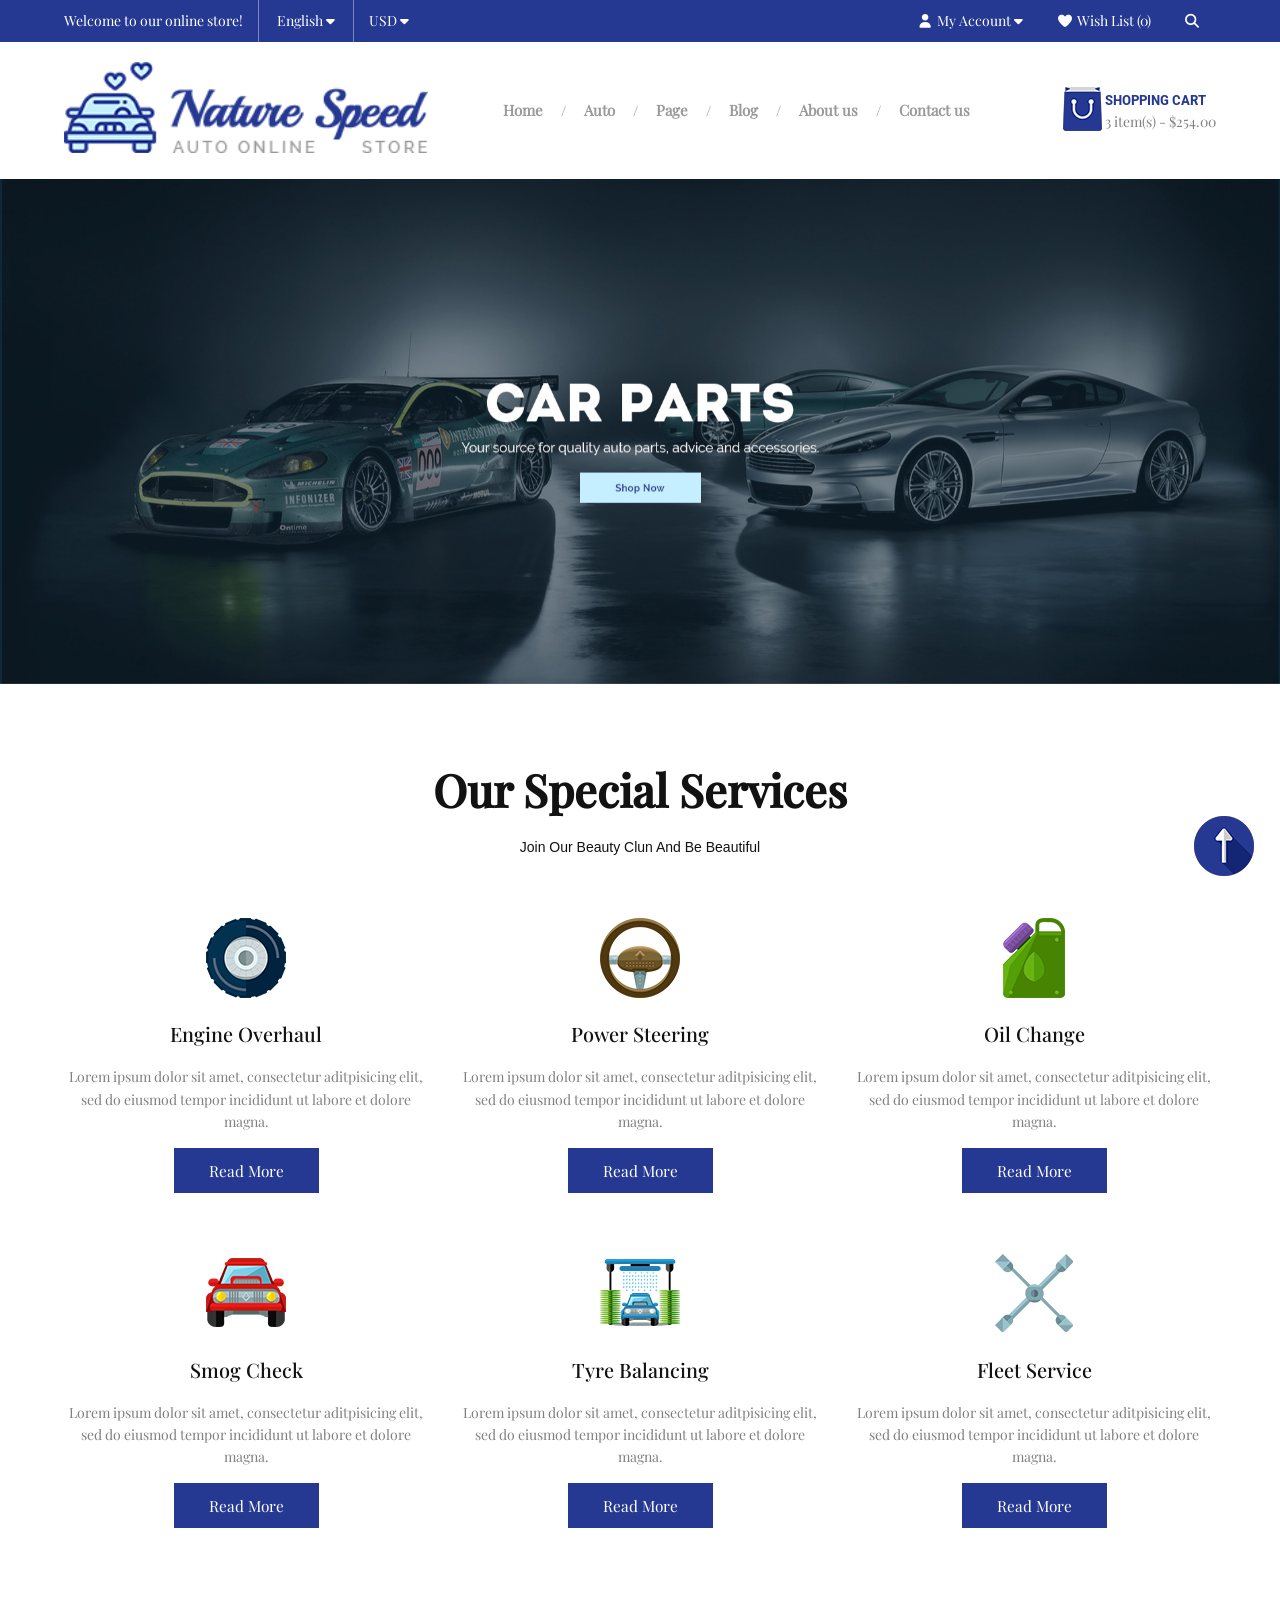
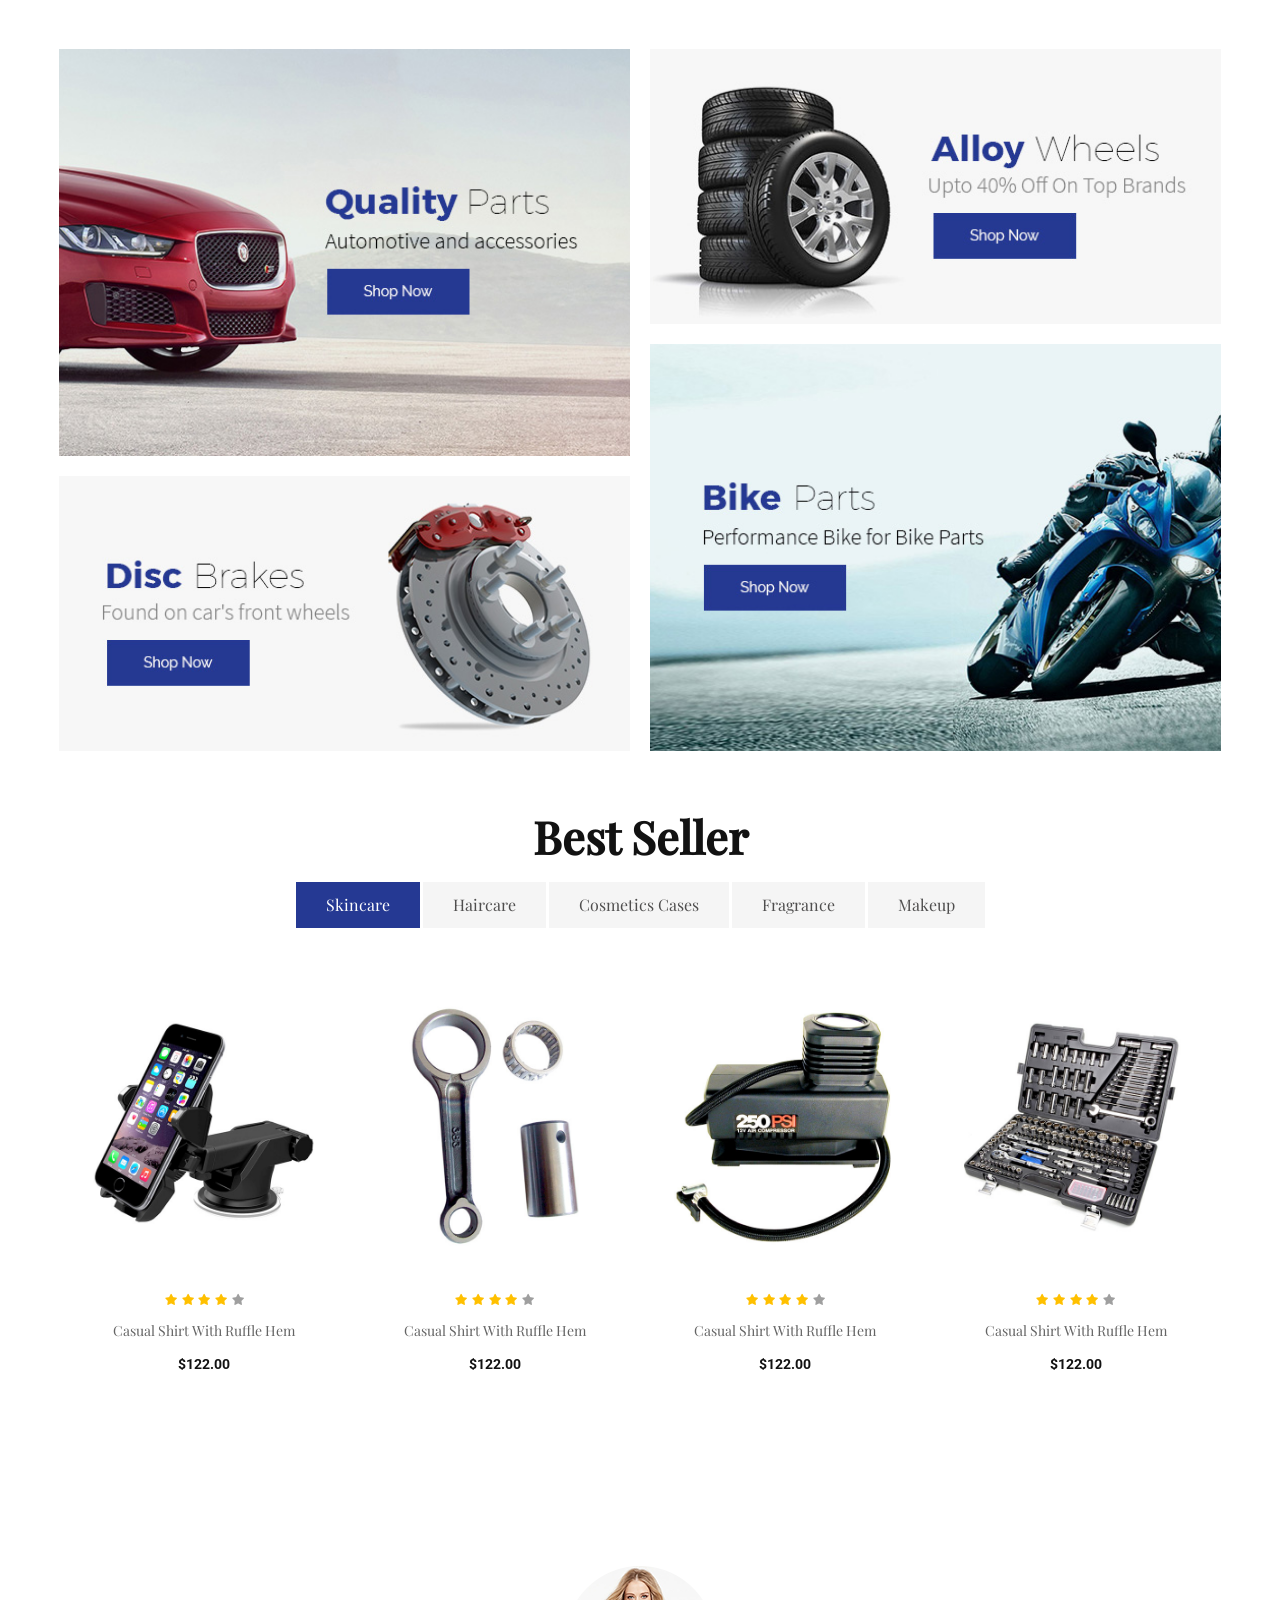
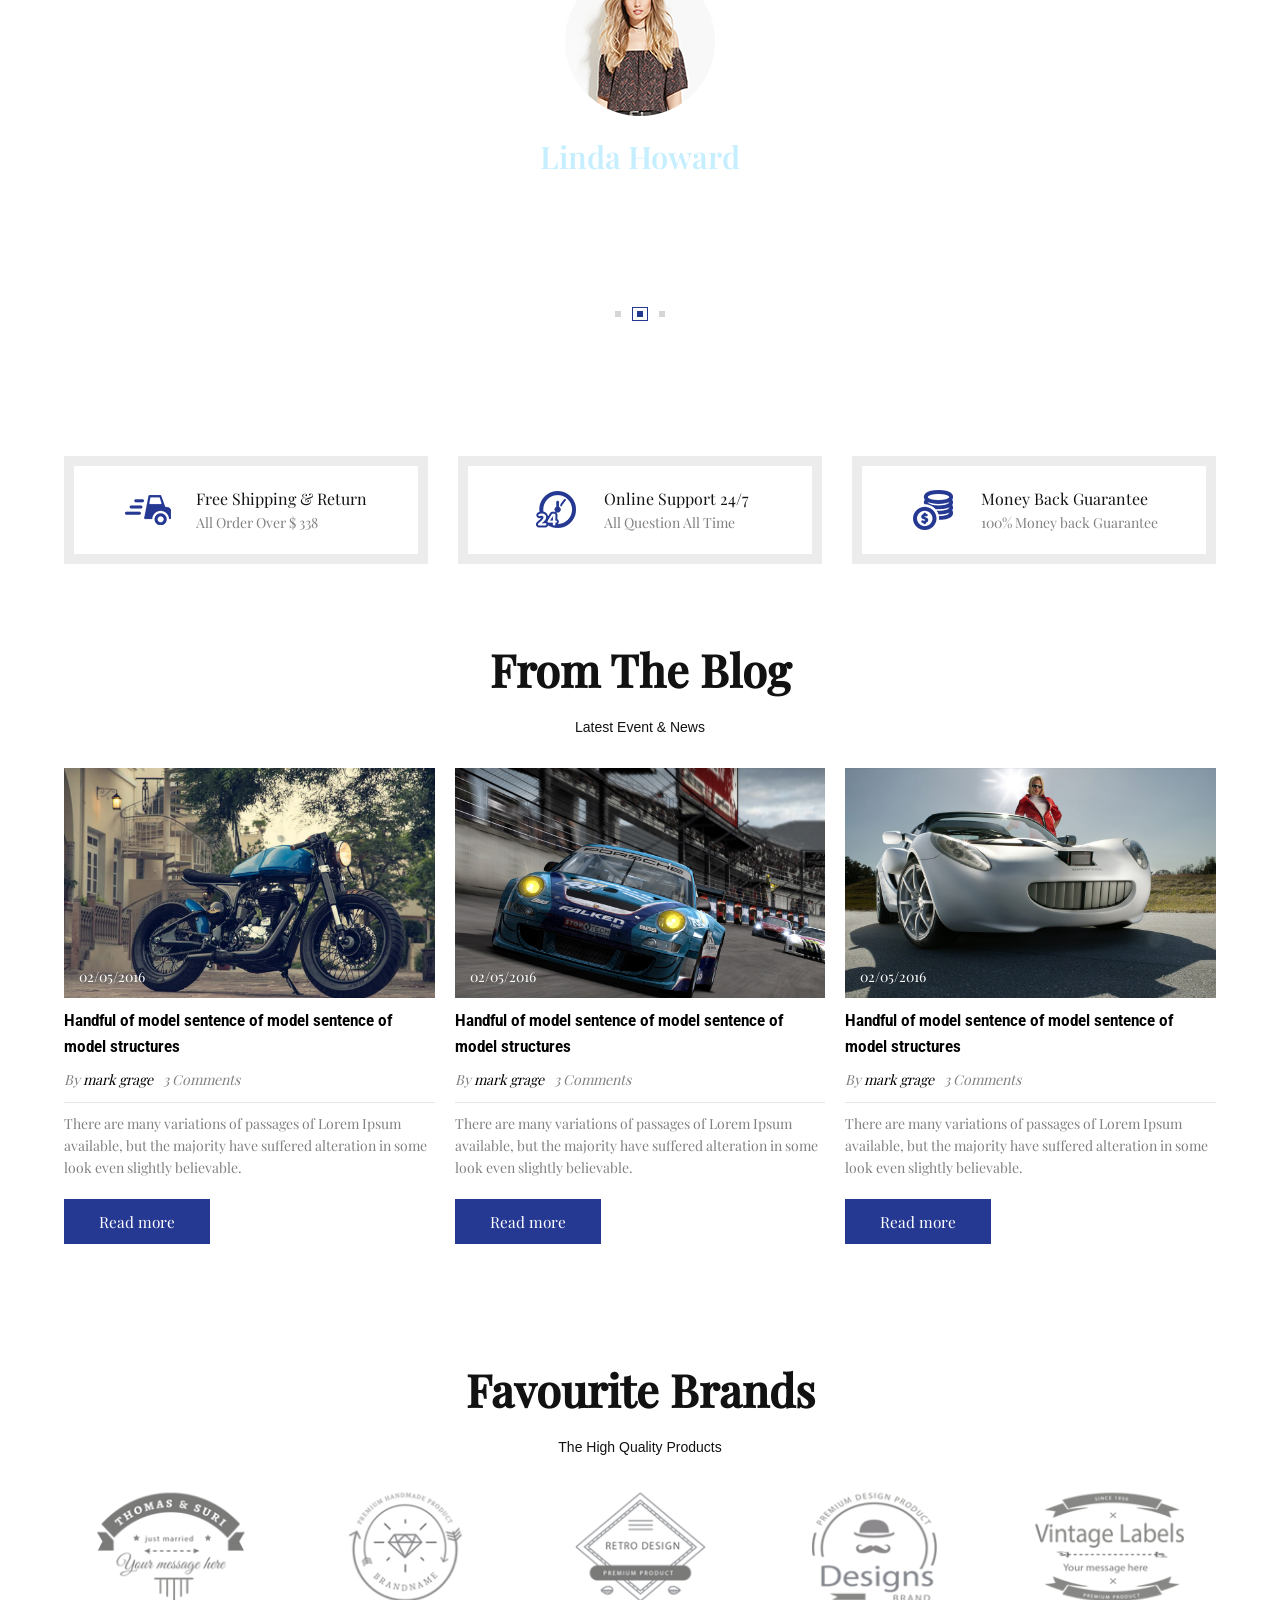
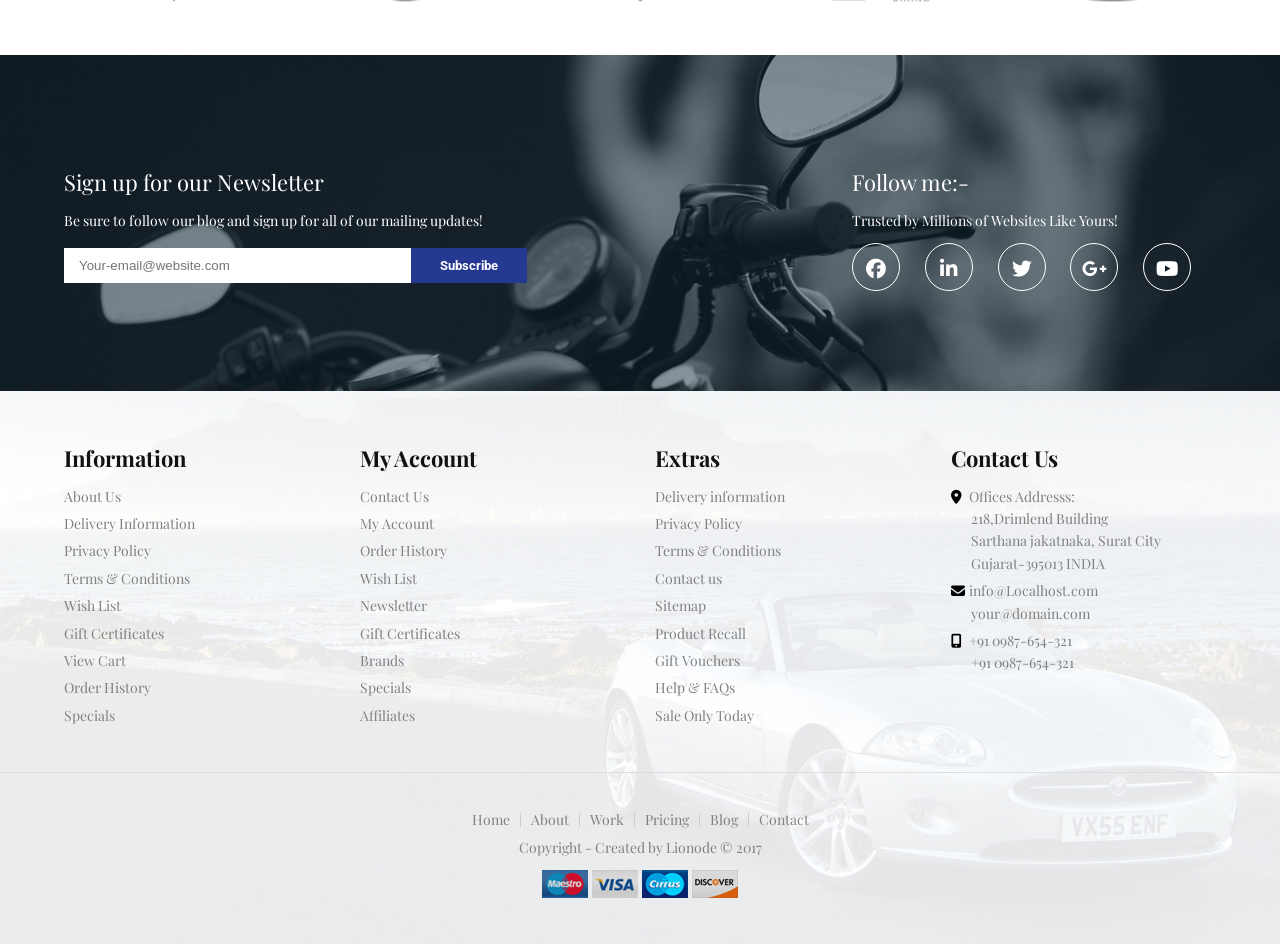
<file: index.html>
<!doctype html>
<html lang="en">
  <head>
    <meta charset="UTF-8" />
    <meta name="viewport" content="width=device-width, initial-scale=1.0" />
    <title>Nature Speed</title>

    <!-- Styles -->
    <link rel="stylesheet" href="css/reset.css" />
    <link rel="stylesheet" href="css/all.min.css" />
    <link rel="stylesheet" href="css/animate.min.css" />
    <link rel="stylesheet" href="css/owl.carousel.min.css" />
    <link rel="stylesheet" href="css/owl.theme.default.min.css" />
    <link rel="stylesheet" href="css/grid.css" />
    <link rel="stylesheet" href="css/base.css" />
    <link rel="stylesheet" href="css/style.css" />
    <link rel="stylesheet" href="css/responsive.css" />
  </head>
  <body>
    <include src="modules/header.html">Loading...</include>

    <section class="main-slide owl-carousel owl-theme">
      <div class="main-slide__item">
        <a href="#">
          <img src="images/Main-Banner1.jpg" alt="" />
        </a>
      </div>
      <div class="main-slide__item">
        <a href="#">
          <img src="images/Main-Banner2.jpg" alt="" />
        </a>
      </div>
      <div class="main-slide__item">
        <a href="#">
          <img src="images/Main-Banner3.jpg" alt="" />
        </a>
      </div>
    </section>
    <!-- End .main-slide -->

    <section class="section-box service-box">
      <div class="container">
        <h2 class="section-title">Our Special Services</h2>
        <p class="section-subtitle">Join Our Beauty Clun And Be Beautiful</p>

        <div class="service-box__lists">
          <div class="row">
            <div class="col-lg-4 col-md-6 col-sm-6">
              <div class="service-box--item">
                <p>
                  <img src="images/ico01.png" alt="" />
                </p>
                <h3>Engine Overhaul</h3>
                <p>
                  Lorem ipsum dolor sit amet, consectetur aditpisicing elit, sed
                  do eiusmod tempor incididunt ut labore et dolore magna.
                </p>
                <p>
                  <a href="#" class="btn btn--large">Read More</a>
                </p>
              </div>
            </div>
            <div class="col-lg-4 col-md-6 col-sm-6">
              <div class="service-box--item">
                <p>
                  <img src="images/ico02.png" alt="" />
                </p>
                <h3>Power Steering</h3>
                <p>
                  Lorem ipsum dolor sit amet, consectetur aditpisicing elit, sed
                  do eiusmod tempor incididunt ut labore et dolore magna.
                </p>
                <p>
                  <a href="#" class="btn btn--large">Read More</a>
                </p>
              </div>
            </div>
            <div class="col-lg-4 col-md-6 col-sm-6">
              <div class="service-box--item">
                <p>
                  <img src="images/ico03.png" alt="" />
                </p>
                <h3>Oil Change</h3>
                <p>
                  Lorem ipsum dolor sit amet, consectetur aditpisicing elit, sed
                  do eiusmod tempor incididunt ut labore et dolore magna.
                </p>
                <p>
                  <a href="#" class="btn btn--large">Read More</a>
                </p>
              </div>
            </div>
            <div class="col-lg-4 col-md-6 col-sm-6">
              <div class="service-box--item">
                <p>
                  <img src="images/ico04.png" alt="" />
                </p>
                <h3>Smog Check</h3>
                <p>
                  Lorem ipsum dolor sit amet, consectetur aditpisicing elit, sed
                  do eiusmod tempor incididunt ut labore et dolore magna.
                </p>
                <p>
                  <a href="#" class="btn btn--large">Read More</a>
                </p>
              </div>
            </div>
            <div class="col-lg-4 col-md-6 col-sm-6">
              <div class="service-box--item">
                <p>
                  <img src="images/ico05.png" alt="" />
                </p>
                <h3>Tyre Balancing</h3>
                <p>
                  Lorem ipsum dolor sit amet, consectetur aditpisicing elit, sed
                  do eiusmod tempor incididunt ut labore et dolore magna.
                </p>
                <p>
                  <a href="#" class="btn btn--large">Read More</a>
                </p>
              </div>
            </div>
            <div class="col-lg-4 col-md-6 col-sm-6">
              <div class="service-box--item">
                <p>
                  <img src="images/ico06.png" alt="" />
                </p>
                <h3>Fleet Service</h3>
                <p>
                  Lorem ipsum dolor sit amet, consectetur aditpisicing elit, sed
                  do eiusmod tempor incididunt ut labore et dolore magna.
                </p>
                <p>
                  <a href="#" class="btn btn--large">Read More</a>
                </p>
              </div>
            </div>
          </div>
        </div>
        <!-- End .service-box__lists -->
      </div>
    </section>
    <!-- End .section-box service-box -->

    <section class="gallery-box">
      <div class="container">
        <div class="row">
          <div class="col-lg-6 col-md-6">
            <div class="gallery-box__item gallery-box--large">
              <a href="#"><img src="images/subbanner1.jpg" alt="" /></a>
            </div>
            <div class="gallery-box__item">
              <a href="#"><img src="images/subbanner1-1.jpg" alt="" /></a>
            </div>
          </div>
          <div class="col-lg-6 col-md-6">
            <div class="gallery-box__item">
              <a href="#"><img src="images/subbanner2.jpg" alt="" /></a>
            </div>
            <div class="gallery-box__item gallery-box--large">
              <a href="#"><img src="images/subbanner3.jpg" alt="" /></a>
            </div>
          </div>
        </div>
      </div>
    </section>
    <!-- End .gallery-box" -->

    <section class="product-home product-box">
      <div class="container">
        <h2 class="section-title">Best Seller</h2>
        <div class="product-box__inner">
          <div class="tabs">
            <input type="radio" name="toggle_tab" id="skincare_tab" checked />
            <input type="radio" name="toggle_tab" id="haircare_tab" />
            <input type="radio" name="toggle_tab" id="cosmetics_tab" />
            <input type="radio" name="toggle_tab" id="fragrance_tab" />
            <input type="radio" name="toggle_tab" id="makeup_tab" />
            <nav class="tab-nav">
              <ul>
                <li>
                  <label for="skincare_tab">Skincare</label>
                </li>
                <li>
                  <label for="haircare_tab">Haircare</label>
                </li>
                <li>
                  <label for="cosmetics_tab">Cosmetics Cases</label>
                </li>
                <li>
                  <label for="fragrance_tab">Fragrance</label>
                </li>
                <li>
                  <label for="makeup_tab">Makeup</label>
                </li>
              </ul>
            </nav>
            <!-- End .tab-nav -->

            <div class="tab-content">
              <div id="" class="tab-panel">
                <div class="product-box--lists owl-carousel owl-theme">
                  <div class="item">
                    <div class="product-box--item">
                      <div class="item__thumbnail">
                        <a href="product.html">
                          <img src="images/product2.jpg" alt="" />
                          <img src="images/product2-2.jpg" alt="" />
                        </a>
                      </div>
                      <div class="item__rating">
                        <i class="fas fa-star"></i>
                        <i class="fas fa-star"></i>
                        <i class="fas fa-star"></i>
                        <i class="fas fa-star"></i>
                        <i class="fas fa-star no-rate"></i>
                      </div>
                      <!-- End .item__rating -->

                      <h3 class="item__title">
                        <a href="product.html">Casual Shirt With Ruffle Hem</a>
                      </h3>
                      <p class="item__price">$122.00</p>
                      <div class="item__action">
                        <span class="item__action--first">
                          <a href="#" class="btn"
                            ><i class="far fa-heart"></i
                          ></a>
                          <a href="#" class="btn"
                            ><i class="fas fa-exchange-alt"></i
                          ></a>
                          <a href="#" class="btn"><i class="fas fa-eye"></i></a>
                        </span>
                        <!-- End .item__action--first -->
                        <span class="item__action--end"
                          ><a href="#" class="btn">Add To Cart</a></span
                        >
                      </div>
                    </div>
                    <!-- End .product-box--item -->
                  </div>
                  <!-- End .item -->
                  <div class="item">
                    <div class="product-box--item">
                      <div class="item__thumbnail">
                        <a href="#"
                          ><img src="images/product3.jpg" alt="" />
                          <img src="images/product3-3.jpg" alt="" />
                        </a>
                      </div>
                      <div class="item__rating">
                        <i class="fas fa-star"></i>
                        <i class="fas fa-star"></i>
                        <i class="fas fa-star"></i>
                        <i class="fas fa-star"></i>
                        <i class="fas fa-star no-rate"></i>
                      </div>
                      <!-- End .item__rating -->

                      <h3 class="item__title">
                        <a href="#">Casual Shirt With Ruffle Hem</a>
                      </h3>
                      <p class="item__price">$122.00</p>
                      <div class="item__action">
                        <span class="item__action--first">
                          <a href="#" class="btn"
                            ><i class="far fa-heart"></i
                          ></a>
                          <a href="#" class="btn"
                            ><i class="fas fa-exchange-alt"></i
                          ></a>
                          <a href="#" class="btn"><i class="fas fa-eye"></i></a>
                        </span>
                        <!-- End .item__action--first -->
                        <span class="item__action--end"
                          ><a href="#" class="btn">Add To Cart</a></span
                        >
                      </div>
                    </div>
                    <!-- End .product-box--item -->
                  </div>
                  <!-- End .item -->
                  <div class="item">
                    <div class="product-box--item">
                      <div class="item__thumbnail">
                        <a href="#">
                          <img src="images/product4.jpg" alt="" />
                          <img src="images/product4-4.jpg" alt="" />
                        </a>
                      </div>
                      <div class="item__rating">
                        <i class="fas fa-star"></i>
                        <i class="fas fa-star"></i>
                        <i class="fas fa-star"></i>
                        <i class="fas fa-star"></i>
                        <i class="fas fa-star no-rate"></i>
                      </div>
                      <!-- End .item__rating -->

                      <h3 class="item__title">
                        <a href="#">Casual Shirt With Ruffle Hem</a>
                      </h3>
                      <p class="item__price">$122.00</p>
                      <div class="item__action">
                        <span class="item__action--first">
                          <a href="#" class="btn"
                            ><i class="far fa-heart"></i
                          ></a>
                          <a href="#" class="btn"
                            ><i class="fas fa-exchange-alt"></i
                          ></a>
                          <a href="#" class="btn"><i class="fas fa-eye"></i></a>
                        </span>
                        <!-- End .item__action--first -->
                        <span class="item__action--end"
                          ><a href="#" class="btn">Add To Cart</a></span
                        >
                      </div>
                    </div>
                    <!-- End .product-box--item -->
                  </div>
                  <!-- End .item -->
                  <div class="item">
                    <div class="product-box--item">
                      <div class="item__thumbnail">
                        <a href="#">
                          <img src="images/product5.jpg" alt="" />
                          <img src="images/product5-5.jpg" alt="" />
                        </a>
                      </div>
                      <div class="item__rating">
                        <i class="fas fa-star"></i>
                        <i class="fas fa-star"></i>
                        <i class="fas fa-star"></i>
                        <i class="fas fa-star"></i>
                        <i class="fas fa-star no-rate"></i>
                      </div>
                      <!-- End .item__rating -->

                      <h3 class="item__title">
                        <a href="#">Casual Shirt With Ruffle Hem</a>
                      </h3>
                      <p class="item__price">$122.00</p>
                      <div class="item__action">
                        <span class="item__action--first">
                          <a href="#" class="btn"
                            ><i class="far fa-heart"></i
                          ></a>
                          <a href="#" class="btn"
                            ><i class="fas fa-exchange-alt"></i
                          ></a>
                          <a href="#" class="btn"><i class="fas fa-eye"></i></a>
                        </span>
                        <!-- End .item__action--first -->
                        <span class="item__action--end"
                          ><a href="#" class="btn">Add To Cart</a></span
                        >
                      </div>
                    </div>
                    <!-- End .product-box--item -->
                  </div>
                  <!-- End .item -->
                  <div class="item">
                    <div class="product-box--item">
                      <div class="item__thumbnail">
                        <a href="#"
                          ><img src="images/product6.jpg" alt="" />
                          <img src="images/product6-6.jpg" alt="" />
                        </a>
                      </div>
                      <div class="item__rating">
                        <i class="fas fa-star"></i>
                        <i class="fas fa-star"></i>
                        <i class="fas fa-star"></i>
                        <i class="fas fa-star"></i>
                        <i class="fas fa-star no-rate"></i>
                      </div>
                      <!-- End .item__rating -->

                      <h3 class="item__title">
                        <a href="#">Casual Shirt With Ruffle Hem</a>
                      </h3>
                      <p class="item__price">$122.00</p>
                      <div class="item__action">
                        <span class="item__action--first">
                          <a href="#" class="btn"
                            ><i class="far fa-heart"></i
                          ></a>
                          <a href="#" class="btn"
                            ><i class="fas fa-exchange-alt"></i
                          ></a>
                          <a href="#" class="btn"><i class="fas fa-eye"></i></a>
                        </span>
                        <!-- End .item__action--first -->
                        <span class="item__action--end"
                          ><a href="#" class="btn">Add To Cart</a></span
                        >
                      </div>
                    </div>
                    <!-- End .product-box--item -->
                  </div>
                  <!-- End .item -->
                  <div class="item">
                    <div class="product-box--item">
                      <div class="item__thumbnail">
                        <a href="#"
                          ><img src="images/product7.jpg" alt="" />
                          <img src="images/product7-7.jpg" alt="" />
                        </a>
                      </div>
                      <div class="item__rating">
                        <i class="fas fa-star"></i>
                        <i class="fas fa-star"></i>
                        <i class="fas fa-star"></i>
                        <i class="fas fa-star"></i>
                        <i class="fas fa-star no-rate"></i>
                      </div>
                      <!-- End .item__rating -->

                      <h3 class="item__title">
                        <a href="#">Casual Shirt With Ruffle Hem</a>
                      </h3>
                      <p class="item__price">$122.00</p>
                      <div class="item__action">
                        <span class="item__action--first">
                          <a href="#" class="btn"
                            ><i class="far fa-heart"></i
                          ></a>
                          <a href="#" class="btn"
                            ><i class="fas fa-exchange-alt"></i
                          ></a>
                          <a href="#" class="btn"><i class="fas fa-eye"></i></a>
                        </span>
                        <!-- End .item__action--first -->
                        <span class="item__action--end"
                          ><a href="#" class="btn">Add To Cart</a></span
                        >
                      </div>
                    </div>
                    <!-- End .product-box--item -->
                  </div>
                  <!-- End .item -->
                </div>
                <!-- End .product-box--list -->
              </div>

              <div id="" class="tab-panel">
                <div class="product-box--lists owl-carousel owl-theme">
                  <div class="item">
                    <div class="product-box--item">
                      <div class="item__thumbnail">
                        <a href="#">
                          <img src="images/product2.jpg" alt="" />
                          <img src="images/product2-2.jpg" alt="" />
                        </a>
                      </div>
                      <div class="item__rating">
                        <i class="fas fa-star"></i>
                        <i class="fas fa-star"></i>
                        <i class="fas fa-star"></i>
                        <i class="fas fa-star"></i>
                        <i class="fas fa-star no-rate"></i>
                      </div>
                      <!-- End .item__rating -->

                      <h3 class="item__title">
                        <a href="#">Casual Shirt With Ruffle Hem</a>
                      </h3>
                      <p class="item__price">$122.00</p>
                      <div class="item__action">
                        <span class="item__action--first">
                          <a href="#" class="btn"
                            ><i class="far fa-heart"></i
                          ></a>
                          <a href="#" class="btn"
                            ><i class="fas fa-exchange-alt"></i
                          ></a>
                          <a href="#" class="btn"><i class="fas fa-eye"></i></a>
                        </span>
                        <!-- End .item__action--first -->
                        <span class="item__action--end"
                          ><a href="#" class="btn">Add To Cart</a></span
                        >
                      </div>
                    </div>
                    <!-- End .product-box--item -->
                  </div>
                  <!-- End .item -->
                  <div class="item">
                    <div class="product-box--item">
                      <div class="item__thumbnail">
                        <a href="#"
                          ><img src="images/product3.jpg" alt="" />
                          <img src="images/product3-3.jpg" alt="" />
                        </a>
                      </div>
                      <div class="item__rating">
                        <i class="fas fa-star"></i>
                        <i class="fas fa-star"></i>
                        <i class="fas fa-star"></i>
                        <i class="fas fa-star"></i>
                        <i class="fas fa-star no-rate"></i>
                      </div>
                      <!-- End .item__rating -->

                      <h3 class="item__title">
                        <a href="#">Casual Shirt With Ruffle Hem</a>
                      </h3>
                      <p class="item__price">$122.00</p>
                      <div class="item__action">
                        <span class="item__action--first">
                          <a href="#" class="btn"
                            ><i class="far fa-heart"></i
                          ></a>
                          <a href="#" class="btn"
                            ><i class="fas fa-exchange-alt"></i
                          ></a>
                          <a href="#" class="btn"><i class="fas fa-eye"></i></a>
                        </span>
                        <!-- End .item__action--first -->
                        <span class="item__action--end"
                          ><a href="#" class="btn">Add To Cart</a></span
                        >
                      </div>
                    </div>
                    <!-- End .product-box--item -->
                  </div>
                  <!-- End .item -->
                  <div class="item">
                    <div class="product-box--item">
                      <div class="item__thumbnail">
                        <a href="#">
                          <img src="images/product4.jpg" alt="" />
                          <img src="images/product4-4.jpg" alt="" />
                        </a>
                      </div>
                      <div class="item__rating">
                        <i class="fas fa-star"></i>
                        <i class="fas fa-star"></i>
                        <i class="fas fa-star"></i>
                        <i class="fas fa-star"></i>
                        <i class="fas fa-star no-rate"></i>
                      </div>
                      <!-- End .item__rating -->

                      <h3 class="item__title">
                        <a href="#">Casual Shirt With Ruffle Hem</a>
                      </h3>
                      <p class="item__price">$122.00</p>
                      <div class="item__action">
                        <span class="item__action--first">
                          <a href="#" class="btn"
                            ><i class="far fa-heart"></i
                          ></a>
                          <a href="#" class="btn"
                            ><i class="fas fa-exchange-alt"></i
                          ></a>
                          <a href="#" class="btn"><i class="fas fa-eye"></i></a>
                        </span>
                        <!-- End .item__action--first -->
                        <span class="item__action--end"
                          ><a href="#" class="btn">Add To Cart</a></span
                        >
                      </div>
                    </div>
                    <!-- End .product-box--item -->
                  </div>
                  <!-- End .item -->
                  <div class="item">
                    <div class="product-box--item">
                      <div class="item__thumbnail">
                        <a href="#">
                          <img src="images/product5.jpg" alt="" />
                          <img src="images/product5-5.jpg" alt="" />
                        </a>
                      </div>
                      <div class="item__rating">
                        <i class="fas fa-star"></i>
                        <i class="fas fa-star"></i>
                        <i class="fas fa-star"></i>
                        <i class="fas fa-star"></i>
                        <i class="fas fa-star no-rate"></i>
                      </div>
                      <!-- End .item__rating -->

                      <h3 class="item__title">
                        <a href="#">Casual Shirt With Ruffle Hem</a>
                      </h3>
                      <p class="item__price">$122.00</p>
                      <div class="item__action">
                        <span class="item__action--first">
                          <a href="#" class="btn"
                            ><i class="far fa-heart"></i
                          ></a>
                          <a href="#" class="btn"
                            ><i class="fas fa-exchange-alt"></i
                          ></a>
                          <a href="#" class="btn"><i class="fas fa-eye"></i></a>
                        </span>
                        <!-- End .item__action--first -->
                        <span class="item__action--end"
                          ><a href="#" class="btn">Add To Cart</a></span
                        >
                      </div>
                    </div>
                    <!-- End .product-box--item -->
                  </div>
                  <!-- End .item -->
                  <div class="item">
                    <div class="product-box--item">
                      <div class="item__thumbnail">
                        <a href="#"
                          ><img src="images/product6.jpg" alt="" />
                          <img src="images/product6-6.jpg" alt="" />
                        </a>
                      </div>
                      <div class="item__rating">
                        <i class="fas fa-star"></i>
                        <i class="fas fa-star"></i>
                        <i class="fas fa-star"></i>
                        <i class="fas fa-star"></i>
                        <i class="fas fa-star no-rate"></i>
                      </div>
                      <!-- End .item__rating -->

                      <h3 class="item__title">
                        <a href="#">Casual Shirt With Ruffle Hem</a>
                      </h3>
                      <p class="item__price">$122.00</p>
                      <div class="item__action">
                        <span class="item__action--first">
                          <a href="#" class="btn"
                            ><i class="far fa-heart"></i
                          ></a>
                          <a href="#" class="btn"
                            ><i class="fas fa-exchange-alt"></i
                          ></a>
                          <a href="#" class="btn"><i class="fas fa-eye"></i></a>
                        </span>
                        <!-- End .item__action--first -->
                        <span class="item__action--end"
                          ><a href="#" class="btn">Add To Cart</a></span
                        >
                      </div>
                    </div>
                    <!-- End .product-box--item -->
                  </div>
                  <!-- End .item -->
                  <div class="item">
                    <div class="product-box--item">
                      <div class="item__thumbnail">
                        <a href="#"
                          ><img src="images/product7.jpg" alt="" />
                          <img src="images/product7-7.jpg" alt="" />
                        </a>
                      </div>
                      <div class="item__rating">
                        <i class="fas fa-star"></i>
                        <i class="fas fa-star"></i>
                        <i class="fas fa-star"></i>
                        <i class="fas fa-star"></i>
                        <i class="fas fa-star no-rate"></i>
                      </div>
                      <!-- End .item__rating -->

                      <h3 class="item__title">
                        <a href="#">Casual Shirt With Ruffle Hem</a>
                      </h3>
                      <p class="item__price">$122.00</p>
                      <div class="item__action">
                        <span class="item__action--first">
                          <a href="#" class="btn"
                            ><i class="far fa-heart"></i
                          ></a>
                          <a href="#" class="btn"
                            ><i class="fas fa-exchange-alt"></i
                          ></a>
                          <a href="#" class="btn"><i class="fas fa-eye"></i></a>
                        </span>
                        <!-- End .item__action--first -->
                        <span class="item__action--end"
                          ><a href="#" class="btn">Add To Cart</a></span
                        >
                      </div>
                    </div>
                    <!-- End .product-box--item -->
                  </div>
                  <!-- End .item -->
                </div>
              </div>

              <div id="" class="tab-panel">
                <div class="product-box--lists owl-carousel owl-theme">
                  <div class="item">
                    <div class="product-box--item">
                      <div class="item__thumbnail">
                        <a href="#">
                          <img src="images/product2.jpg" alt="" />
                          <img src="images/product2-2.jpg" alt="" />
                        </a>
                      </div>
                      <div class="item__rating">
                        <i class="fas fa-star"></i>
                        <i class="fas fa-star"></i>
                        <i class="fas fa-star"></i>
                        <i class="fas fa-star"></i>
                        <i class="fas fa-star no-rate"></i>
                      </div>
                      <!-- End .item__rating -->

                      <h3 class="item__title">
                        <a href="#">Casual Shirt With Ruffle Hem</a>
                      </h3>
                      <p class="item__price">$122.00</p>
                      <div class="item__action">
                        <span class="item__action--first">
                          <a href="#" class="btn"
                            ><i class="far fa-heart"></i
                          ></a>
                          <a href="#" class="btn"
                            ><i class="fas fa-exchange-alt"></i
                          ></a>
                          <a href="#" class="btn"><i class="fas fa-eye"></i></a>
                        </span>
                        <!-- End .item__action--first -->
                        <span class="item__action--end"
                          ><a href="#" class="btn">Add To Cart</a></span
                        >
                      </div>
                    </div>
                    <!-- End .product-box--item -->
                  </div>
                  <!-- End .item -->
                  <div class="item">
                    <div class="product-box--item">
                      <div class="item__thumbnail">
                        <a href="#"
                          ><img src="images/product3.jpg" alt="" />
                          <img src="images/product3-3.jpg" alt="" />
                        </a>
                      </div>
                      <div class="item__rating">
                        <i class="fas fa-star"></i>
                        <i class="fas fa-star"></i>
                        <i class="fas fa-star"></i>
                        <i class="fas fa-star"></i>
                        <i class="fas fa-star no-rate"></i>
                      </div>
                      <!-- End .item__rating -->

                      <h3 class="item__title">
                        <a href="#">Casual Shirt With Ruffle Hem</a>
                      </h3>
                      <p class="item__price">$122.00</p>
                      <div class="item__action">
                        <span class="item__action--first">
                          <a href="#" class="btn"
                            ><i class="far fa-heart"></i
                          ></a>
                          <a href="#" class="btn"
                            ><i class="fas fa-exchange-alt"></i
                          ></a>
                          <a href="#" class="btn"><i class="fas fa-eye"></i></a>
                        </span>
                        <!-- End .item__action--first -->
                        <span class="item__action--end"
                          ><a href="#" class="btn">Add To Cart</a></span
                        >
                      </div>
                    </div>
                    <!-- End .product-box--item -->
                  </div>
                  <!-- End .item -->
                  <div class="item">
                    <div class="product-box--item">
                      <div class="item__thumbnail">
                        <a href="#">
                          <img src="images/product4.jpg" alt="" />
                          <img src="images/product4-4.jpg" alt="" />
                        </a>
                      </div>
                      <div class="item__rating">
                        <i class="fas fa-star"></i>
                        <i class="fas fa-star"></i>
                        <i class="fas fa-star"></i>
                        <i class="fas fa-star"></i>
                        <i class="fas fa-star no-rate"></i>
                      </div>
                      <!-- End .item__rating -->

                      <h3 class="item__title">
                        <a href="#">Casual Shirt With Ruffle Hem</a>
                      </h3>
                      <p class="item__price">$122.00</p>
                      <div class="item__action">
                        <span class="item__action--first">
                          <a href="#" class="btn"
                            ><i class="far fa-heart"></i
                          ></a>
                          <a href="#" class="btn"
                            ><i class="fas fa-exchange-alt"></i
                          ></a>
                          <a href="#" class="btn"><i class="fas fa-eye"></i></a>
                        </span>
                        <!-- End .item__action--first -->
                        <span class="item__action--end"
                          ><a href="#" class="btn">Add To Cart</a></span
                        >
                      </div>
                    </div>
                    <!-- End .product-box--item -->
                  </div>
                  <!-- End .item -->
                  <div class="item">
                    <div class="product-box--item">
                      <div class="item__thumbnail">
                        <a href="#">
                          <img src="images/product5.jpg" alt="" />
                          <img src="images/product5-5.jpg" alt="" />
                        </a>
                      </div>
                      <div class="item__rating">
                        <i class="fas fa-star"></i>
                        <i class="fas fa-star"></i>
                        <i class="fas fa-star"></i>
                        <i class="fas fa-star"></i>
                        <i class="fas fa-star no-rate"></i>
                      </div>
                      <!-- End .item__rating -->

                      <h3 class="item__title">
                        <a href="#">Casual Shirt With Ruffle Hem</a>
                      </h3>
                      <p class="item__price">$122.00</p>
                      <div class="item__action">
                        <span class="item__action--first">
                          <a href="#" class="btn"
                            ><i class="far fa-heart"></i
                          ></a>
                          <a href="#" class="btn"
                            ><i class="fas fa-exchange-alt"></i
                          ></a>
                          <a href="#" class="btn"><i class="fas fa-eye"></i></a>
                        </span>
                        <!-- End .item__action--first -->
                        <span class="item__action--end"
                          ><a href="#" class="btn">Add To Cart</a></span
                        >
                      </div>
                    </div>
                    <!-- End .product-box--item -->
                  </div>
                  <!-- End .item -->
                  <div class="item">
                    <div class="product-box--item">
                      <div class="item__thumbnail">
                        <a href="#"
                          ><img src="images/product6.jpg" alt="" />
                          <img src="images/product6-6.jpg" alt="" />
                        </a>
                      </div>
                      <div class="item__rating">
                        <i class="fas fa-star"></i>
                        <i class="fas fa-star"></i>
                        <i class="fas fa-star"></i>
                        <i class="fas fa-star"></i>
                        <i class="fas fa-star no-rate"></i>
                      </div>
                      <!-- End .item__rating -->

                      <h3 class="item__title">
                        <a href="#">Casual Shirt With Ruffle Hem</a>
                      </h3>
                      <p class="item__price">$122.00</p>
                      <div class="item__action">
                        <span class="item__action--first">
                          <a href="#" class="btn"
                            ><i class="far fa-heart"></i
                          ></a>
                          <a href="#" class="btn"
                            ><i class="fas fa-exchange-alt"></i
                          ></a>
                          <a href="#" class="btn"><i class="fas fa-eye"></i></a>
                        </span>
                        <!-- End .item__action--first -->
                        <span class="item__action--end"
                          ><a href="#" class="btn">Add To Cart</a></span
                        >
                      </div>
                    </div>
                    <!-- End .product-box--item -->
                  </div>
                  <!-- End .item -->
                  <div class="item">
                    <div class="product-box--item">
                      <div class="item__thumbnail">
                        <a href="#"
                          ><img src="images/product7.jpg" alt="" />
                          <img src="images/product7-7.jpg" alt="" />
                        </a>
                      </div>
                      <div class="item__rating">
                        <i class="fas fa-star"></i>
                        <i class="fas fa-star"></i>
                        <i class="fas fa-star"></i>
                        <i class="fas fa-star"></i>
                        <i class="fas fa-star no-rate"></i>
                      </div>
                      <!-- End .item__rating -->

                      <h3 class="item__title">
                        <a href="#">Casual Shirt With Ruffle Hem</a>
                      </h3>
                      <p class="item__price">$122.00</p>
                      <div class="item__action">
                        <span class="item__action--first">
                          <a href="#" class="btn"
                            ><i class="far fa-heart"></i
                          ></a>
                          <a href="#" class="btn"
                            ><i class="fas fa-exchange-alt"></i
                          ></a>
                          <a href="#" class="btn"><i class="fas fa-eye"></i></a>
                        </span>
                        <!-- End .item__action--first -->
                        <span class="item__action--end"
                          ><a href="#" class="btn">Add To Cart</a></span
                        >
                      </div>
                    </div>
                    <!-- End .product-box--item -->
                  </div>
                  <!-- End .item -->
                </div>
              </div>

              <div id="" class="tab-panel">
                <div class="product-box--lists owl-carousel owl-theme">
                  <div class="item">
                    <div class="product-box--item">
                      <div class="item__thumbnail">
                        <a href="#">
                          <img src="images/product2.jpg" alt="" />
                          <img src="images/product2-2.jpg" alt="" />
                        </a>
                      </div>
                      <div class="item__rating">
                        <i class="fas fa-star"></i>
                        <i class="fas fa-star"></i>
                        <i class="fas fa-star"></i>
                        <i class="fas fa-star"></i>
                        <i class="fas fa-star no-rate"></i>
                      </div>
                      <!-- End .item__rating -->

                      <h3 class="item__title">
                        <a href="#">Casual Shirt With Ruffle Hem</a>
                      </h3>
                      <p class="item__price">$122.00</p>
                      <div class="item__action">
                        <span class="item__action--first">
                          <a href="#" class="btn"
                            ><i class="far fa-heart"></i
                          ></a>
                          <a href="#" class="btn"
                            ><i class="fas fa-exchange-alt"></i
                          ></a>
                          <a href="#" class="btn"><i class="fas fa-eye"></i></a>
                        </span>
                        <!-- End .item__action--first -->
                        <span class="item__action--end"
                          ><a href="#" class="btn">Add To Cart</a></span
                        >
                      </div>
                    </div>
                    <!-- End .product-box--item -->
                  </div>
                  <!-- End .item -->
                  <div class="item">
                    <div class="product-box--item">
                      <div class="item__thumbnail">
                        <a href="#"
                          ><img src="images/product3.jpg" alt="" />
                          <img src="images/product3-3.jpg" alt="" />
                        </a>
                      </div>
                      <div class="item__rating">
                        <i class="fas fa-star"></i>
                        <i class="fas fa-star"></i>
                        <i class="fas fa-star"></i>
                        <i class="fas fa-star"></i>
                        <i class="fas fa-star no-rate"></i>
                      </div>
                      <!-- End .item__rating -->

                      <h3 class="item__title">
                        <a href="#">Casual Shirt With Ruffle Hem</a>
                      </h3>
                      <p class="item__price">$122.00</p>
                      <div class="item__action">
                        <span class="item__action--first">
                          <a href="#" class="btn"
                            ><i class="far fa-heart"></i
                          ></a>
                          <a href="#" class="btn"
                            ><i class="fas fa-exchange-alt"></i
                          ></a>
                          <a href="#" class="btn"><i class="fas fa-eye"></i></a>
                        </span>
                        <!-- End .item__action--first -->
                        <span class="item__action--end"
                          ><a href="#" class="btn">Add To Cart</a></span
                        >
                      </div>
                    </div>
                    <!-- End .product-box--item -->
                  </div>
                  <!-- End .item -->
                  <div class="item">
                    <div class="product-box--item">
                      <div class="item__thumbnail">
                        <a href="#">
                          <img src="images/product4.jpg" alt="" />
                          <img src="images/product4-4.jpg" alt="" />
                        </a>
                      </div>
                      <div class="item__rating">
                        <i class="fas fa-star"></i>
                        <i class="fas fa-star"></i>
                        <i class="fas fa-star"></i>
                        <i class="fas fa-star"></i>
                        <i class="fas fa-star no-rate"></i>
                      </div>
                      <!-- End .item__rating -->

                      <h3 class="item__title">
                        <a href="#">Casual Shirt With Ruffle Hem</a>
                      </h3>
                      <p class="item__price">$122.00</p>
                      <div class="item__action">
                        <span class="item__action--first">
                          <a href="#" class="btn"
                            ><i class="far fa-heart"></i
                          ></a>
                          <a href="#" class="btn"
                            ><i class="fas fa-exchange-alt"></i
                          ></a>
                          <a href="#" class="btn"><i class="fas fa-eye"></i></a>
                        </span>
                        <!-- End .item__action--first -->
                        <span class="item__action--end"
                          ><a href="#" class="btn">Add To Cart</a></span
                        >
                      </div>
                    </div>
                    <!-- End .product-box--item -->
                  </div>
                  <!-- End .item -->
                  <div class="item">
                    <div class="product-box--item">
                      <div class="item__thumbnail">
                        <a href="#">
                          <img src="images/product5.jpg" alt="" />
                          <img src="images/product5-5.jpg" alt="" />
                        </a>
                      </div>
                      <div class="item__rating">
                        <i class="fas fa-star"></i>
                        <i class="fas fa-star"></i>
                        <i class="fas fa-star"></i>
                        <i class="fas fa-star"></i>
                        <i class="fas fa-star no-rate"></i>
                      </div>
                      <!-- End .item__rating -->

                      <h3 class="item__title">
                        <a href="#">Casual Shirt With Ruffle Hem</a>
                      </h3>
                      <p class="item__price">$122.00</p>
                      <div class="item__action">
                        <span class="item__action--first">
                          <a href="#" class="btn"
                            ><i class="far fa-heart"></i
                          ></a>
                          <a href="#" class="btn"
                            ><i class="fas fa-exchange-alt"></i
                          ></a>
                          <a href="#" class="btn"><i class="fas fa-eye"></i></a>
                        </span>
                        <!-- End .item__action--first -->
                        <span class="item__action--end"
                          ><a href="#" class="btn">Add To Cart</a></span
                        >
                      </div>
                    </div>
                    <!-- End .product-box--item -->
                  </div>
                  <!-- End .item -->
                  <div class="item">
                    <div class="product-box--item">
                      <div class="item__thumbnail">
                        <a href="#"
                          ><img src="images/product6.jpg" alt="" />
                          <img src="images/product6-6.jpg" alt="" />
                        </a>
                      </div>
                      <div class="item__rating">
                        <i class="fas fa-star"></i>
                        <i class="fas fa-star"></i>
                        <i class="fas fa-star"></i>
                        <i class="fas fa-star"></i>
                        <i class="fas fa-star no-rate"></i>
                      </div>
                      <!-- End .item__rating -->

                      <h3 class="item__title">
                        <a href="#">Casual Shirt With Ruffle Hem</a>
                      </h3>
                      <p class="item__price">$122.00</p>
                      <div class="item__action">
                        <span class="item__action--first">
                          <a href="#" class="btn"
                            ><i class="far fa-heart"></i
                          ></a>
                          <a href="#" class="btn"
                            ><i class="fas fa-exchange-alt"></i
                          ></a>
                          <a href="#" class="btn"><i class="fas fa-eye"></i></a>
                        </span>
                        <!-- End .item__action--first -->
                        <span class="item__action--end"
                          ><a href="#" class="btn">Add To Cart</a></span
                        >
                      </div>
                    </div>
                    <!-- End .product-box--item -->
                  </div>
                  <!-- End .item -->
                  <div class="item">
                    <div class="product-box--item">
                      <div class="item__thumbnail">
                        <a href="#"
                          ><img src="images/product7.jpg" alt="" />
                          <img src="images/product7-7.jpg" alt="" />
                        </a>
                      </div>
                      <div class="item__rating">
                        <i class="fas fa-star"></i>
                        <i class="fas fa-star"></i>
                        <i class="fas fa-star"></i>
                        <i class="fas fa-star"></i>
                        <i class="fas fa-star no-rate"></i>
                      </div>
                      <!-- End .item__rating -->

                      <h3 class="item__title">
                        <a href="#">Casual Shirt With Ruffle Hem</a>
                      </h3>
                      <p class="item__price">$122.00</p>
                      <div class="item__action">
                        <span class="item__action--first">
                          <a href="#" class="btn"
                            ><i class="far fa-heart"></i
                          ></a>
                          <a href="#" class="btn"
                            ><i class="fas fa-exchange-alt"></i
                          ></a>
                          <a href="#" class="btn"><i class="fas fa-eye"></i></a>
                        </span>
                        <!-- End .item__action--first -->
                        <span class="item__action--end"
                          ><a href="#" class="btn">Add To Cart</a></span
                        >
                      </div>
                    </div>
                    <!-- End .product-box--item -->
                  </div>
                  <!-- End .item -->
                </div>
              </div>

              <div id="" class="tab-panel">
                <div class="product-box--lists owl-carousel owl-theme">
                  <div class="item">
                    <div class="product-box--item">
                      <div class="item__thumbnail">
                        <a href="#">
                          <img src="images/product2.jpg" alt="" />
                          <img src="images/product2-2.jpg" alt="" />
                        </a>
                      </div>
                      <div class="item__rating">
                        <i class="fas fa-star"></i>
                        <i class="fas fa-star"></i>
                        <i class="fas fa-star"></i>
                        <i class="fas fa-star"></i>
                        <i class="fas fa-star no-rate"></i>
                      </div>
                      <!-- End .item__rating -->

                      <h3 class="item__title">
                        <a href="#">Casual Shirt With Ruffle Hem</a>
                      </h3>
                      <p class="item__price">$122.00</p>
                      <div class="item__action">
                        <span class="item__action--first">
                          <a href="#" class="btn"
                            ><i class="far fa-heart"></i
                          ></a>
                          <a href="#" class="btn"
                            ><i class="fas fa-exchange-alt"></i
                          ></a>
                          <a href="#" class="btn"><i class="fas fa-eye"></i></a>
                        </span>
                        <!-- End .item__action--first -->
                        <span class="item__action--end"
                          ><a href="#" class="btn">Add To Cart</a></span
                        >
                      </div>
                    </div>
                    <!-- End .product-box--item -->
                  </div>
                  <!-- End .item -->
                  <div class="item">
                    <div class="product-box--item">
                      <div class="item__thumbnail">
                        <a href="#"
                          ><img src="images/product3.jpg" alt="" />
                          <img src="images/product3-3.jpg" alt="" />
                        </a>
                      </div>
                      <div class="item__rating">
                        <i class="fas fa-star"></i>
                        <i class="fas fa-star"></i>
                        <i class="fas fa-star"></i>
                        <i class="fas fa-star"></i>
                        <i class="fas fa-star no-rate"></i>
                      </div>
                      <!-- End .item__rating -->

                      <h3 class="item__title">
                        <a href="#">Casual Shirt With Ruffle Hem</a>
                      </h3>
                      <p class="item__price">$122.00</p>
                      <div class="item__action">
                        <span class="item__action--first">
                          <a href="#" class="btn"
                            ><i class="far fa-heart"></i
                          ></a>
                          <a href="#" class="btn"
                            ><i class="fas fa-exchange-alt"></i
                          ></a>
                          <a href="#" class="btn"><i class="fas fa-eye"></i></a>
                        </span>
                        <!-- End .item__action--first -->
                        <span class="item__action--end"
                          ><a href="#" class="btn">Add To Cart</a></span
                        >
                      </div>
                    </div>
                    <!-- End .product-box--item -->
                  </div>
                  <!-- End .item -->
                  <div class="item">
                    <div class="product-box--item">
                      <div class="item__thumbnail">
                        <a href="#">
                          <img src="images/product4.jpg" alt="" />
                          <img src="images/product4-4.jpg" alt="" />
                        </a>
                      </div>
                      <div class="item__rating">
                        <i class="fas fa-star"></i>
                        <i class="fas fa-star"></i>
                        <i class="fas fa-star"></i>
                        <i class="fas fa-star"></i>
                        <i class="fas fa-star no-rate"></i>
                      </div>
                      <!-- End .item__rating -->

                      <h3 class="item__title">
                        <a href="#">Casual Shirt With Ruffle Hem</a>
                      </h3>
                      <p class="item__price">$122.00</p>
                      <div class="item__action">
                        <span class="item__action--first">
                          <a href="#" class="btn"
                            ><i class="far fa-heart"></i
                          ></a>
                          <a href="#" class="btn"
                            ><i class="fas fa-exchange-alt"></i
                          ></a>
                          <a href="#" class="btn"><i class="fas fa-eye"></i></a>
                        </span>
                        <!-- End .item__action--first -->
                        <span class="item__action--end"
                          ><a href="#" class="btn">Add To Cart</a></span
                        >
                      </div>
                    </div>
                    <!-- End .product-box--item -->
                  </div>
                  <!-- End .item -->
                  <div class="item">
                    <div class="product-box--item">
                      <div class="item__thumbnail">
                        <a href="#">
                          <img src="images/product5.jpg" alt="" />
                          <img src="images/product5-5.jpg" alt="" />
                        </a>
                      </div>
                      <div class="item__rating">
                        <i class="fas fa-star"></i>
                        <i class="fas fa-star"></i>
                        <i class="fas fa-star"></i>
                        <i class="fas fa-star"></i>
                        <i class="fas fa-star no-rate"></i>
                      </div>
                      <!-- End .item__rating -->

                      <h3 class="item__title">
                        <a href="#">Casual Shirt With Ruffle Hem</a>
                      </h3>
                      <p class="item__price">$122.00</p>
                      <div class="item__action">
                        <span class="item__action--first">
                          <a href="#" class="btn"
                            ><i class="far fa-heart"></i
                          ></a>
                          <a href="#" class="btn"
                            ><i class="fas fa-exchange-alt"></i
                          ></a>
                          <a href="#" class="btn"><i class="fas fa-eye"></i></a>
                        </span>
                        <!-- End .item__action--first -->
                        <span class="item__action--end"
                          ><a href="#" class="btn">Add To Cart</a></span
                        >
                      </div>
                    </div>
                    <!-- End .product-box--item -->
                  </div>
                  <!-- End .item -->
                  <div class="item">
                    <div class="product-box--item">
                      <div class="item__thumbnail">
                        <a href="#"
                          ><img src="images/product6.jpg" alt="" />
                          <img src="images/product6-6.jpg" alt="" />
                        </a>
                      </div>
                      <div class="item__rating">
                        <i class="fas fa-star"></i>
                        <i class="fas fa-star"></i>
                        <i class="fas fa-star"></i>
                        <i class="fas fa-star"></i>
                        <i class="fas fa-star no-rate"></i>
                      </div>
                      <!-- End .item__rating -->

                      <h3 class="item__title">
                        <a href="#">Casual Shirt With Ruffle Hem</a>
                      </h3>
                      <p class="item__price">$122.00</p>
                      <div class="item__action">
                        <span class="item__action--first">
                          <a href="#" class="btn"
                            ><i class="far fa-heart"></i
                          ></a>
                          <a href="#" class="btn"
                            ><i class="fas fa-exchange-alt"></i
                          ></a>
                          <a href="#" class="btn"><i class="fas fa-eye"></i></a>
                        </span>
                        <!-- End .item__action--first -->
                        <span class="item__action--end"
                          ><a href="#" class="btn">Add To Cart</a></span
                        >
                      </div>
                    </div>
                    <!-- End .product-box--item -->
                  </div>
                  <!-- End .item -->
                  <div class="item">
                    <div class="product-box--item">
                      <div class="item__thumbnail">
                        <a href="#"
                          ><img src="images/product7.jpg" alt="" />
                          <img src="images/product7-7.jpg" alt="" />
                        </a>
                      </div>
                      <div class="item__rating">
                        <i class="fas fa-star"></i>
                        <i class="fas fa-star"></i>
                        <i class="fas fa-star"></i>
                        <i class="fas fa-star"></i>
                        <i class="fas fa-star no-rate"></i>
                      </div>
                      <!-- End .item__rating -->

                      <h3 class="item__title">
                        <a href="#">Casual Shirt With Ruffle Hem</a>
                      </h3>
                      <p class="item__price">$122.00</p>
                      <div class="item__action">
                        <span class="item__action--first">
                          <a href="#" class="btn"
                            ><i class="far fa-heart"></i
                          ></a>
                          <a href="#" class="btn"
                            ><i class="fas fa-exchange-alt"></i
                          ></a>
                          <a href="#" class="btn"><i class="fas fa-eye"></i></a>
                        </span>
                        <!-- End .item__action--first -->
                        <span class="item__action--end"
                          ><a href="#" class="btn">Add To Cart</a></span
                        >
                      </div>
                    </div>
                    <!-- End .product-box--item -->
                  </div>
                  <!-- End .item -->
                </div>
              </div>
            </div>
            <!-- End .tab-content -->
          </div>
        </div>
        <!-- End .product__inner -->
      </div>
    </section>
    <!-- End .product-box -->

    <section class="testimonials-box section-box">
      <div class="container">
        <div class="testtimonials-box__slider owl-carousel owl-theme">
          <div class="item">
            <div class="testimonials-box--item">
              <p><img src="images/t1.png" alt="" /></p>
              <h3>Linda Howard</h3>
              <p class="item__position">Web Developer</p>
              <div class="item__content">
                Rem ipsum doLoremRem ipsum doLorem ipsum ipsum doLorem ipsum ut
                labore et dolore ma ipsum ut labore et <br />
                dolore Rem ipsum doLorem ipsum ut labore et dolore mamagna.
                Lorem ipsumut labore et dolore mamagna. Lorem ipsum doLorem
                ipsum dolor<br />
                sit amet, consectetur adipisicing.
              </div>
            </div>
          </div>
          <div class="item">
            <div class="testimonials-box--item">
              <p><img src="images/t2.png" alt="" /></p>
              <h3>Linda Howard</h3>
              <p class="item__position">Web Developer</p>
              <div class="item__content">
                Rem ipsum doLoremRem ipsum doLorem ipsum ipsum doLorem ipsum ut
                labore et dolore ma ipsum ut labore et <br />
                dolore Rem ipsum doLorem ipsum ut labore et dolore mamagna.
                Lorem ipsumut labore et dolore mamagna. Lorem ipsum doLorem
                ipsum dolor<br />
                sit amet, consectetur adipisicing.
              </div>
            </div>
          </div>
          <div class="item">
            <div class="testimonials-box--item">
              <p><img src="images/t3.png" alt="" /></p>
              <h3>Linda Howard</h3>
              <p class="item__position">Web Developer</p>
              <div class="item__content">
                Rem ipsum doLoremRem ipsum doLorem ipsum ipsum doLorem ipsum ut
                labore et dolore ma ipsum ut labore et <br />
                dolore Rem ipsum doLorem ipsum ut labore et dolore mamagna.
                Lorem ipsumut labore et dolore mamagna. Lorem ipsum doLorem
                ipsum dolor<br />
                sit amet, consectetur adipisicing.
              </div>
            </div>
          </div>
        </div>
        <!-- End .testtimonials-box__slider -->
      </div>
    </section>
    <!-- End .testimonials-box -->

    <section class="support-box section-box">
      <div class="container">
        <div class="row">
          <div class="col-lg-4 col-md-4 col-sm-12">
            <div class="support-box__item ship-icon">
              <div class="support-box__item--inner">
                <div>
                  <h3>Free Shipping & Return</h3>
                  <p>All Order Over $ 338</p>
                </div>
              </div>
              <!-- End .support-box__item--inner -->
            </div>
            <!-- End .support-box__item -->
          </div>
          <div class="col-lg-4 col-md-4 col-sm-12">
            <div class="support-box__item time-icon">
              <div class="support-box__item--inner">
                <div>
                  <h3>Online Support 24/7</h3>
                  <p>All Question All Time</p>
                </div>
              </div>
              <!-- End .support-box__item--inner -->
            </div>
            <!-- End .support-box__item -->
          </div>
          <div class="col-lg-4 col-md-4 col-sm-12">
            <div class="support-box__item money-back-icon">
              <div class="support-box__item--inner">
                <div>
                  <h3>Money Back Guarantee</h3>
                  <p>100% Money back Guarantee</p>
                </div>
              </div>
              <!-- End .support-box__item--inner -->
            </div>
            <!-- End .support-box__item -->
          </div>
        </div>
      </div>
    </section>
    <!-- End .support-box -->

    <section class="news-box">
      <div class="container">
        <h2 class="section-title">From The Blog</h2>
        <p class="section-subtitle">Latest Event & News</p>
        <div class="news-box__lists owl-carousel owl-theme">
          <div class="item">
            <div class="news-box--item">
              <div class="item__thumbnails">
                <a href="#"><img src="images/blog_2.jpg" alt="" /></a>
                <span>02/05/2016</span>
                <div class="overlay"></div>
              </div>
              <h3 class="item__title">
                <a href="#"
                  >Handful of model sentence of model sentence of model
                  structures</a
                >
              </h3>
              <ul class="item__meta">
                <li>By <a href="#">mark grage</a></li>
                <li>3 Comments</li>
              </ul>
              <p>
                There are many variations of passages of Lorem Ipsum available,
                but the majority have suffered alteration in some look even
                slightly believable.
              </p>
              <p>
                <a href="#" class="btn btn--large">Read more</a>
              </p>
              <!-- End .item__thumbnails -->
            </div>
            <!-- End .news-box--item -->
          </div>
          <!-- End .item -->
          <div class="item">
            <div class="news-box--item">
              <div class="item__thumbnails">
                <a href="#"><img src="images/blog_3.jpg" alt="" /></a>
                <span>02/05/2016</span>
                <div class="overlay"></div>
              </div>
              <h3 class="item__title">
                <a href="#"
                  >Handful of model sentence of model sentence of model
                  structures</a
                >
              </h3>
              <ul class="item__meta">
                <li>By <a href="#">mark grage</a></li>
                <li>3 Comments</li>
              </ul>
              <p>
                There are many variations of passages of Lorem Ipsum available,
                but the majority have suffered alteration in some look even
                slightly believable.
              </p>
              <p>
                <a href="#" class="btn btn--large">Read more</a>
              </p>
              <!-- End .item__thumbnails -->
            </div>
            <!-- End .news-box--item -->
          </div>
          <!-- End .item -->
          <div class="item">
            <div class="news-box--item">
              <div class="item__thumbnails">
                <a href="#"><img src="images/blog_4.jpg" alt="" /></a>
                <span>02/05/2016</span>
                <div class="overlay"></div>
              </div>
              <h3 class="item__title">
                <a href="#"
                  >Handful of model sentence of model sentence of model
                  structures</a
                >
              </h3>
              <ul class="item__meta">
                <li>By <a href="#">mark grage</a></li>
                <li>3 Comments</li>
              </ul>
              <p>
                There are many variations of passages of Lorem Ipsum available,
                but the majority have suffered alteration in some look even
                slightly believable.
              </p>
              <p>
                <a href="#" class="btn btn--large">Read more</a>
              </p>
              <!-- End .item__thumbnails -->
            </div>
            <!-- End .news-box--item -->
          </div>
          <!-- End .item -->
          <div class="item">
            <div class="news-box--item">
              <div class="item__thumbnails">
                <a href="#"><img src="images/blog_5.jpg" alt="" /></a>
                <span>02/05/2016</span>
                <div class="overlay"></div>
              </div>
              <h3 class="item__title">
                <a href="#"
                  >Handful of model sentence of model sentence of model
                  structures</a
                >
              </h3>
              <ul class="item__meta">
                <li>By <a href="#">mark grage</a></li>
                <li>3 Comments</li>
              </ul>
              <p>
                There are many variations of passages of Lorem Ipsum available,
                but the majority have suffered alteration in some look even
                slightly believable.
              </p>
              <p>
                <a href="#" class="btn btn--large">Read more</a>
              </p>
              <!-- End .item__thumbnails -->
            </div>
            <!-- End .news-box--item -->
          </div>
          <!-- End .item -->
        </div>
        <!-- End .news-box__lists -->
      </div>
    </section>
    <!-- End .news-box -->

    <section class="brand-box section-box">
      <div class="container">
        <h2 class="section-title">Favourite Brands</h2>
        <p class="section-subtitle">The High Quality Products</p>
        <div class="brand-box__list owl-carousel owl-theme">
          <div class="item">
            <a href="#"><img src="images/brand1.png" alt="" /></a>
          </div>
          <div class="item">
            <a href="#"><img src="images/brand2.png" alt="" /></a>
          </div>
          <div class="item">
            <a href="#"><img src="images/brand3.png" alt="" /></a>
          </div>
          <div class="item">
            <a href="#"><img src="images/brand4.png" alt="" /></a>
          </div>
          <div class="item">
            <a href="#"><img src="images/brand5.png" alt="" /></a>
          </div>
          <div class="item">
            <a href="#"><img src="images/brand6.png" alt="" /></a>
          </div>
          <div class="item">
            <a href="#"><img src="images/brand7.png" alt="" /></a>
          </div>
          <div class="item">
            <a href="#"><img src="images/brand8.png" alt="" /></a>
          </div>
        </div>
      </div>
    </section>
    <!-- End .brand-box" -->

    <include src="modules/footer.html">Loading...</include>

    <!-- Javascript -->
    <script type="text/javascript" src="./js/import.js"></script>
    <script type="text/javascript" src="js/jquery-3.7.1.min.js"></script>
    <script type="text/javascript" src="js/owl.carousel.min.js"></script>
    <script type="text/javascript" src="js/custom.js"></script>
  </body>
</html>
</file>
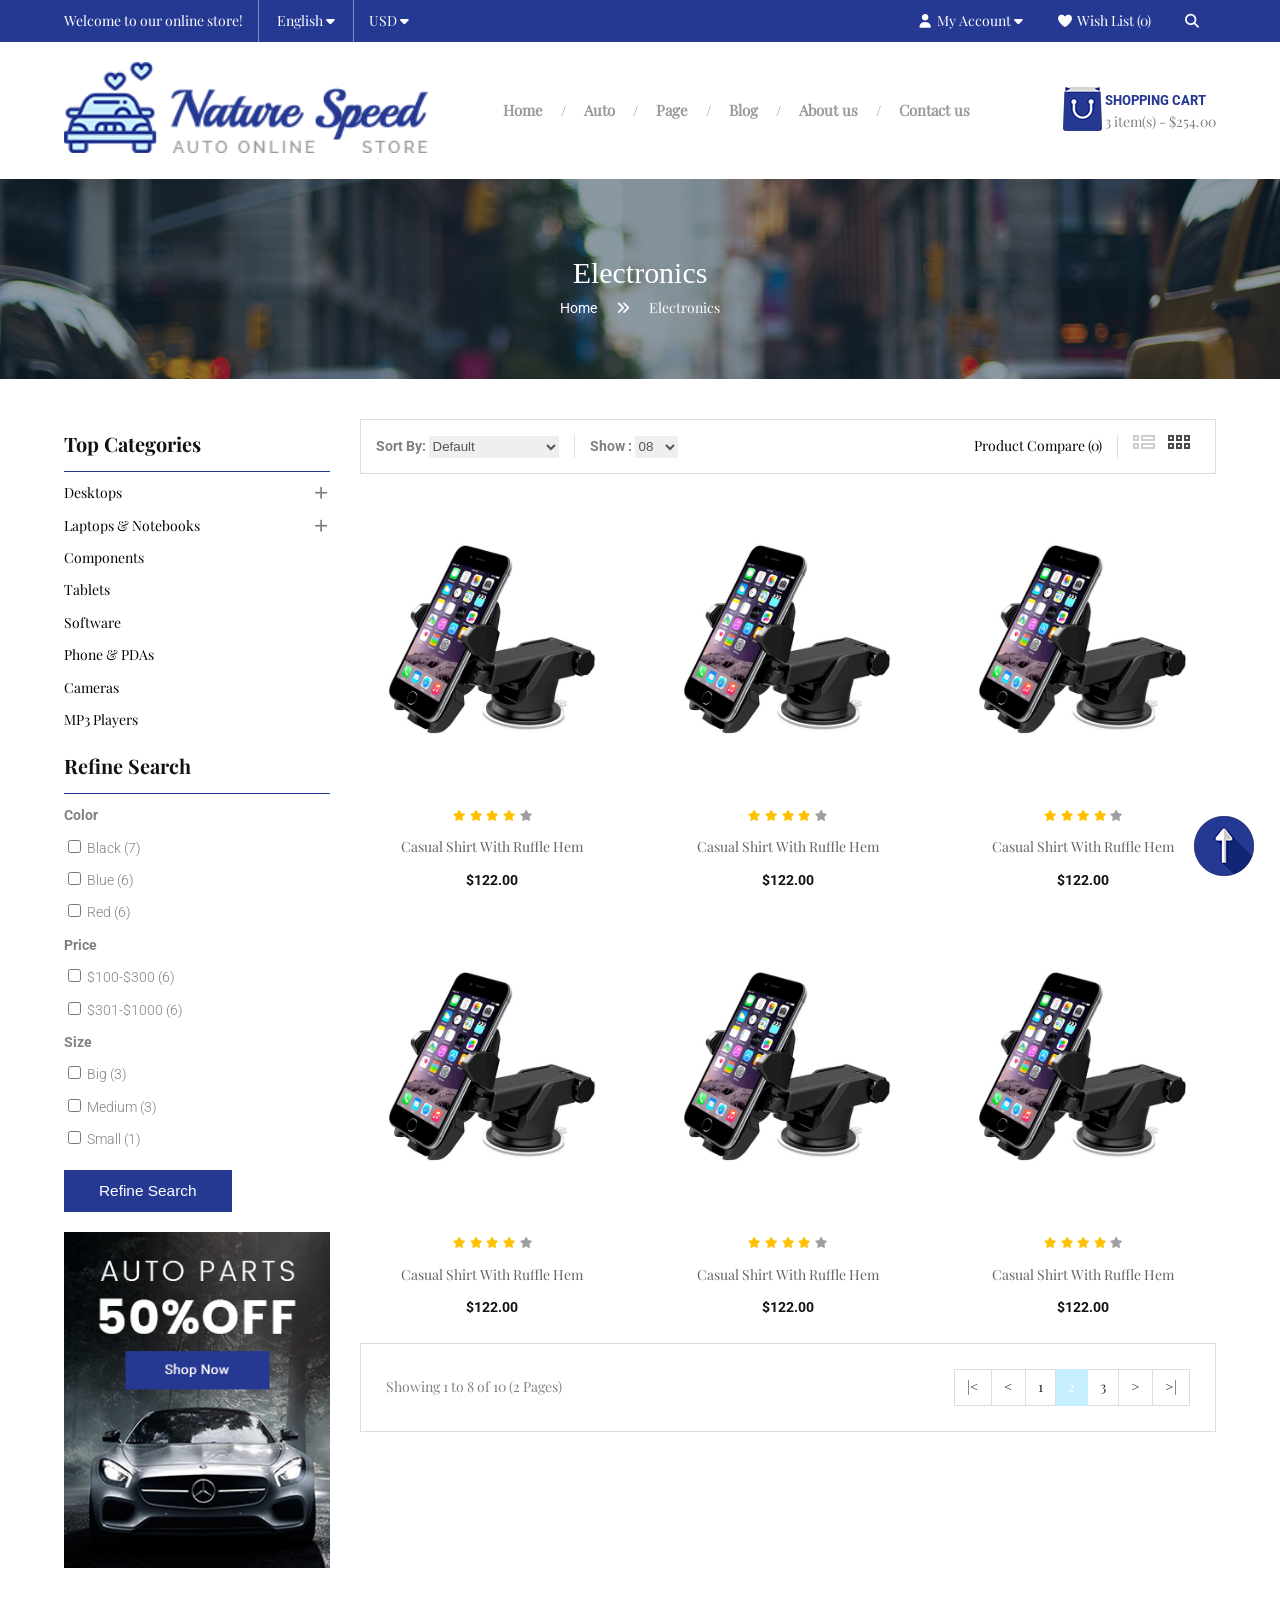
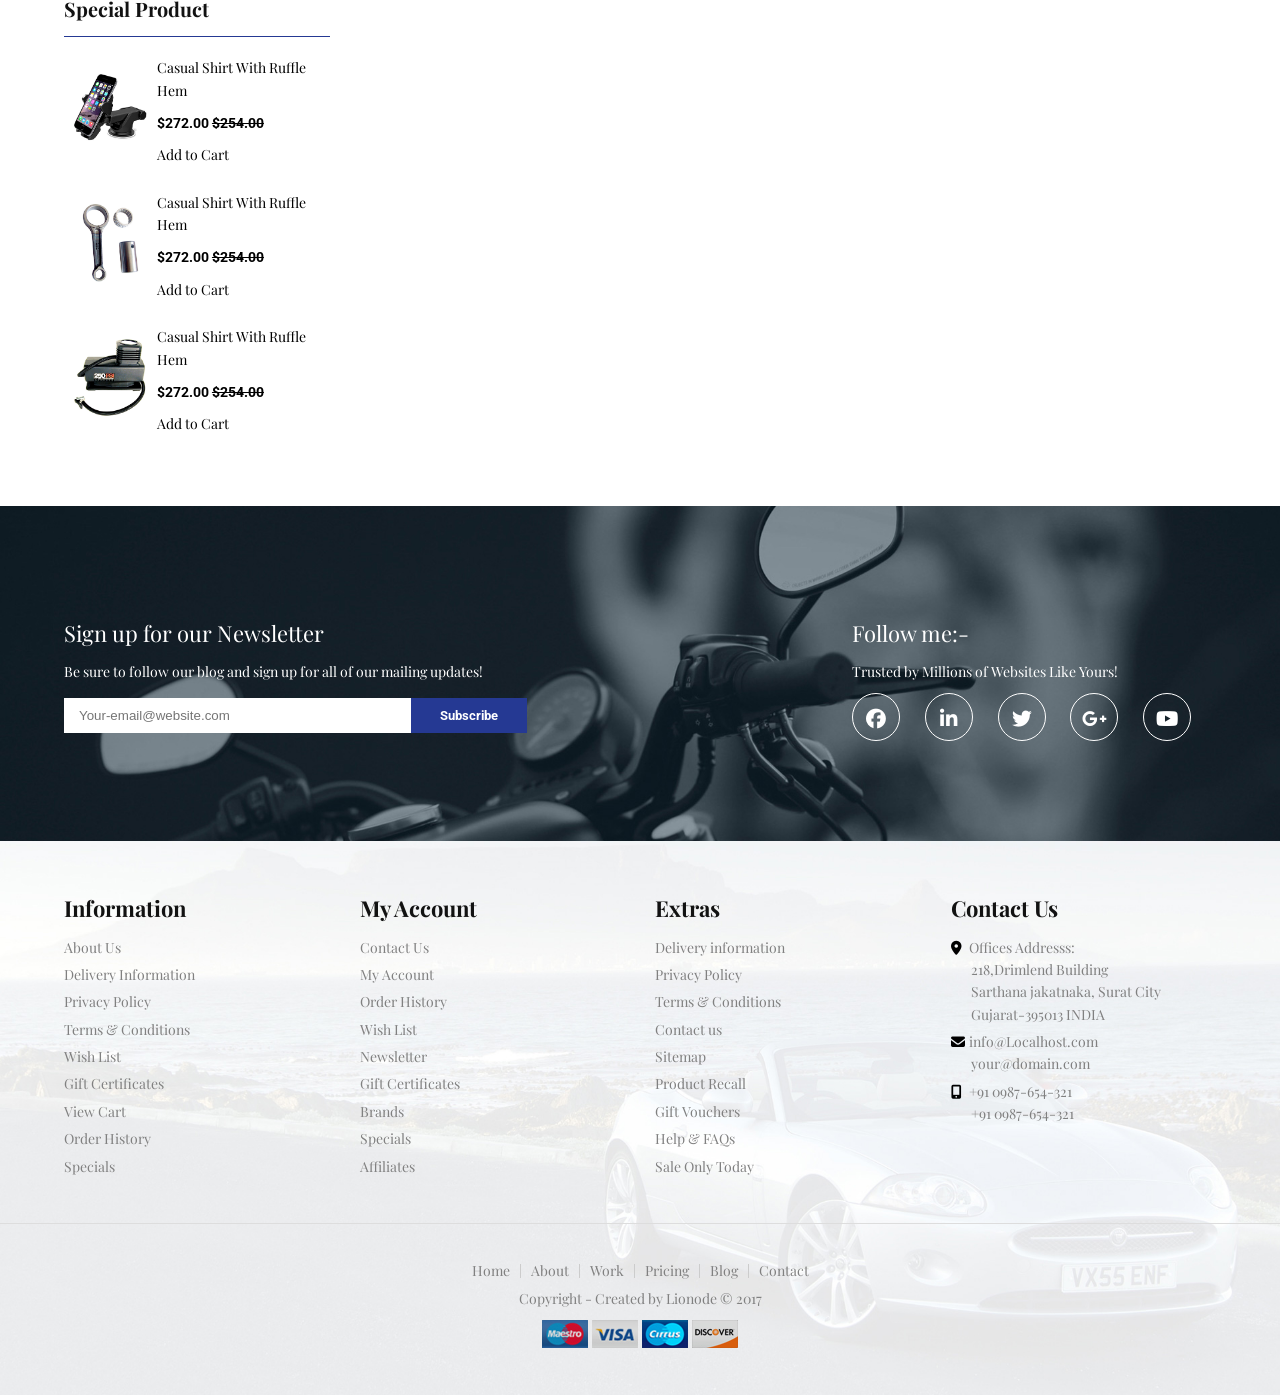
<file: category.html>
<!doctype html>
<html lang="en">
  <head>
    <meta charset="UTF-8" />
    <meta name="viewport" content="width=device-width, initial-scale=1.0" />
    <title>Nature Speed</title>

    <!-- Styles -->
    <link rel="stylesheet" href="css/reset.css" />
    <link rel="stylesheet" href="css/all.min.css" />
    <link rel="stylesheet" href="css/animate.min.css" />
    <link rel="stylesheet" href="css/owl.carousel.min.css" />
    <link rel="stylesheet" href="css/owl.theme.default.min.css" />
    <link rel="stylesheet" href="css/grid.css" />
    <link rel="stylesheet" href="css/base.css" />
    <link rel="stylesheet" href="css/style.css" />
    <link rel="stylesheet" href="css/responsive.css" />
  </head>
  <body>
    <include src="modules/header.html">Loading...</include>

    <section class="banner-breadcrumbs section-box">
      <div class="container">
        <h1>Electronics</h1>
        <ul>
          <li>
            <a href="#">Home</a>
          </li>
          <li><span>Electronics</span></li>
        </ul>
      </div>
    </section>
    <!-- End .banner-breadcrumbs -->

    <div class="category-page section-box">
      <div class="container">
        <div class="row">
          <div class="col-lg-3 col-md-3 col-sm-3 sidebar-order">
            <include src="modules/sidebar.html">Loading...</include>
          </div>
          <div class="col-lg-9 col-md-9 col-sm-9 content-order">
            <div class="product-filters">
              <div class="row">
                <div class="col-lg-6 col-md-6 col-sm-7">
                  <div class="product-filters--flex">
                    <div class="product-filters__item">
                      <label for="">Sort By: </label>
                      <select>
                        <option value="ASC" selected="selected">Default</option>
                        <option value="ASC">Name (A - Z)</option>
                        <option value="DESC">Name (Z - A)</option>
                        <option value="ASC">Price (Low > High)</option>
                        <option value="DESC">Price (High > Low)</option>
                        <option value="DESC">Rating (Highest)</option>
                        <option value="ASC">Rating (Lowest)</option>
                        <option value="ASC">Model (A - Z)</option>
                        <option value="DESC">Model (Z - A)</option>
                      </select>
                    </div>
                    <!-- End .roduct-filters__item -->

                    <div class="product-filters__item">
                      <label for="">Show : </label>
                      <select>
                        <option value="8" selected="selected">08</option>
                        <option value="25">25</option>
                        <option value="50">50</option>
                        <option value="75">75</option>
                        <option value="100">100</option>
                      </select>
                    </div>
                  </div>
                  <!-- End .product-filters -->
                </div>

                <div class="col-lg-6 col-md-6 col-sm-5">
                  <div class="product-filters--flex last">
                    <div class="product-filters__item">
                      <a href="#">Product Compare (0)</a>
                    </div>
                    <!-- End .product-filters__item -->
                    <div class="product-filters__item">
                      <input type="radio" name="switch-type" id="toggle-list" />
                      <input
                        type="radio"
                        name="switch-type"
                        id="toggle-grid"
                        checked
                      />
                      <label
                        for="toggle-list"
                        class="product-filters--list"
                      ></label>
                      <label
                        for="toggle-grid"
                        class="product-filters--grid active"
                      ></label>
                    </div>
                    <!-- End .product-filters__item -->
                  </div>
                </div>
              </div>
            </div>
            <!-- End .product-filters -->
            <div class="product-box">
              <div class="product-box__inner">
                <div class="product-box--lists">
                  <div class="row">
                    <div class="col-lg-4 col-md-4 col-sm-4">
                      <div class="product-box--item">
                        <div class="item__thumbnail">
                          <a href="#">
                            <img src="images/product2.jpg" alt="" />
                            <img src="images/product2-2.jpg" alt="" />
                          </a>
                        </div>
                        <div class="item__rating">
                          <i class="fas fa-star"></i>
                          <i class="fas fa-star"></i>
                          <i class="fas fa-star"></i>
                          <i class="fas fa-star"></i>
                          <i class="fas fa-star no-rate"></i>
                        </div>
                        <!-- End .item__rating -->

                        <h3 class="item__title">
                          <a href="#">Casual Shirt With Ruffle Hem</a>
                        </h3>
                        <p class="item__price">$122.00</p>
                        <div class="item__action">
                          <span class="item__action--first">
                            <a href="#" class="btn"
                              ><i class="far fa-heart"></i
                            ></a>
                            <a href="#" class="btn"
                              ><i class="fas fa-exchange-alt"></i
                            ></a>
                            <a href="#" class="btn"
                              ><i class="fas fa-eye"></i
                            ></a>
                          </span>
                          <!-- End .item__action--first -->
                          <span class="item__action--end"
                            ><a href="#" class="btn">Add To Cart</a></span
                          >
                        </div>
                      </div>
                      <!-- End .product-box--item -->
                    </div>
                    <!-- End .col-lg-4 -->
                    <div class="col-lg-4 col-md-4 col-sm-4">
                      <div class="product-box--item">
                        <div class="item__thumbnail">
                          <a href="#">
                            <img src="images/product2.jpg" alt="" />
                            <img src="images/product2-2.jpg" alt="" />
                          </a>
                        </div>
                        <div class="item__rating">
                          <i class="fas fa-star"></i>
                          <i class="fas fa-star"></i>
                          <i class="fas fa-star"></i>
                          <i class="fas fa-star"></i>
                          <i class="fas fa-star no-rate"></i>
                        </div>
                        <!-- End .item__rating -->

                        <h3 class="item__title">
                          <a href="#">Casual Shirt With Ruffle Hem</a>
                        </h3>
                        <p class="item__price">$122.00</p>
                        <div class="item__action">
                          <span class="item__action--first">
                            <a href="#" class="btn"
                              ><i class="far fa-heart"></i
                            ></a>
                            <a href="#" class="btn"
                              ><i class="fas fa-exchange-alt"></i
                            ></a>
                            <a href="#" class="btn"
                              ><i class="fas fa-eye"></i
                            ></a>
                          </span>
                          <!-- End .item__action--first -->
                          <span class="item__action--end"
                            ><a href="#" class="btn">Add To Cart</a></span
                          >
                        </div>
                      </div>
                      <!-- End .product-box--item -->
                    </div>
                    <!-- End .col-lg-4 -->
                    <div class="col-lg-4 col-md-4 col-sm-4">
                      <div class="product-box--item">
                        <div class="item__thumbnail">
                          <a href="#">
                            <img src="images/product2.jpg" alt="" />
                            <img src="images/product2-2.jpg" alt="" />
                          </a>
                        </div>
                        <div class="item__rating">
                          <i class="fas fa-star"></i>
                          <i class="fas fa-star"></i>
                          <i class="fas fa-star"></i>
                          <i class="fas fa-star"></i>
                          <i class="fas fa-star no-rate"></i>
                        </div>
                        <!-- End .item__rating -->

                        <h3 class="item__title">
                          <a href="#">Casual Shirt With Ruffle Hem</a>
                        </h3>
                        <p class="item__price">$122.00</p>
                        <div class="item__action">
                          <span class="item__action--first">
                            <a href="#" class="btn"
                              ><i class="far fa-heart"></i
                            ></a>
                            <a href="#" class="btn"
                              ><i class="fas fa-exchange-alt"></i
                            ></a>
                            <a href="#" class="btn"
                              ><i class="fas fa-eye"></i
                            ></a>
                          </span>
                          <!-- End .item__action--first -->
                          <span class="item__action--end"
                            ><a href="#" class="btn">Add To Cart</a></span
                          >
                        </div>
                      </div>
                      <!-- End .product-box--item -->
                    </div>
                    <!-- End .col-lg-4 -->
                    <div class="col-lg-4 col-md-4 col-sm-4">
                      <div class="product-box--item">
                        <div class="item__thumbnail">
                          <a href="#">
                            <img src="images/product2.jpg" alt="" />
                            <img src="images/product2-2.jpg" alt="" />
                          </a>
                        </div>
                        <div class="item__rating">
                          <i class="fas fa-star"></i>
                          <i class="fas fa-star"></i>
                          <i class="fas fa-star"></i>
                          <i class="fas fa-star"></i>
                          <i class="fas fa-star no-rate"></i>
                        </div>
                        <!-- End .item__rating -->

                        <h3 class="item__title">
                          <a href="#">Casual Shirt With Ruffle Hem</a>
                        </h3>
                        <p class="item__price">$122.00</p>
                        <div class="item__action">
                          <span class="item__action--first">
                            <a href="#" class="btn"
                              ><i class="far fa-heart"></i
                            ></a>
                            <a href="#" class="btn"
                              ><i class="fas fa-exchange-alt"></i
                            ></a>
                            <a href="#" class="btn"
                              ><i class="fas fa-eye"></i
                            ></a>
                          </span>
                          <!-- End .item__action--first -->
                          <span class="item__action--end"
                            ><a href="#" class="btn">Add To Cart</a></span
                          >
                        </div>
                      </div>
                      <!-- End .product-box--item -->
                    </div>
                    <!-- End .col-lg-4 -->
                    <div class="col-lg-4 col-md-4 col-sm-4">
                      <div class="product-box--item">
                        <div class="item__thumbnail">
                          <a href="#">
                            <img src="images/product2.jpg" alt="" />
                            <img src="images/product2-2.jpg" alt="" />
                          </a>
                        </div>
                        <div class="item__rating">
                          <i class="fas fa-star"></i>
                          <i class="fas fa-star"></i>
                          <i class="fas fa-star"></i>
                          <i class="fas fa-star"></i>
                          <i class="fas fa-star no-rate"></i>
                        </div>
                        <!-- End .item__rating -->

                        <h3 class="item__title">
                          <a href="#">Casual Shirt With Ruffle Hem</a>
                        </h3>
                        <p class="item__price">$122.00</p>
                        <div class="item__action">
                          <span class="item__action--first">
                            <a href="#" class="btn"
                              ><i class="far fa-heart"></i
                            ></a>
                            <a href="#" class="btn"
                              ><i class="fas fa-exchange-alt"></i
                            ></a>
                            <a href="#" class="btn"
                              ><i class="fas fa-eye"></i
                            ></a>
                          </span>
                          <!-- End .item__action--first -->
                          <span class="item__action--end"
                            ><a href="#" class="btn">Add To Cart</a></span
                          >
                        </div>
                      </div>
                      <!-- End .product-box--item -->
                    </div>
                    <!-- End .col-lg-4 -->
                    <div class="col-lg-4 col-md-4 col-sm-4">
                      <div class="product-box--item">
                        <div class="item__thumbnail">
                          <a href="#">
                            <img src="images/product2.jpg" alt="" />
                            <img src="images/product2-2.jpg" alt="" />
                          </a>
                        </div>
                        <div class="item__rating">
                          <i class="fas fa-star"></i>
                          <i class="fas fa-star"></i>
                          <i class="fas fa-star"></i>
                          <i class="fas fa-star"></i>
                          <i class="fas fa-star no-rate"></i>
                        </div>
                        <!-- End .item__rating -->

                        <h3 class="item__title">
                          <a href="#">Casual Shirt With Ruffle Hem</a>
                        </h3>
                        <p class="item__price">$122.00</p>
                        <div class="item__action">
                          <span class="item__action--first">
                            <a href="#" class="btn"
                              ><i class="far fa-heart"></i
                            ></a>
                            <a href="#" class="btn"
                              ><i class="fas fa-exchange-alt"></i
                            ></a>
                            <a href="#" class="btn"
                              ><i class="fas fa-eye"></i
                            ></a>
                          </span>
                          <!-- End .item__action--first -->
                          <span class="item__action--end"
                            ><a href="#" class="btn">Add To Cart</a></span
                          >
                        </div>
                      </div>
                      <!-- End .product-box--item -->
                    </div>
                    <!-- End .col-lg-4 -->
                  </div>
                </div>
                <!-- End .product-box--list -->
              </div>
            </div>
            <!-- End. product-box -->
            <div class="product-pagination">
              <div class="row">
                <div class="col-lg-6 col-md-6 col-sm-6 pagination--text">
                  Showing 1 to 8 of 10 (2 Pages)
                </div>
                <div class="col-lg-6 col-md-6 col-sm-6">
                  <ul class="product-pagination__lists">
                    <li>
                      <a href="#">|<</a>
                    </li>
                    <li>
                      <a href="#"><</a>
                    </li>
                    <li>
                      <a href="#">1</a>
                    </li>
                    <li class="active">
                      <span>2</span>
                    </li>
                    <li>
                      <a href="#">3</a>
                    </li>
                    <li>
                      <a href="#">></a>
                    </li>
                    <li>
                      <a href="#">>|</a>
                    </li>
                  </ul>
                </div>
              </div>
            </div>
            <!-- End .product-pagination -->
          </div>
        </div>
      </div>
    </div>
    <!-- End .category-page -->

    <include src="modules/footer.html">Loading...</include>

    <!-- Javascript -->
    <script type="text/javascript" src="./js/import.js"></script>
    <script type="text/javascript" src="js/jquery-3.7.1.min.js"></script>
    <script type="text/javascript" src="js/owl.carousel.min.js"></script>
    <script type="text/javascript" src="js/custom.js"></script>
  </body>
</html>
</file>
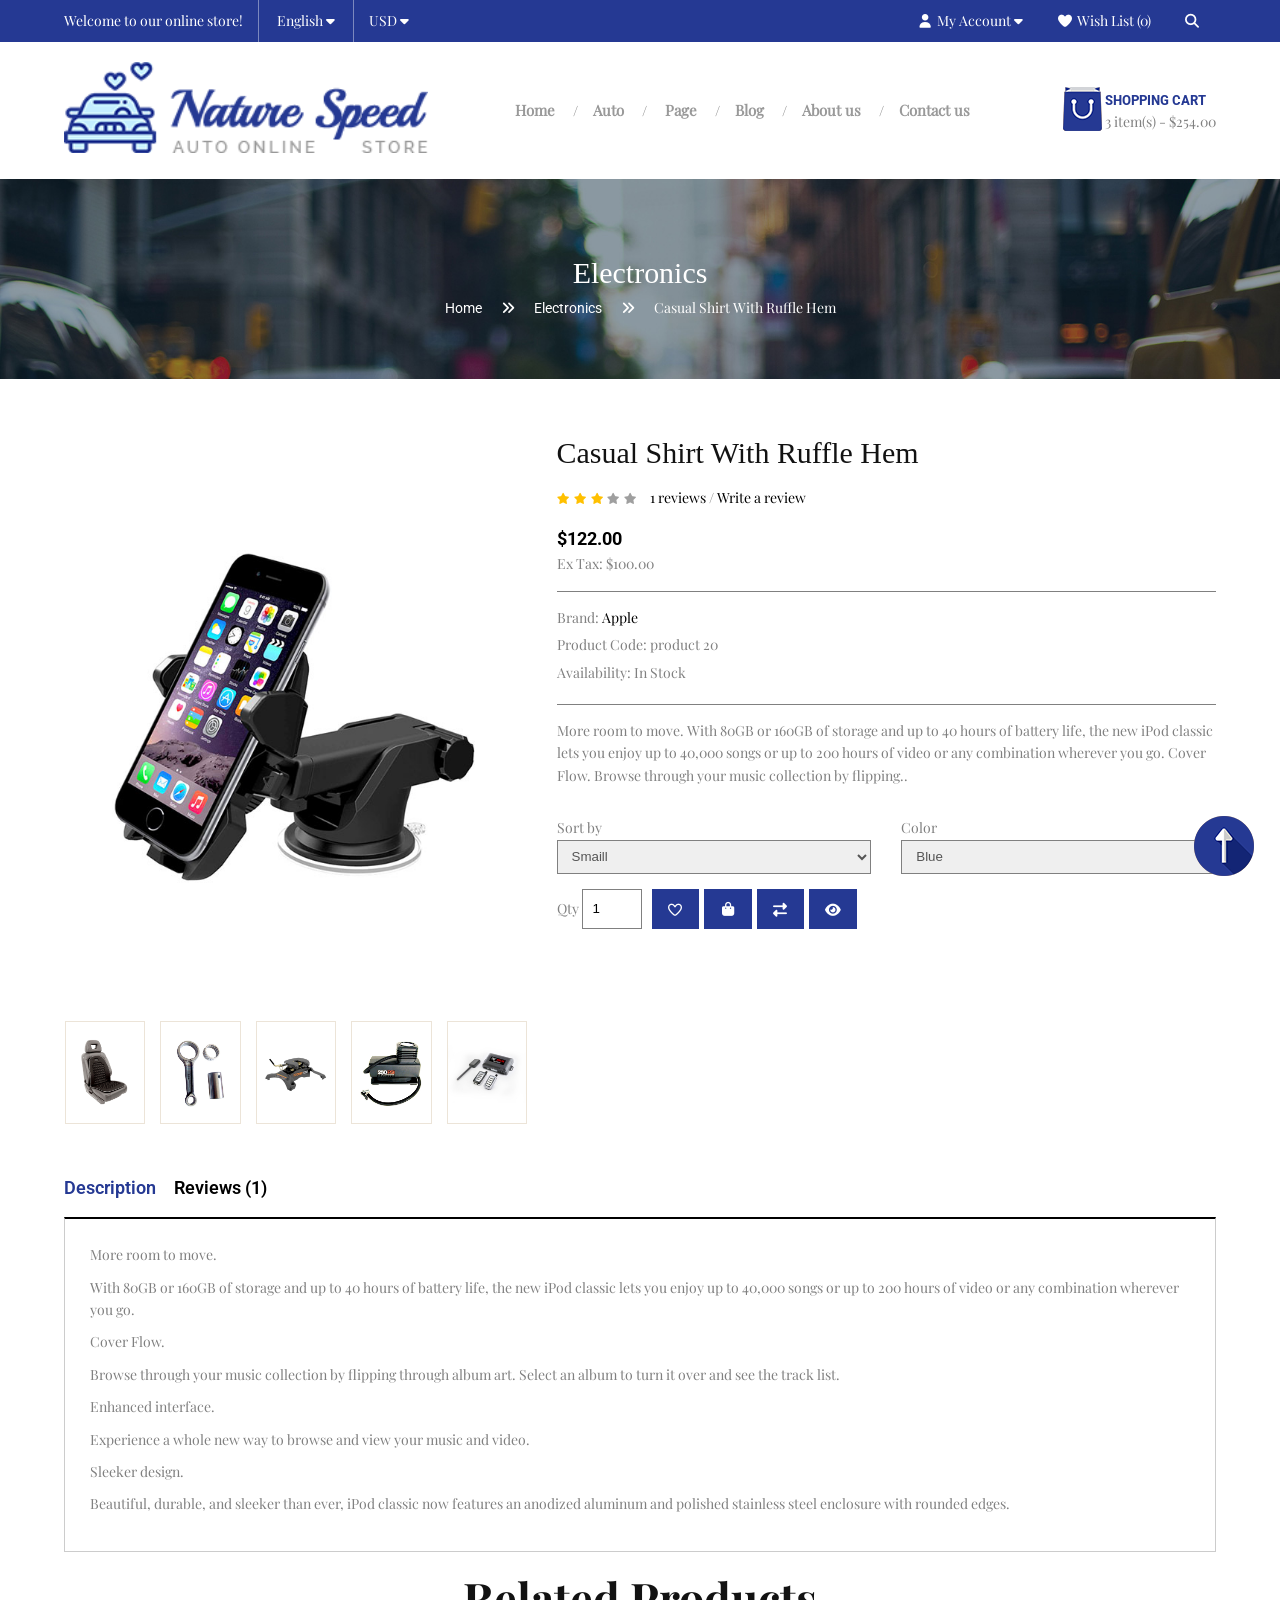
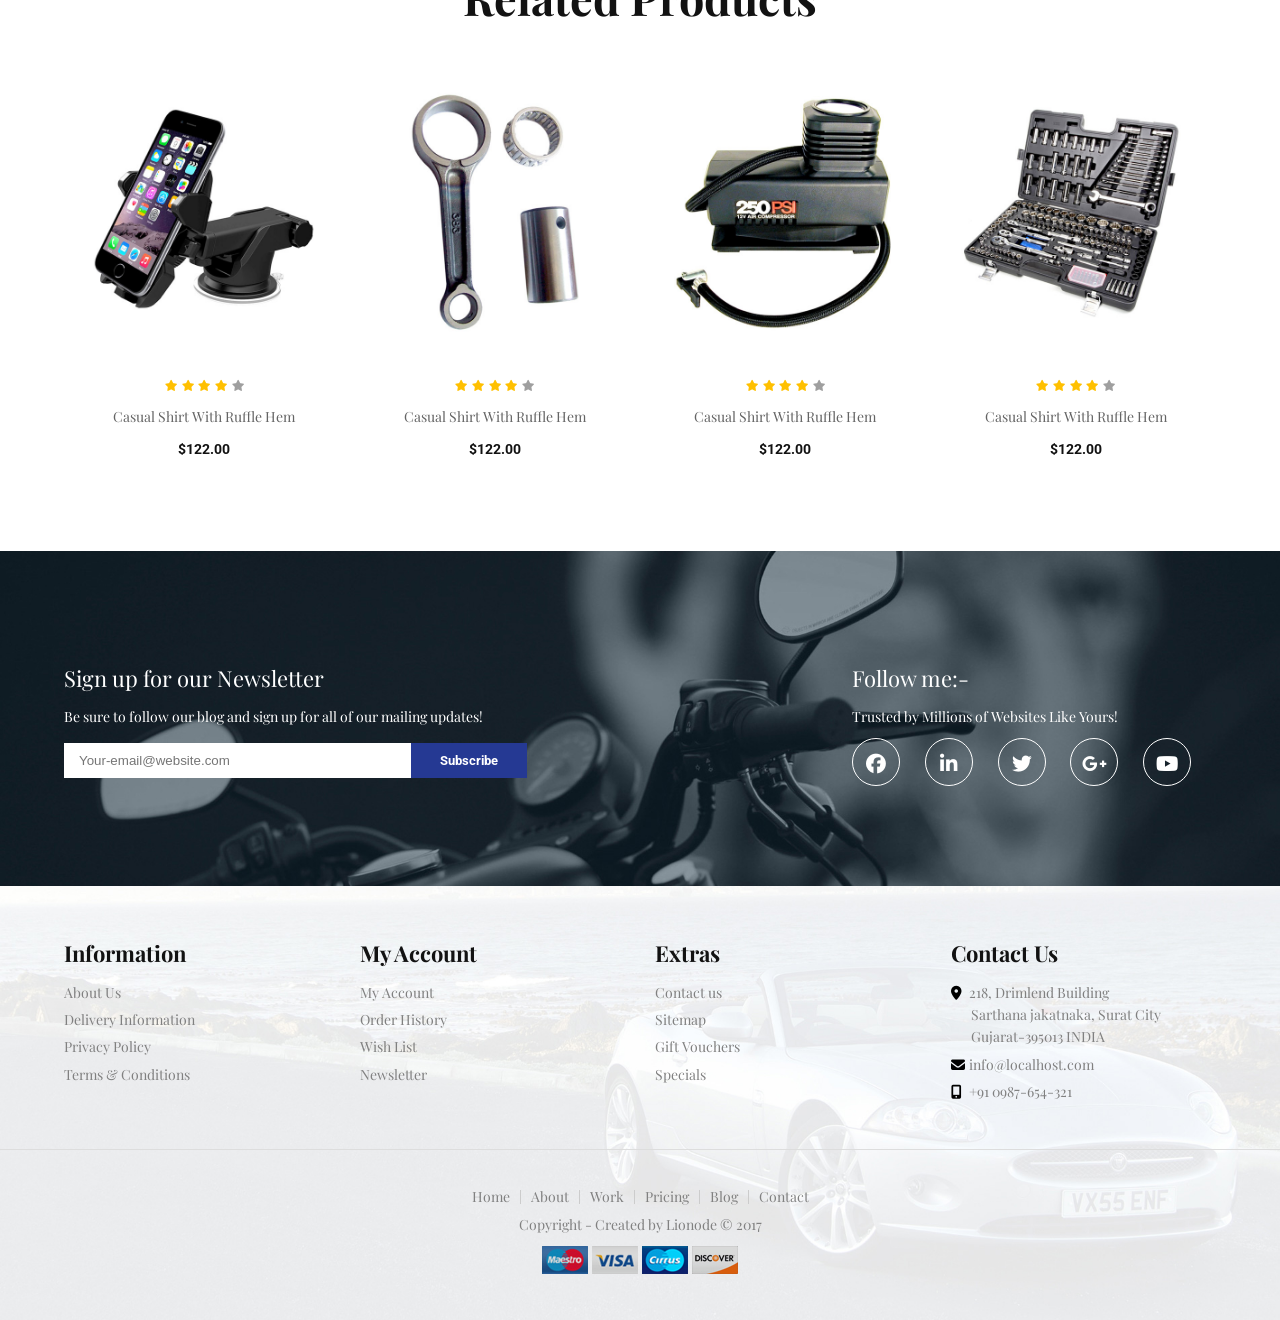
<file: product.html>
<!doctype html>
<html lang="en">
  <head>
    <meta charset="UTF-8" />
    <meta name="viewport" content="width=device-width, initial-scale=1.0" />
    <title>Nature Speed</title>

    <!-- Styles -->
    <link rel="stylesheet" href="css/reset.css" />
    <link rel="stylesheet" href="css/all.min.css" />
    <link rel="stylesheet" href="css/animate.min.css" />
    <link rel="stylesheet" href="css/owl.carousel.min.css" />
    <link rel="stylesheet" href="css/owl.theme.default.min.css" />
    <link rel="stylesheet" href="css/grid.css" />
    <link rel="stylesheet" href="css/base.css" />
    <link rel="stylesheet" href="css/style.css" />
    <link rel="stylesheet" href="css/responsive.css" />
  </head>
  <body>
    <header class="header">
      <div class="header__top-bar">
        <div class="container">
          <div class="row">
            <div class="col-lg-6 col-md-6">
              <ul class="header__top-bar--left">
                <li>Welcome to our online store!</li>
                <li class="has-children">
                  <a href="#">English</a>
                  <ul>
                    <li><a href="">Arabic</a></li>
                    <li><a href="">English</a></li>
                  </ul>
                </li>
                <li class="has-children">
                  <a href="#">USD</a>
                  <ul>
                    <li><a href="#">Euro</a></li>
                    <li><a href="#">Pound</a></li>
                    <li><a href="#">USD</a></li>
                  </ul>
                </li>
              </ul>
            </div>
            <div class="col-lg-6 col-md-6">
              <ul class="header__top-bar--right">
                <li class="has-children">
                  <a href="#"><i class="fas fa-user"></i> My Account</a>
                  <ul>
                    <li><a href="#">Register</a></li>
                    <li><a href="#">Login</a></li>
                  </ul>
                </li>
                <li>
                  <a href="#"><i class="fas fa-heart"></i> Wish List (0)</a>
                </li>
                <li>
                  <a href="#"><i class="fas fa-search"></i></a>
                </li>
              </ul>
            </div>
          </div>
        </div>
      </div>
      <div class="header__inner">
        <div class="container">
          <div class="row">
            <div class="col-sm-1 col-md-1 col-xs-1 menu-toggle">
              <label for="toggle-menu"><i class="fas fa-bars"></i></label>
            </div>
            <div class="col-lg-4 col-md-6 col-xs-11 col-sm-6">
              <a href="index.html"><img src="images/logo.png" alt="Logo" /></a>
            </div>
            <div class="col-lg-6">
              <input type="checkbox" id="toggle-menu" />
              <nav class="primary-menu">
                <ul>
                  <li><a href="index.html">Home</a></li>
                  <li><a href="category.html">Auto</a></li>
                  <li class="has-children">
                    <a href="#">Page</a>
                    <ul>
                      <li><a href="category.html">Category Page</a></li>
                      <li><a href="product.html">Product Page</a></li>
                      <li><a href="#">Checkout Page</a></li>
                      <li><a href="blog.html">Blog Page</a></li>
                    </ul>
                  </li>
                  <li><a href="blog.html">Blog</a></li>
                  <li><a href="#">About us</a></li>
                  <li><a href="#">Contact us</a></li>
                </ul>
              </nav>
            </div>
            <div class="col-lg-2 col-md-5 col-xs-12 col-sm-5">
              <div class="header__inner--cart">
                <label class="cart__inner" for="toggle-cart">
                  <span>SHOPPING CART</span>
                  <span>3 item(s) - $254.00</span>
                </label>
                <input type="checkbox" id="toggle-cart" />
                <div class="cart__content">
                  <div class="cart__content--item-wrap">
                    <div class="cart__content--item">
                      <div class="row">
                        <div class="col-lg-3 item__image">
                          <a href="#"><img src="images/product-item.jpg" alt="" /></a>
                        </div>
                        <div class="col-lg-5">
                          <a href="#">Lorem ipsum dolor sit.</a>
                        </div>
                        <div class="col-lg-3">x 1 $254.00</div>
                        <div class="col-lg-1">
                          <a href="#" class="remove"><i class="fas fa-times"></i></a>
                        </div>
                      </div>
                    </div>
                    <div class="cart__content--item">
                      <div class="row">
                        <div class="col-lg-3 item__image">
                          <a href="#"><img src="images/product-item.jpg" alt="" /></a>
                        </div>
                        <div class="col-lg-5">
                          <a href="#">Lorem ipsum dolor sit.</a>
                        </div>
                        <div class="col-lg-3">x 1 $254.00</div>
                        <div class="col-lg-1">
                          <a href="#" class="remove"><i class="fas fa-times"></i></a>
                        </div>
                      </div>
                    </div>
                    <div class="cart__content--item">
                      <div class="row">
                        <div class="col-lg-3 item__image">
                          <a href="#"><img src="images/product-item.jpg" alt="" /></a>
                        </div>
                        <div class="col-lg-5">
                          <a href="#">Lorem ipsum dolor sit.</a>
                        </div>
                        <div class="col-lg-3">x 1 $254.00</div>
                        <div class="col-lg-1">
                          <a href="#" class="remove"><i class="fas fa-times"></i></a>
                        </div>
                      </div>
                    </div>
                    <div class="cart__content--item">
                      <div class="row">
                        <div class="col-lg-3 item__image">
                          <a href="#"><img src="images/product-item.jpg" alt="" /></a>
                        </div>
                        <div class="col-lg-5">
                          <a href="#">Lorem ipsum dolor sit.</a>
                        </div>
                        <div class="col-lg-3">x 1 $254.00</div>
                        <div class="col-lg-1">
                          <a href="#" class="remove"><i class="fas fa-times"></i></a>
                        </div>
                      </div>
                    </div>
                    <div class="cart__content--item">
                      <div class="row">
                        <div class="col-lg-3 item__image">
                          <a href="#"><img src="images/product-item.jpg" alt="" /></a>
                        </div>
                        <div class="col-lg-5">
                          <a href="#">Lorem ipsum dolor sit.</a>
                        </div>
                        <div class="col-lg-3">x 1 $254.00</div>
                        <div class="col-lg-1">
                          <a href="#" class="remove"><i class="fas fa-times"></i></a>
                        </div>
                      </div>
                    </div>
                  </div>
                  <div class="cart__content--actions">
                    <a href="#" class="btn btn--view-cart"><i class="fas fa-shopping-cart"></i>View Cart</a>
                    <a href="#" class="btn btn--checkout"><i class="fas fa-share"></i>Checkout</a>
                  </div>
                </div>
              </div>
            </div>
          </div>
        </div>
      </div>
    </header>

    <section class="banner-breadcrumbs section-box">
      <div class="container">
        <h1>Electronics</h1>
        <ul>
          <li>
            <a href="#">Home</a>
          </li>
          <li><a href="#">Electronics</a></li>
          <li><span>Casual Shirt With Ruffle Hem</span></li>
        </ul>
      </div>
    </section>
    <!-- End .banner-breadcrumbs -->

    <section class="product-detail section-box">
      <div class="container">
        <div class="row">
          <div class="col-lg-5 col-md-5 col-sm-5">
            <div class="product-detail__images">
              <div class="product-detail__images--thumbnail">
                <a href="images/product2.jpg">
                  <img src="images/product2.jpg" alt=""
                /></a>
              </div>
              <!-- End .product-detail__images--thumbnail -->

              <div
                class="product-detail__images--gallery owl-carousel owl-theme"
              >
                <div class="item">
                  <a href="#"><img src="images/product2-2.jpg" alt="" /></a>
                </div>
                <div class="item">
                  <a href="#"><img src="images/product3.jpg" alt="" /></a>
                </div>
                <div class="item">
                  <a href="#"><img src="images/product3-3.jpg" alt="" /></a>
                </div>
                <div class="item">
                  <a href="#"><img src="images/product4.jpg" alt="" /></a>
                </div>
                <div class="item">
                  <a href="#"><img src="images/product4-4.jpg" alt="" /></a>
                </div>
                <div class="item">
                  <a href="#"><img src="images/product5.jpg" alt="" /></a>
                </div>
              </div>
              <!-- End .product-detail__images--gallery -->
            </div>
            <!-- End .product-detail__images -->
          </div>
          <div class="col-lg-7 col-md-7 col-sm-7">
            <div class="product-detail__info">
              <h2 class="product-detail__info--title">
                Casual Shirt With Ruffle Hem
              </h2>
              <!-- End .product-detail__info--title -->
              <span class="product-detail__info--rating">
                <span class="rating__star">
                  <i class="fas fa-star"></i>
                  <i class="fas fa-star"></i>
                  <i class="fas fa-star"></i>
                  <i class="fas fa-star no-rate"></i>
                  <i class="fas fa-star no-rate"></i>
                </span>
                <!-- End .rating__star -->
                <span class="rating__link">
                  <a href="#">1 reviews</a> / <a href="#">Write a review</a>
                </span>
                <!-- End .rating__link -->
              </span>
              <!-- End .product-detail__info--rating -->

              <div class="product-detail__info--price">
                <span>$122.00</span>
                <span>Ex Tax: $100.00</span>
              </div>
              <!-- End .product-detail__info--categories -->

              <ul class="product-detail__info--categories">
                <li>Brand: <a href="#">Apple</a></li>
                <li>Product Code: product 20</li>
                <li>Availability: In Stock</li>
              </ul>
              <!-- End .product-detail__info-categories -->

              <div class="product-detail__info--desc">
                More room to move. With 80GB or 160GB of storage and up to 40
                hours of battery life, the new iPod classic lets you enjoy up to
                40,000 songs or up to 200 hours of video or any combination
                wherever you go. Cover Flow. Browse through your music
                collection by flipping..
              </div>
              <!-- End .product-detail__info--desc -->

              <div class="product-detail__info--attribute">
                <div class="row">
                  <div class="col-lg-6 col-md-6 col-sm-6 col-xs-6">
                    <label for="">Sort by</label>
                    <select name="" id="">
                      <option value="">Smaill</option>
                      <option value="">Medium</option>
                      <option value="">Large</option>
                    </select>
                  </div>
                  <div class="col-lg-6 col-md-6 col-sm-6 col-xs-6">
                    <label for="">Color</label>
                    <select name="" id="">
                      <option value="">Blue</option>
                      <option value="">Red</option>
                      <option value="">White</option>
                    </select>
                  </div>
                </div>
              </div>
              <!-- End .product-detail__info--attribute -->

              <div class="product-detail__info--cart">
                <div class="cart__quantity">
                  <label for="">Qty</label>
                  <input type="number" value="1" min="1" />
                </div>
                <!-- End .cart__quantity -->
                <div class="cart__action">
                  <a href="#" class="btn"><i class="far fa-heart"></i></a>
                  <a href="#" class="btn"
                    ><i class="fas fa-shopping-bag"></i
                  ></a>
                  <a href="#" class="btn"
                    ><i class="fas fa-exchange-alt"></i
                  ></a>
                  <a href="#" class="btn"><i class="fas fa-eye"></i></a>
                </div>
                <!-- End .cart__action -->
              </div>
              <!-- End .product-detail__info--cart -->
            </div>
            <!-- End .product-detail__info -->
          </div>
        </div>
        <div class="product-detail__tabs section-box">
          <input
            type="radio"
            id="product_tab_radio_1"
            name="product_tab_radio"
            checked
          />
          <input
            type="radio"
            id="product_tab_radio_2"
            name="product_tab_radio"
          />
          <ul class="product-detail__tabs--nav">
            <li class="active">
              <label for="product_tab_radio_1">Description</label>
            </li>
            <li><label for="product_tab_radio_2">Reviews (1)</label></li>
          </ul>
          <div class="product-detail__tabs--content">
            <div class="tabs__panel">
              <div>
                <p><strong>More room to move.</strong></p>
                <p>
                  With 80GB or 160GB of storage and up to 40 hours of battery
                  life, the new iPod classic lets you enjoy up to 40,000 songs
                  or up to 200 hours of video or any combination wherever you
                  go.
                </p>
                <p><strong>Cover Flow.</strong></p>
                <p>
                  Browse through your music collection by flipping through album
                  art. Select an album to turn it over and see the track list.
                </p>
                <p><strong>Enhanced interface.</strong></p>
                <p>
                  Experience a whole new way to browse and view your music and
                  video.
                </p>
                <p><strong>Sleeker design.</strong></p>
                <p>
                  Beautiful, durable, and sleeker than ever, iPod classic now
                  features an anodized aluminum and polished stainless steel
                  enclosure with rounded edges.
                </p>
              </div>
            </div>
            <!-- End .tabs__panel -->
            <div class="tabs__panel reviews-tab">
              <h4 class="">Write a review</h4>
              <form action="">
                <div class="form-group">
                  <label for="">Your Name</label>
                  <input
                    type="text"
                    class="form-control"
                    placeholder="Your Name"
                  />
                </div>
                <div class="form-group">
                  <label for="">Your Review</label>
                  <textarea
                    class="form-control"
                    placeholder="Your Review"
                  ></textarea>
                  <p class="note"><span>Note:</span>HTML is not translated!</p>
                </div>
                <div class="form-group rating-wrap">
                  <span>Rating</span>
                  <span>
                    <label name="rating" for="">Bad</label>
                    <input name="rating" type="radio" />
                    <input name="rating" type="radio" />
                    <input name="rating" type="radio" />
                    <input name="rating" type="radio" />
                    <input name="rating" type="radio" />
                    <label for="">Good</label>
                  </span>
                </div>
                <p class="btn-wrap">
                  <button type="submit" class="btn btn--large">Continue</button>
                </p>
              </form>
            </div>
            <!-- End .tabs__panel -->
          </div>
          <div class="product-detail_related product-home product-box">
            <h2>Related Products</h2>
            <div class="product-box--lists owl-carousel owl-theme">
              <div class="item">
                <div class="product-box--item">
                  <div class="item__thumbnail">
                    <a href="#">
                      <img src="images/product2.jpg" alt="" />
                      <img src="images/product2-2.jpg" alt="" />
                    </a>
                  </div>
                  <div class="item__rating">
                    <i class="fas fa-star"></i>
                    <i class="fas fa-star"></i>
                    <i class="fas fa-star"></i>
                    <i class="fas fa-star"></i>
                    <i class="fas fa-star no-rate"></i>
                  </div>
                  <!-- End .item__rating -->

                  <h3 class="item__title">
                    <a href="#">Casual Shirt With Ruffle Hem</a>
                  </h3>
                  <p class="item__price">$122.00</p>
                  <div class="item__action">
                    <span class="item__action--first">
                      <a href="#" class="btn"><i class="far fa-heart"></i></a>
                      <a href="#" class="btn"
                        ><i class="fas fa-exchange-alt"></i
                      ></a>
                      <a href="#" class="btn"><i class="fas fa-eye"></i></a>
                    </span>
                    <!-- End .item__action--first -->
                    <span class="item__action--end"
                      ><a href="#" class="btn">Add To Cart</a></span
                    >
                  </div>
                </div>
                <!-- End .product-box--item -->
              </div>
              <!-- End .item -->
              <div class="item">
                <div class="product-box--item">
                  <div class="item__thumbnail">
                    <a href="#"
                      ><img src="images/product3.jpg" alt="" />
                      <img src="images/product3-3.jpg" alt="" />
                    </a>
                  </div>
                  <div class="item__rating">
                    <i class="fas fa-star"></i>
                    <i class="fas fa-star"></i>
                    <i class="fas fa-star"></i>
                    <i class="fas fa-star"></i>
                    <i class="fas fa-star no-rate"></i>
                  </div>
                  <!-- End .item__rating -->

                  <h3 class="item__title">
                    <a href="#">Casual Shirt With Ruffle Hem</a>
                  </h3>
                  <p class="item__price">$122.00</p>
                  <div class="item__action">
                    <span class="item__action--first">
                      <a href="#" class="btn"><i class="far fa-heart"></i></a>
                      <a href="#" class="btn"
                        ><i class="fas fa-exchange-alt"></i
                      ></a>
                      <a href="#" class="btn"><i class="fas fa-eye"></i></a>
                    </span>
                    <!-- End .item__action--first -->
                    <span class="item__action--end"
                      ><a href="#" class="btn">Add To Cart</a></span
                    >
                  </div>
                </div>
                <!-- End .product-box--item -->
              </div>
              <!-- End .item -->
              <div class="item">
                <div class="product-box--item">
                  <div class="item__thumbnail">
                    <a href="#">
                      <img src="images/product4.jpg" alt="" />
                      <img src="images/product4-4.jpg" alt="" />
                    </a>
                  </div>
                  <div class="item__rating">
                    <i class="fas fa-star"></i>
                    <i class="fas fa-star"></i>
                    <i class="fas fa-star"></i>
                    <i class="fas fa-star"></i>
                    <i class="fas fa-star no-rate"></i>
                  </div>
                  <!-- End .item__rating -->

                  <h3 class="item__title">
                    <a href="#">Casual Shirt With Ruffle Hem</a>
                  </h3>
                  <p class="item__price">$122.00</p>
                  <div class="item__action">
                    <span class="item__action--first">
                      <a href="#" class="btn"><i class="far fa-heart"></i></a>
                      <a href="#" class="btn"
                        ><i class="fas fa-exchange-alt"></i
                      ></a>
                      <a href="#" class="btn"><i class="fas fa-eye"></i></a>
                    </span>
                    <!-- End .item__action--first -->
                    <span class="item__action--end"
                      ><a href="#" class="btn">Add To Cart</a></span
                    >
                  </div>
                </div>
                <!-- End .product-box--item -->
              </div>
              <!-- End .item -->
              <div class="item">
                <div class="product-box--item">
                  <div class="item__thumbnail">
                    <a href="#">
                      <img src="images/product5.jpg" alt="" />
                      <img src="images/product5-5.jpg" alt="" />
                    </a>
                  </div>
                  <div class="item__rating">
                    <i class="fas fa-star"></i>
                    <i class="fas fa-star"></i>
                    <i class="fas fa-star"></i>
                    <i class="fas fa-star"></i>
                    <i class="fas fa-star no-rate"></i>
                  </div>
                  <!-- End .item__rating -->

                  <h3 class="item__title">
                    <a href="#">Casual Shirt With Ruffle Hem</a>
                  </h3>
                  <p class="item__price">$122.00</p>
                  <div class="item__action">
                    <span class="item__action--first">
                      <a href="#" class="btn"><i class="far fa-heart"></i></a>
                      <a href="#" class="btn"
                        ><i class="fas fa-exchange-alt"></i
                      ></a>
                      <a href="#" class="btn"><i class="fas fa-eye"></i></a>
                    </span>
                    <!-- End .item__action--first -->
                    <span class="item__action--end"
                      ><a href="#" class="btn">Add To Cart</a></span
                    >
                  </div>
                </div>
                <!-- End .product-box--item -->
              </div>
              <!-- End .item -->
              <div class="item">
                <div class="product-box--item">
                  <div class="item__thumbnail">
                    <a href="#"
                      ><img src="images/product6.jpg" alt="" />
                      <img src="images/product6-6.jpg" alt="" />
                    </a>
                  </div>
                  <div class="item__rating">
                    <i class="fas fa-star"></i>
                    <i class="fas fa-star"></i>
                    <i class="fas fa-star"></i>
                    <i class="fas fa-star"></i>
                    <i class="fas fa-star no-rate"></i>
                  </div>
                  <!-- End .item__rating -->

                  <h3 class="item__title">
                    <a href="#">Casual Shirt With Ruffle Hem</a>
                  </h3>
                  <p class="item__price">$122.00</p>
                  <div class="item__action">
                    <span class="item__action--first">
                      <a href="#" class="btn"><i class="far fa-heart"></i></a>
                      <a href="#" class="btn"
                        ><i class="fas fa-exchange-alt"></i
                      ></a>
                      <a href="#" class="btn"><i class="fas fa-eye"></i></a>
                    </span>
                    <!-- End .item__action--first -->
                    <span class="item__action--end"
                      ><a href="#" class="btn">Add To Cart</a></span
                    >
                  </div>
                </div>
                <!-- End .product-box--item -->
              </div>
              <!-- End .item -->
              <div class="item">
                <div class="product-box--item">
                  <div class="item__thumbnail">
                    <a href="#"
                      ><img src="images/product7.jpg" alt="" />
                      <img src="images/product7-7.jpg" alt="" />
                    </a>
                  </div>
                  <div class="item__rating">
                    <i class="fas fa-star"></i>
                    <i class="fas fa-star"></i>
                    <i class="fas fa-star"></i>
                    <i class="fas fa-star"></i>
                    <i class="fas fa-star no-rate"></i>
                  </div>
                  <!-- End .item__rating -->

                  <h3 class="item__title">
                    <a href="#">Casual Shirt With Ruffle Hem</a>
                  </h3>
                  <p class="item__price">$122.00</p>
                  <div class="item__action">
                    <span class="item__action--first">
                      <a href="#" class="btn"><i class="far fa-heart"></i></a>
                      <a href="#" class="btn"
                        ><i class="fas fa-exchange-alt"></i
                      ></a>
                      <a href="#" class="btn"><i class="fas fa-eye"></i></a>
                    </span>
                    <!-- End .item__action--first -->
                    <span class="item__action--end"
                      ><a href="#" class="btn">Add To Cart</a></span
                    >
                  </div>
                </div>
                <!-- End .product-box--item -->
              </div>
              <!-- End .item -->
            </div>
            <!-- End .product-box--list -->
          </div>
          <!-- End .product-detail_related -->
        </div>
        <!-- End .product-detail__tabs -->
      </div>
      <!-- End .product-detail -->
    </section>
    <!-- End .product-detail -->

    <footer class="footer">
      <div class="footer__networks">
        <div class="container">
          <div class="row">
            <div class="col-lg-5 col-md-5 col-sm-5">
              <h3>Sign up for our Newsletter</h3>
              <p>Be sure to follow our blog and sign up for all of our mailing updates!</p>
              <form action="">
                <div class="form-group">
                  <input type="email" class="form-item" placeholder="Your-email@website.com" />
                  <button type="submit" class="btn">Subscribe</button>
                </div>
              </form>
            </div>
            <div class="col-lg-3 col-md-3 col-sm-3"></div>
            <div class="col-lg-4 col-md-4 col-sm-4">
              <h3>Follow me:-</h3>
              <p>Trusted by Millions of Websites Like Yours!</p>
              <ul class="footer__networks--socials">
                <li><a href="#"><i class="fab fa-facebook"></i></a></li>
                <li><a href="#"><i class="fab fa-linkedin-in"></i></a></li>
                <li><a href="#"><i class="fab fa-twitter"></i></a></li>
                <li><a href="#"><i class="fab fa-google-plus-g"></i></a></li>
                <li><a href="#"><i class="fab fa-youtube"></i></a></li>
              </ul>
            </div>
          </div>
        </div>
      </div>

      <div class="footer__inner section-box">
        <div class="container">
          <div class="row">
            <div class="col-lg-3 col-md-3 col-sm-3 col-xs-6">
              <div class="footer--item">
                <h3>Information</h3>
                <ul>
                  <li><a href="#">About Us</a></li>
                  <li><a href="#">Delivery Information</a></li>
                  <li><a href="#">Privacy Policy</a></li>
                  <li><a href="#">Terms & Conditions</a></li>
                </ul>
              </div>
            </div>
            <div class="col-lg-3 col-md-3 col-sm-3 col-xs-6">
              <div class="footer--item">
                <h3>My Account</h3>
                <ul>
                  <li><a href="#">My Account</a></li>
                  <li><a href="#">Order History</a></li>
                  <li><a href="#">Wish List</a></li>
                  <li><a href="#">Newsletter</a></li>
                </ul>
              </div>
            </div>
            <div class="col-lg-3 col-md-3 col-sm-3 col-xs-6">
              <div class="footer--item">
                <h3>Extras</h3>
                <ul>
                  <li><a href="#">Contact us</a></li>
                  <li><a href="#">Sitemap</a></li>
                  <li><a href="#">Gift Vouchers</a></li>
                  <li><a href="#">Specials</a></li>
                </ul>
              </div>
            </div>
            <div class="col-lg-3 col-md-3 col-sm-3 col-xs-6">
              <div class="footer--item contact-item">
                <h3>Contact Us</h3>
                <ul>
                  <li class="address">
                    218, Drimlend Building<br />
                    Sarthana jakatnaka, Surat City <br />
                    Gujarat-395013 INDIA
                  </li>
                  <li class="email">
                    <a href="mailto:info@localhost.com">info@localhost.com</a>
                  </li>
                  <li class="phone">
                    <a href="tel:+910987654321">+91 0987-654-321</a>
                  </li>
                </ul>
              </div>
            </div>
          </div>
        </div>
        <div class="footer__copyright">
          <nav class="footer--nav">
            <ul>
              <li><a href="index.html">Home</a></li>
              <li><a href="#">About</a></li>
              <li><a href="#">Work</a></li>
              <li><a href="#">Pricing</a></li>
              <li><a href="blog.html">Blog</a></li>
              <li><a href="#">Contact</a></li>
            </ul>
          </nav>
          <div class="footer--copyright">
            <p>Copyright - <a href="#">Created by Lionode © 2017</a></p>
            <div class="footer--payment">
              <a href="#"><img src="images/mastero.jpg" alt="" /></a>
              <a href="#"><img src="images/visa.jpg" alt="" /></a>
              <a href="#"><img src="images/currus.jpg" alt="" /></a>
              <a href="#"><img src="images/discover.jpg" alt="" /></a>
            </div>
          </div>
        </div>
      </div>

      <div class="back-to-top">
        <a href="#"><img src="images/scroll.png" alt="" /></a>
      </div>
    </footer>

    <!-- Javascript -->
    <script type="text/javascript" src="js/jquery-3.7.1.min.js"></script>
    <script type="text/javascript" src="js/owl.carousel.min.js"></script>
    <script type="text/javascript" src="js/custom.js"></script>
  </body>
</html>
</file>
<file: css/grid.css>
*,
*::before,
*::after {
    box-sizing: border-box;
}

/* Thiết lập container */
.container {
    max-width: var(--container-width);
    margin: 0 auto;
}

/* Thiết lập container full */
.container-full {
    padding: 0 var(--column-padding);
}

/* Thiết lập row */
.row {
    display: flex;
    margin-left: calc(0px - var(--column-padding));
    margin-right: calc(0px - var(--column-padding));
    flex-wrap: wrap;
}

.col-lg-1 {
    width: calc(1 / 12 * 100%);
    flex-basis: calc(1 / 12 * 100%);
    padding: 0 var(--column-padding);
}

.col-lg-2 {
    width: calc(2 / 12 * 100%);
    flex-basis: calc(2 / 12 * 100%);
    padding: 0 var(--column-padding);
}

.col-lg-3 {
    width: calc(3 / 12 * 100%);
    flex-basis: calc(3 / 12 * 100%);
    padding: 0 var(--column-padding);
}

.col-lg-4 {
    width: calc(4 / 12 * 100%);
    flex-basis: calc(4 / 12 * 100%);
    padding: 0 var(--column-padding);
}

.col-lg-5 {
    width: calc(5 / 12 * 100%);
    flex-basis: calc(5 / 12 * 100%);
    padding: 0 var(--column-padding);
}

.col-lg-6 {
    width: calc(6 / 12 * 100%);
    flex-basis: calc(6 / 12 * 100%);
    padding: 0 var(--column-padding);
}

.col-lg-7 {
    width: calc(7 / 12 * 100%);
    flex-basis: calc(7 / 12 * 100%);
    padding: 0 var(--column-padding);
}

.col-lg-8 {
    width: calc(8 / 12 * 100%);
    flex-basis: calc(8 / 12 * 100%);
    padding: 0 var(--column-padding);
}

.col-lg-9 {
    width: calc(9 / 12 * 100%);
    flex-basis: calc(9 / 12 * 100%);
    padding: 0 var(--column-padding);
}

.col-lg-10 {
    width: calc(10 / 12 * 100%);
    flex-basis: calc(10 / 12 * 100%);
    padding: 0 var(--column-padding);
}

.col-lg-11 {
    width: calc(11 / 12 * 100%);
    flex-basis: calc(11 / 12 * 100%);
    padding: 0 var(--column-padding);
}

.col-lg-12 {
    width: 100%;
    flex-basis: 100%;
    padding: 0 var(--column-padding);
}

/* Màn hình máy tính nhỏ  */
@media screen and (max-width: 1199px) {
    .container {
        padding: 0 var(--column-padding);
        max-width: 100%;
    }

    /* Tự động chuyển lg thành 1 cột */
    .col-lg-1,
    .col-lg-2,
    .col-lg-3,
    .col-lg-4,
    .col-lg-5,
    .col-lg-6,
    .col-lg-7,
    .col-lg-8,
    .col-lg-9,
    .col-lg-10,
    .col-lg-11,
    .col-lg-12 {
        width: 100%;
        flex-basis: 100%;
        padding: 0 var(--column-padding);
    }

    .col-md-1 {
        width: calc(1 / 12 * 100%);
        flex-basis: calc(1 / 12 * 100%);
        padding: 0 var(--column-padding);
    }

    .col-md-2 {
        width: calc(2 / 12 * 100%);
        flex-basis: calc(2 / 12 * 100%);
        padding: 0 var(--column-padding);
    }

    .col-md-3 {
        width: calc(3 / 12 * 100%);
        flex-basis: calc(3 / 12 * 100%);
        padding: 0 var(--column-padding);
    }

    .col-md-4 {
        width: calc(4 / 12 * 100%);
        flex-basis: calc(4 / 12 * 100%);
        padding: 0 var(--column-padding);
    }

    .col-md-5 {
        width: calc(5 / 12 * 100%);
        flex-basis: calc(5 / 12 * 100%);
        padding: 0 var(--column-padding);
    }

    .col-md-6 {
        width: calc(6 / 12 * 100%);
        flex-basis: calc(6 / 12 * 100%);
        padding: 0 var(--column-padding);
    }

    .col-md-7 {
        width: calc(7 / 12 * 100%);
        flex-basis: calc(7 / 12 * 100%);
        padding: 0 var(--column-padding);
    }

    .col-md-8 {
        width: calc(8 / 12 * 100%);
        flex-basis: calc(8 / 12 * 100%);
        padding: 0 var(--column-padding);
    }

    .col-md-9 {
        width: calc(9 / 12 * 100%);
        flex-basis: calc(9 / 12 * 100%);
        padding: 0 var(--column-padding);
    }

    .col-md-10 {
        width: calc(10 / 12 * 100%);
        flex-basis: calc(10 / 12 * 100%);
        padding: 0 var(--column-padding);
    }

    .col-md-11 {
        width: calc(11 / 12 * 100%);
        flex-basis: calc(11 / 12 * 100%);
        padding: 0 var(--column-padding);
    }

    .col-md-12 {
        width: 100%;
        flex-basis: 100%;
        padding: 0 var(--column-padding);
    }
}

/* Màn hình ipad, máy tính bảng */
@media screen and (max-width: 991px) {
    .col-lg-1,
    .col-lg-2,
    .col-lg-3,
    .col-lg-4,
    .col-lg-5,
    .col-lg-6,
    .col-lg-7,
    .col-lg-8,
    .col-lg-9,
    .col-lg-10,
    .col-lg-11,
    .col-lg-12,
    .col-md-1,
    .col-md-2,
    .col-md-3,
    .col-md-4,
    .col-md-5,
    .col-md-6,
    .col-md-7,
    .col-md-8,
    .col-md-9,
    .col-md-10,
    .col-md-11,
    .col-md-12 {
        width: 100%;
        flex-basis: 100%;
        padding: 0 var(--column-padding);
    }

    .col-sm-1 {
        width: calc(1 / 12 * 100%);
        flex-basis: calc(1 / 12 * 100%);
        padding: 0 var(--column-padding);
    }

    .col-sm-2 {
        width: calc(2 / 12 * 100%);
        flex-basis: calc(2 / 12 * 100%);
        padding: 0 var(--column-padding);
    }

    .col-sm-3 {
        width: calc(3 / 12 * 100%);
        flex-basis: calc(3 / 12 * 100%);
        padding: 0 var(--column-padding);
    }

    .col-sm-4 {
        width: calc(4 / 12 * 100%);
        flex-basis: calc(4 / 12 * 100%);
        padding: 0 var(--column-padding);
    }

    .col-sm-5 {
        width: calc(5 / 12 * 100%);
        flex-basis: calc(5 / 12 * 100%);
        padding: 0 var(--column-padding);
    }

    .col-sm-6 {
        width: calc(6 / 12 * 100%);
        flex-basis: calc(6 / 12 * 100%);
        padding: 0 var(--column-padding);
    }

    .col-sm-7 {
        width: calc(7 / 12 * 100%);
        flex-basis: calc(7 / 12 * 100%);
        padding: 0 var(--column-padding);
    }

    .col-sm-8 {
        width: calc(8 / 12 * 100%);
        flex-basis: calc(8 / 12 * 100%);
        padding: 0 var(--column-padding);
    }

    .col-sm-9 {
        width: calc(9 / 12 * 100%);
        flex-basis: calc(9 / 12 * 100%);
        padding: 0 var(--column-padding);
    }

    .col-sm-10 {
        width: calc(10 / 12 * 100%);
        flex-basis: calc(10 / 12 * 100%);
        padding: 0 var(--column-padding);
    }

    .col-sm-11 {
        width: calc(11 / 12 * 100%);
        flex-basis: calc(11 / 12 * 100%);
        padding: 0 var(--column-padding);
    }

    .col-sm-12 {
        width: 100%;
        flex-basis: 100%;
        padding: 0 var(--column-padding);
    }
}

/* Màn hình điện thoại */
@media screen and (max-width: 767px) {
    .col-lg-1,
    .col-lg-2,
    .col-lg-3,
    .col-lg-4,
    .col-lg-5,
    .col-lg-6,
    .col-lg-7,
    .col-lg-8,
    .col-lg-9,
    .col-lg-10,
    .col-lg-11,
    .col-lg-12,
    .col-md-1,
    .col-md-2,
    .col-md-3,
    .col-md-4,
    .col-md-5,
    .col-md-6,
    .col-md-7,
    .col-md-8,
    .col-md-9,
    .col-md-10,
    .col-md-11,
    .col-md-12,
    .col-sm-1,
    .col-sm-2,
    .col-sm-3,
    .col-sm-4,
    .col-sm-5,
    .col-sm-6,
    .col-sm-7,
    .col-sm-8,
    .col-sm-9,
    .col-sm-10,
    .col-sm-11,
    .col-sm-12 {
        width: 100%;
        flex-basis: 100%;
        padding: 0 var(--column-padding);
    }

    .col-xs-1 {
        width: calc(1 / 12 * 100%);
        flex-basis: calc(1 / 12 * 100%);
        padding: 0 var(--column-padding);
    }

    .col-xs-2 {
        width: calc(2 / 12 * 100%);
        flex-basis: calc(2 / 12 * 100%);
        padding: 0 var(--column-padding);
    }

    .col-xs-3 {
        width: calc(3 / 12 * 100%);
        flex-basis: calc(3 / 12 * 100%);
        padding: 0 var(--column-padding);
    }

    .col-xs-4 {
        width: calc(4 / 12 * 100%);
        flex-basis: calc(4 / 12 * 100%);
        padding: 0 var(--column-padding);
    }

    .col-xs-5 {
        width: calc(5 / 12 * 100%);
        flex-basis: calc(5 / 12 * 100%);
        padding: 0 var(--column-padding);
    }

    .col-xs-6 {
        width: calc(6 / 12 * 100%);
        flex-basis: calc(6 / 12 * 100%);
        padding: 0 var(--column-padding);
    }

    .col-xs-7 {
        width: calc(7 / 12 * 100%);
        flex-basis: calc(7 / 12 * 100%);
        padding: 0 var(--column-padding);
    }

    .col-xs-8 {
        width: calc(8 / 12 * 100%);
        flex-basis: calc(8 / 12 * 100%);
        padding: 0 var(--column-padding);
    }

    .col-xs-9 {
        width: calc(9 / 12 * 100%);
        flex-basis: calc(9 / 12 * 100%);
        padding: 0 var(--column-padding);
    }

    .col-xs-10 {
        width: calc(10 / 12 * 100%);
        flex-basis: calc(10 / 12 * 100%);
        padding: 0 var(--column-padding);
    }

    .col-xs-11 {
        width: calc(11 / 12 * 100%);
        flex-basis: calc(11 / 12 * 100%);
        padding: 0 var(--column-padding);
    }

    .col-xs-12 {
        width: 100%;
        flex-basis: 100%;
        padding: 0 var(--column-padding);
    }
}
</file>
<file: css/base.css>
/* ==================== ROBOTO ==================== */
@font-face {
  font-family: "Roboto Thin";
  src: url("../fonts/Roboto/Roboto-Thin.ttf");
  font-weight: 100;
  font-style: normal;
  font-display: swap;
}

@font-face {
  font-family: "Roboto ThinItalic";
  src: url("../fonts/Roboto/Roboto-ThinItalic.ttf");
  font-weight: 100;
  font-style: italic;
  font-display: swap;
}

@font-face {
  font-family: "Roboto ExtraLight";
  src: url("../fonts/Roboto/Roboto-ExtraLight.ttf");
  font-weight: 200;
  font-style: normal;
  font-display: swap;
}

@font-face {
  font-family: "Roboto ExtraLightItalic";
  src: url("../fonts/Roboto/Roboto-ExtraLightItalic.ttf");
  font-weight: 200;
  font-style: italic;
  font-display: swap;
}

@font-face {
  font-family: "Roboto Light";
  src: url("../fonts/Roboto/Roboto-Light.ttf");
  font-weight: 300;
  font-style: normal;
  font-display: swap;
}

@font-face {
  font-family: "Roboto LightItalic";
  src: url("../fonts/Roboto/Roboto-LightItalic.ttf");
  font-weight: 300;
  font-style: italic;
  font-display: swap;
}

@font-face {
  font-family: "Roboto Regular";
  src: url("../fonts/Roboto/Roboto-Regular.ttf");
  font-weight: 400;
  font-style: normal;
  font-display: swap;
}

@font-face {
  font-family: "Roboto Italic";
  src: url("../fonts/Roboto/Roboto-Italic.ttf");
  font-weight: 400;
  font-style: italic;
  font-display: swap;
}

@font-face {
  font-family: "Roboto Medium";
  src: url("../fonts/Roboto/Roboto-Medium.ttf");
  font-weight: 500;
  font-style: normal;
  font-display: swap;
}

@font-face {
  font-family: "Roboto MediumItalic";
  src: url("../fonts/Roboto/Roboto-MediumItalic.ttf");
  font-weight: 500;
  font-style: italic;
  font-display: swap;
}

@font-face {
  font-family: "Roboto SemiBold";
  src: url("../fonts/Roboto/Roboto-SemiBold.ttf");
  font-weight: 600;
  font-style: normal;
  font-display: swap;
}

@font-face {
  font-family: "Roboto SemiBoldItalic";
  src: url("../fonts/Roboto/Roboto-SemiBoldItalic.ttf");
  font-weight: 600;
  font-style: italic;
  font-display: swap;
}

@font-face {
  font-family: "Roboto Bold";
  src: url("../fonts/Roboto/Roboto-Bold.ttf");
  font-weight: 700;
  font-style: normal;
  font-display: swap;
}

@font-face {
  font-family: "Roboto BoldItalic";
  src: url("../fonts/Roboto/Roboto-BoldItalic.ttf");
  font-weight: 700;
  font-style: italic;
  font-display: swap;
}

@font-face {
  font-family: "Roboto ExtraBold";
  src: url("../fonts/Roboto/Roboto-ExtraBold.ttf");
  font-weight: 800;
  font-style: normal;
  font-display: swap;
}

@font-face {
  font-family: "Roboto ExtraBoldItalic";
  src: url("../fonts/Roboto/Roboto-ExtraBoldItalic.ttf");
  font-weight: 800;
  font-style: italic;
  font-display: swap;
}

@font-face {
  font-family: "Roboto Black";
  src: url("../fonts/Roboto/Roboto-Black.ttf");
  font-weight: 900;
  font-style: normal;
  font-display: swap;
}

@font-face {
  font-family: "Roboto BlackItalic";
  src: url("../fonts/Roboto/Roboto-BlackItalic.ttf");
  font-weight: 900;
  font-style: italic;
  font-display: swap;
}

/* ==================== ROBOTO CONDENSED ==================== */
@font-face {
  font-family: "Roboto Condensed Thin";
  src: url("../fonts/Roboto/Roboto_Condensed-Thin.ttf");
  font-weight: 100;
  font-style: normal;
  font-display: swap;
}

@font-face {
  font-family: "Roboto Condensed ThinItalic";
  src: url("../fonts/Roboto/Roboto_Condensed-ThinItalic.ttf");
  font-weight: 100;
  font-style: italic;
  font-display: swap;
}

@font-face {
  font-family: "Roboto Condensed ExtraLight";
  src: url("../fonts/Roboto/Roboto_Condensed-ExtraLight.ttf");
  font-weight: 200;
  font-style: normal;
  font-display: swap;
}

@font-face {
  font-family: "Roboto Condensed ExtraLightItalic";
  src: url("../fonts/Roboto/Roboto_Condensed-ExtraLightItalic.ttf");
  font-weight: 200;
  font-style: italic;
  font-display: swap;
}

@font-face {
  font-family: "Roboto Condensed Light";
  src: url("../fonts/Roboto/Roboto_Condensed-Light.ttf");
  font-weight: 300;
  font-style: normal;
  font-display: swap;
}

@font-face {
  font-family: "Roboto Condensed LightItalic";
  src: url("../fonts/Roboto/Roboto_Condensed-LightItalic.ttf");
  font-weight: 300;
  font-style: italic;
  font-display: swap;
}

@font-face {
  font-family: "Roboto Condensed Regular";
  src: url("../fonts/Roboto/Roboto_Condensed-Regular.ttf");
  font-weight: 400;
  font-style: normal;
  font-display: swap;
}

@font-face {
  font-family: "Roboto Condensed Italic";
  src: url("../fonts/Roboto/Roboto_Condensed-Italic.ttf");
  font-weight: 400;
  font-style: italic;
  font-display: swap;
}

@font-face {
  font-family: "Roboto Condensed Medium";
  src: url("../fonts/Roboto/Roboto_Condensed-Medium.ttf");
  font-weight: 500;
  font-style: normal;
  font-display: swap;
}

@font-face {
  font-family: "Roboto Condensed MediumItalic";
  src: url("../fonts/Roboto/Roboto_Condensed-MediumItalic.ttf");
  font-weight: 500;
  font-style: italic;
  font-display: swap;
}

@font-face {
  font-family: "Roboto Condensed SemiBold";
  src: url("../fonts/Roboto/Roboto_Condensed-SemiBold.ttf");
  font-weight: 600;
  font-style: normal;
  font-display: swap;
}

@font-face {
  font-family: "Roboto Condensed SemiBoldItalic";
  src: url("../fonts/Roboto/Roboto_Condensed-SemiBoldItalic.ttf");
  font-weight: 600;
  font-style: italic;
  font-display: swap;
}

@font-face {
  font-family: "Roboto Condensed Bold";
  src: url("../fonts/Roboto/Roboto_Condensed-Bold.ttf");
  font-weight: 700;
  font-style: normal;
  font-display: swap;
}

@font-face {
  font-family: "Roboto Condensed BoldItalic";
  src: url("../fonts/Roboto/Roboto_Condensed-BoldItalic.ttf");
  font-weight: 700;
  font-style: italic;
  font-display: swap;
}

@font-face {
  font-family: "Roboto Condensed ExtraBold";
  src: url("../fonts/Roboto/Roboto_Condensed-ExtraBold.ttf");
  font-weight: 800;
  font-style: normal;
  font-display: swap;
}

@font-face {
  font-family: "Roboto Condensed ExtraBoldItalic";
  src: url("../fonts/Roboto/Roboto_Condensed-ExtraBoldItalic.ttf");
  font-weight: 800;
  font-style: italic;
  font-display: swap;
}

@font-face {
  font-family: "Roboto Condensed Black";
  src: url("../fonts/Roboto/Roboto_Condensed-Black.ttf");
  font-weight: 900;
  font-style: normal;
  font-display: swap;
}

@font-face {
  font-family: "Roboto Condensed BlackItalic";
  src: url("../fonts/Roboto/Roboto_Condensed-BlackItalic.ttf");
  font-weight: 900;
  font-style: italic;
  font-display: swap;
}

/* ==================== ROBOTO SEMI CONDENSED ==================== */
@font-face {
  font-family: "Roboto SemiCondensed Thin";
  src: url("../fonts/Roboto/Roboto_SemiCondensed-Thin.ttf");
  font-weight: 100;
  font-style: normal;
  font-display: swap;
}

@font-face {
  font-family: "Roboto SemiCondensed ThinItalic";
  src: url("../fonts/Roboto/Roboto_SemiCondensed-ThinItalic.ttf");
  font-weight: 100;
  font-style: italic;
  font-display: swap;
}

@font-face {
  font-family: "Roboto SemiCondensed ExtraLight";
  src: url("../fonts/Roboto/Roboto_SemiCondensed-ExtraLight.ttf");
  font-weight: 200;
  font-style: normal;
  font-display: swap;
}

@font-face {
  font-family: "Roboto SemiCondensed ExtraLightItalic";
  src: url("../fonts/Roboto/Roboto_SemiCondensed-ExtraLightItalic.ttf");
  font-weight: 200;
  font-style: italic;
  font-display: swap;
}

@font-face {
  font-family: "Roboto SemiCondensed Light";
  src: url("../fonts/Roboto/Roboto_SemiCondensed-Light.ttf");
  font-weight: 300;
  font-style: normal;
  font-display: swap;
}

@font-face {
  font-family: "Roboto SemiCondensed LightItalic";
  src: url("../fonts/Roboto/Roboto_SemiCondensed-LightItalic.ttf");
  font-weight: 300;
  font-style: italic;
  font-display: swap;
}

@font-face {
  font-family: "Roboto SemiCondensed Regular";
  src: url("../fonts/Roboto/Roboto_SemiCondensed-Regular.ttf");
  font-weight: 400;
  font-style: normal;
  font-display: swap;
}

@font-face {
  font-family: "Roboto SemiCondensed Italic";
  src: url("../fonts/Roboto/Roboto_SemiCondensed-Italic.ttf");
  font-weight: 400;
  font-style: italic;
  font-display: swap;
}

@font-face {
  font-family: "Roboto SemiCondensed Medium";
  src: url("../fonts/Roboto/Roboto_SemiCondensed-Medium.ttf");
  font-weight: 500;
  font-style: normal;
  font-display: swap;
}

@font-face {
  font-family: "Roboto SemiCondensed MediumItalic";
  src: url("../fonts/Roboto/Roboto_SemiCondensed-MediumItalic.ttf");
  font-weight: 500;
  font-style: italic;
  font-display: swap;
}

@font-face {
  font-family: "Roboto SemiCondensed SemiBold";
  src: url("../fonts/Roboto/Roboto_SemiCondensed-SemiBold.ttf");
  font-weight: 600;
  font-style: normal;
  font-display: swap;
}

@font-face {
  font-family: "Roboto SemiCondensed SemiBoldItalic";
  src: url("../fonts/Roboto/Roboto_SemiCondensed-SemiBoldItalic.ttf");
  font-weight: 600;
  font-style: italic;
  font-display: swap;
}

@font-face {
  font-family: "Roboto SemiCondensed Bold";
  src: url("../fonts/Roboto/Roboto_SemiCondensed-Bold.ttf");
  font-weight: 700;
  font-style: normal;
  font-display: swap;
}

@font-face {
  font-family: "Roboto SemiCondensed BoldItalic";
  src: url("../fonts/Roboto/Roboto_SemiCondensed-BoldItalic.ttf");
  font-weight: 700;
  font-style: italic;
  font-display: swap;
}

@font-face {
  font-family: "Roboto SemiCondensed ExtraBold";
  src: url("../fonts/Roboto/Roboto_SemiCondensed-ExtraBold.ttf");
  font-weight: 800;
  font-style: normal;
  font-display: swap;
}

@font-face {
  font-family: "Roboto SemiCondensed ExtraBoldItalic";
  src: url("../fonts/Roboto/Roboto_SemiCondensed-ExtraBoldItalic.ttf");
  font-weight: 800;
  font-style: italic;
  font-display: swap;
}

@font-face {
  font-family: "Roboto SemiCondensed Black";
  src: url("../fonts/Roboto/Roboto_SemiCondensed-Black.ttf");
  font-weight: 900;
  font-style: normal;
  font-display: swap;
}

@font-face {
  font-family: "Roboto SemiCondensed BlackItalic";
  src: url("../fonts/Roboto/Roboto_SemiCondensed-BlackItalic.ttf");
  font-weight: 900;
  font-style: italic;
  font-display: swap;
}

/* ==================== PLAYFAIR DISPLAY ==================== */
@font-face {
  font-family: "PlayfairDisplay Regular";
  src: url("../fonts/PlayfairDisplay/PlayfairDisplay-Regular.ttf");
  font-weight: 400;
  font-style: normal;
  font-display: swap;
}

@font-face {
  font-family: "PlayfairDisplay Italic";
  src: url("../fonts/PlayfairDisplay/PlayfairDisplay-Italic.ttf");
  font-weight: 400;
  font-style: italic;
  font-display: swap;
}

@font-face {
  font-family: "PlayfairDisplay Medium";
  src: url("../fonts/PlayfairDisplay/PlayfairDisplay-Medium.ttf");
  font-weight: 500;
  font-style: normal;
  font-display: swap;
}

@font-face {
  font-family: "PlayfairDisplay MediumItalic";
  src: url("../fonts/PlayfairDisplay/PlayfairDisplay-MediumItalic.ttf");
  font-weight: 500;
  font-style: italic;
  font-display: swap;
}

@font-face {
  font-family: "PlayfairDisplay SemiBold";
  src: url("../fonts/PlayfairDisplay/PlayfairDisplay-SemiBold.ttf");
  font-weight: 600;
  font-style: normal;
  font-display: swap;
}

@font-face {
  font-family: "PlayfairDisplay SemiBoldItalic";
  src: url("../fonts/PlayfairDisplay/PlayfairDisplay-SemiBoldItalic.ttf");
  font-weight: 600;
  font-style: italic;
  font-display: swap;
}

@font-face {
  font-family: "PlayfairDisplay Bold";
  src: url("../fonts/PlayfairDisplay/PlayfairDisplay-Bold.ttf");
  font-weight: 700;
  font-style: normal;
  font-display: swap;
}

@font-face {
  font-family: "PlayfairDisplay BoldItalic";
  src: url("../fonts/PlayfairDisplay/PlayfairDisplay-BoldItalic.ttf");
  font-weight: 700;
  font-style: italic;
  font-display: swap;
}

@font-face {
  font-family: "PlayfairDisplay ExtraBold";
  src: url("../fonts/PlayfairDisplay/PlayfairDisplay-ExtraBold.ttf");
  font-weight: 800;
  font-style: normal;
  font-display: swap;
}

@font-face {
  font-family: "PlayfairDisplay ExtraBoldItalic";
  src: url("../fonts/PlayfairDisplay/PlayfairDisplay-ExtraBoldItalic.ttf");
  font-weight: 800;
  font-style: italic;
  font-display: swap;
}

@font-face {
  font-family: "PlayfairDisplay Black";
  src: url("../fonts/PlayfairDisplay/PlayfairDisplay-Black.ttf");
  font-weight: 900;
  font-style: normal;
  font-display: swap;
}

@font-face {
  font-family: "PlayfairDisplay BlackItalic";
  src: url("../fonts/PlayfairDisplay/PlayfairDisplay-BlackItalic.ttf");
  font-weight: 900;
  font-style: italic;
  font-display: swap;
}

/* Base style */
html {
  font-size: 14px;
  scroll-behavior: smooth;
}

body {
  font-family: "PlayfairDisplay Regular", sans-serif;
  font-size: 1rem;
  line-height: 1.6;
  color: var(--text-color);
}

h1,
h2,
h3,
h4,
h5,
h6 {
  color: var(--heading-color);
  margin: 10px 0;
}

h1 {
  font-size: 1.85rem;
}

h2 {
  font-size: 1.71rem;
}

h3 {
  font-size: 1.57rem;
}

h4 {
  font-size: 1.42rem;
}

h5 {
  font-size: 1.28rem;
}

h6 {
  font-size: 1.14rem;
}

p {
  margin-bottom: 10px;
}

a {
  text-decoration: none;
  color: var(--link-color);
}

a:hover {
  color: var(--primary-color);
}

/* Style default btn */
.btn {
  padding: 10px 15px;
  background: var(--primary-color);
  color: #fff;
}

.btn--large {
  padding: 12px 35px;
  font-size: 1.1rem;
}

/* Style default section */
.section-box {
  padding: 40px 0;
}

.section-title {
  color: #121212;
  font-family: "PlayfairDisplay Medium", sans-serif;
  font-size: 3.2rem;
  font-weight: 700;
  /* line-height: 3.53; */
  padding-top: 20px;
}

.section-subtitle {
  color: #121212;
  font-weight: 300;
  font-family: sans-serif;
}
</file>
<file: css/style.css>
/* Header -- Begin */

.header .header__top-bar {
  background: var(--primary-color);
  color: #fff;
}

.header .header__top-bar a {
  color: #fff;
}

.header .header__top-bar .header__top-bar--left > li,
.header .header__top-bar .header__top-bar--right > li {
  display: inline-block;
  padding: 10px 15px;
  position: relative;
}

.header .header__top-bar .header__top-bar--left > li ul,
.header .header__top-bar .header__top-bar--right > li ul {
  display: none;
  position: absolute;
  background: #c6eeff;
  top: 100%;
  left: 0;
  min-width: 160px;
  padding: 5px 10px;
}

.header .header__top-bar .header__top-bar--left > li ul a,
.header .header__top-bar .header__top-bar--right > li ul a {
  color: var(--link-color);
}

.header .header__top-bar .header__top-bar--right {
  text-align: right;
}

.header .header__top-bar .header__top-bar--right > li ul {
  text-align: left;
}

.header .header__top-bar .header__top-bar--left > li:first-child {
  padding-left: 0;
  border-right: 1px solid rgba(255, 255, 255, 0.4);
}
.header .header__top-bar .header__top-bar--left > li:last-child {
  padding-right: 0;
  border-left: 1px solid rgba(255, 255, 255, 0.4);
}

.header .header__top-bar .header__top-bar--left > li.has-children:after,
.header .header__top-bar .header__top-bar--right > li.has-children:after {
  content: "\f0d7";
  font-family: "Font Awesome 5 Free";
  font-weight: 900;
}

.header
  .header__top-bar
  .header__top-bar--left
  > li.has-children:focus-within
  ul,
.header
  .header__top-bar
  .header__top-bar--right
  > li.has-children:focus-within
  ul {
  display: block;
}

.header .header__inner {
  padding: 20px 0;
}

.header .header__inner img {
  width: 100%;
  object-fit: cover;
}

.header .header__inner .primary-menu {
  height: 100%;
  display: flex;
  align-items: center;
  justify-content: flex-end;
}

.header .header__inner .primary-menu > ul > li {
  display: inline-block;
  position: relative;
  padding: 10px 0;
}

.header .header__inner .primary-menu > ul > li.has-children::after {
  content: "\f0d8";
  font-family: "Font Awesome 5 Free";
  font-weight: 900;
  position: absolute;
  top: 72%;
  left: 0;
  text-align: center;
  right: 0;
  color: var(--primary-color);
  display: none;
}

.header .header__inner .primary-menu a {
  font-size: 1.07rem;
}

.header .header__inner .primary-menu > ul > li > a {
  color: #999999;
  font-weight: bold;
  padding: 0 15px;
}

.header .header__inner .primary-menu > ul > li + li::before {
  content: "/";
}

.header .header__inner .primary-menu > ul > li:first-child > a {
  padding-left: 0;
}
.header .header__inner .primary-menu > ul > li:last-child > a {
  padding-right: 0;
}

.header .header__inner .primary-menu > ul > li:hover a {
  color: var(--primary-color);
}

.header .menu-toggle,
.header #toggle-menu {
  display: none;
}

/* Primary menu dropdown */
.header .header__inner .primary-menu > ul > li ul {
  display: none;
  position: absolute;
  background: #fff;
  min-width: 220px;
  box-shadow: 0px 3px 7px 0px #00000026;
  border-top: 2px solid #253993;
  padding: 20px;
  top: 100%;
}

.header .header__inner .primary-menu > ul > li ul a {
  color: var(--link-color);
  display: block;
  padding: 5px 10px;
}

.header .header__inner .primary-menu > ul > li ul a:hover {
  background: var(--primary-color);
  color: #fff;
}

.header .header__inner .primary-menu > ul > li.has-children:hover ul,
.header .header__inner .primary-menu > ul > li.has-children:hover::after {
  display: block;
}

.header .header__inner .header__inner--cart {
  height: 100%;
  display: flex;
  justify-content: flex-end;
  align-items: center;
  flex-wrap: wrap;
  cursor: pointer;
  position: relative;
}

.header .header__inner .header__inner--cart::before {
  content: "";
  display: block;
  width: 42px;
  height: 48px;
  background: url("../images/sprite.png") no-repeat;
  background-position: -5px 0;
  /* margin-right: 10px; */
  cursor: pointer;
}

.header .header__inner .header__inner--cart span {
  display: block;
}

.header .header__inner .header__inner--cart .cart__inner {
  cursor: pointer;
}

.header .header__inner .header__inner--cart span:first-child {
  font-family: "Roboto SemiCondensed Bold", sans-serif;
  color: var(--primary-color);
  text-transform: uppercase;
}

.header .header__inner .header__inner--cart .cart__content {
  position: absolute;
  top: 100%;
  z-index: 100;
  right: 0;
  background: #fff;
  min-width: 300px;
  padding: 0 20px;
  box-shadow: 0px 3px 7px 0px #00000026;
  cursor: initial;

  max-height: 0;
  overflow: hidden;
  transition: 0.4s linear;
  transition-property: max-height, border-top, padding-top, padding-bottom;
}

.header .header__inner .header__inner--cart #toggle-cart {
  display: none;
}

.header
  .header__inner
  .header__inner--cart
  #toggle-cart:checked
  ~ .cart__content {
  max-height: 500px;
  border-top: 2px solid #253993;
  padding: 20px;
  overflow-y: auto;
  overflow-x: hidden;
}

.header
  .header__inner
  .header__inner--cart
  .cart__content
  .cart__content--item {
  margin-bottom: 15px;
}

.header
  .header__inner
  .header__inner--cart
  .cart__content
  .cart__content--item
  .row {
  margin: 0;
}

.header
  .header__inner
  .header__inner--cart
  .cart__content
  .cart__content--item
  .row
  > div {
  padding: 0 10px;
}

.header
  .header__inner
  .header__inner--cart
  .cart__content
  .cart__content--item
  img {
  border: 1px solid #efefef;
}

.header
  .header__inner
  .header__inner--cart
  .cart__content
  .cart__content--item
  .item__image {
  width: 100%;
}

.header
  .header__inner
  .header__inner--cart
  .cart__content
  .cart__content--item
  .remove {
  color: red;
}

.header
  .header__inner
  .header__inner--cart
  .cart__content
  .cart__content--item-wrap {
  border-bottom: 1px solid #ddd;
}

.header
  .header__inner
  .header__inner--cart
  .cart__content
  .cart__content--totals
  .totals__item {
  display: flex;
}

.header
  .header__inner
  .header__inner--cart
  .cart__content
  .cart__content--totals {
  color: #000;
  padding: 10px 0;
}

.header
  .header__inner
  .header__inner--cart
  .cart__content
  .cart__content--totals
  .totals__item
  .totals__item--name,
.header
  .header__inner
  .header__inner--cart
  .cart__content
  .cart__content--totals
  .totals__item
  .totals__item--value {
  flex-grow: 1;
  display: flex;
  flex-basis: 50%;
  justify-content: flex-end;
}

.header
  .header__inner
  .header__inner--cart
  .cart__content
  .cart__content--totals
  .totals__item
  .totals__item--name {
  font-weight: bold;
}

.header
  .header__inner
  .header__inner--cart
  .cart__content
  .cart__content--actions {
  text-align: right;
  margin: 20px 0 5px;
}

.header
  .header__inner
  .header__inner--cart
  .cart__content
  .cart__content--actions
  .btn {
  font-weight: bold;
}

.header
  .header__inner
  .header__inner--cart
  .cart__content
  .cart__content--actions
  .btn:hover {
  background: #000;
  color: #fff;
}

/* Header -- End */

/* Service box -- Begin*/
.service-box .section-title,
.service-box .section-subtitle {
  text-align: center;
}

.service-box .service-box__lists {
  margin: 60px 0 20px;
}

.service-box .service-box__lists .service-box--item {
  text-align: center;
  height: 100%;
  position: relative;
  margin-bottom: 60px;
}

.service-box .service-box__lists .row > div {
  margin-bottom: 60px;
}

.service-box .service-box__lists .service-box--item h3 {
  margin: 15px 0;
  font-family: "PlayfairDisplay Medium", sans-serif;
  font-size: 1.42rem;
}

.service-box .service-box__lists .service-box--item p:last-child {
  margin-top: 20px;
  position: absolute;
  bottom: 0;
  left: 0;
  right: 0;
}

.service-box .service-box__lists .service-box--item .btn:hover {
  background: #c6eeff;
  color: var(--primary-color);
}

/* Service box -- End */
/* Gallery box --Begin */
.gallery-box .row > div {
  padding: 0 10px;
}

.gallery-box img {
  width: 100%;
  height: 100%;
  object-fit: cover;
}

.gallery-box .gallery-box__item {
  margin-bottom: 20px;
  height: 275px;
  overflow: hidden;
}

.gallery-box .gallery-box__item:hover {
  transition: all ease 0.3s;
  opacity: 0.7;
}

.gallery-box .gallery-box--large {
  height: 407px;
}

/* Gallery box -- End */

/* Product box -- Begin */
.product-box .section-title {
  text-align: center;
}

.tab-nav {
  text-align: center;
}

.tab-nav ul li {
  display: inline-block;
}

.tab-nav ul li label {
  display: block;
  padding: 10px 30px;
  background: #f5f5f5;
  color: #4f4e4e;
  font-size: 1.14rem;
  cursor: pointer;
}

.tab-nav ul li label:hover,
.tab-nav ul li.active label,
.tabs
  input[type="radio"]:nth-of-type(1):checked
  ~ .tab-nav
  li:nth-of-type(1)
  label,
.tabs
  input[type="radio"]:nth-of-type(2):checked
  ~ .tab-nav
  li:nth-of-type(2)
  label,
.tabs
  input[type="radio"]:nth-of-type(3):checked
  ~ .tab-nav
  li:nth-of-type(3)
  label,
.tabs
  input[type="radio"]:nth-of-type(4):checked
  ~ .tab-nav
  li:nth-of-type(4)
  label,
.tabs
  input[type="radio"]:nth-of-type(5):checked
  ~ .tab-nav
  li:nth-of-type(5)
  label {
  background: var(--primary-color);
  color: #fff;
}

.tab-content {
  position: relative;
  padding-bottom: 45%;
  margin-top: 30px;
}

.tab-content .tab-panel {
  opacity: 0;
  position: absolute;
  top: 0;
  left: 0;
  right: 0;
  bottom: 0;
  transition: opacity 0.2s linear;
}

.tabs input[type="radio"] {
  display: none;
}

.tabs
  input[type="radio"]:nth-of-type(1):checked
  ~ .tab-content
  .tab-panel:nth-last-of-type(1) {
  /* display: block; */
  opacity: 1;
}
.tabs
  input[type="radio"]:nth-of-type(2):checked
  ~ .tab-content
  .tab-panel:nth-last-of-type(2) {
  /* display: block; */
  opacity: 1;
}
.tabs
  input[type="radio"]:nth-of-type(3):checked
  ~ .tab-content
  .tab-panel:nth-last-of-type(3) {
  /* display: block; */
  opacity: 1;
}
.tabs
  input[type="radio"]:nth-of-type(4):checked
  ~ .tab-content
  .tab-panel:nth-last-of-type(4) {
  /* display: block; */
  opacity: 1;
}
.tabs
  input[type="radio"]:nth-of-type(5):checked
  ~ .tab-content
  .tab-panel:nth-last-of-type(5) {
  /* display: block; */
  opacity: 1;
}

.product-box .product-box--lists:hover .owl-nav button,
.news-box .news-box__lists:hover .owl-nav button,
.brand-box .brand-box__list:hover .owl-nav button {
  opacity: 1 !important;
}

.product-box .product-box--lists .product-box--item {
  text-align: center;
  position: relative;
}

.product-box .product-box--lists .product-box--item:hover .item__action {
  display: flex;
}

.product-box .product-box--lists .product-box--item .item__thumbnail {
  height: 330px;
  overflow: hidden;
}

.product-box .product-box--lists .product-box--item .item__thumbnail img {
  width: 100%;
  height: 100%;
  object-fit: cover;
}

.product-box .product-box--lists .product-box--item .item__thumbnail img + img {
  display: none;
}

.product-box .product-box--lists .product-box--item .item__thumbnail a {
  display: block;
  height: 100%;
}

.product-box
  .product-box--lists
  .product-box--item:hover
  .item__thumbnail
  img:first-child {
  display: none;
}

.product-box
  .product-box--lists
  .product-box--item:hover
  .item__thumbnail
  img
  + img {
  display: block;
}

.product-box .product-box--lists .product-box--item h3 {
  font-size: 1rem;
}

.product-box .product-box--lists .product-box--item h3 a {
  color: #646464;
}

.product-box .product-box--lists .product-box--item .item__rating i {
  font-size: 0.78rem;
}

.product-box .product-box--lists .product-box--item .item__rating .fas {
  color: rgb(255, 192, 0);
}

.product-box .product-box--lists .product-box--item .item__rating .fas.no-rate {
  color: rgb(159, 159, 159);
}

.product-box .product-box--lists .product-box--item .item__price {
  color: #121212;
  font-family: "Roboto Bold", sans-serif;
}

.product-box .product-box--lists .product-box--item .item__action a,
.product-box .product-box--lists .product-box--item .item__action span {
  display: block;
}

.product-box .product-box--lists .product-box--item .item__action {
  max-width: 55%;
  margin: 0 auto;
  position: absolute;
  display: flex;
  flex-direction: column;
  justify-content: center;
  top: 45%;
  left: 0;
  right: 0;
  /* bottom: 0; */
  z-index: 100;
  display: none;
}

.product-box
  .product-box--lists
  .product-box--item
  .item__action
  .item__action--first {
  display: flex;

  justify-content: center;
  margin-bottom: 10px;
  align-items: center;
  gap: 2.5px;
}

.product-box
  .product-box--lists
  .product-box--item
  .item__action
  .item__action--first
  a {
  flex-grow: 1;
}

.product-box .product-box--lists .product-box--item .item__action a:hover {
  background: #c6eeff;
  color: var(--primary-color);
}

.product-box .owl-theme .owl-nav,
.news-box .owl-theme .owl-nav,
.brand-box .owl-theme .owl-nav {
  position: absolute;
  display: flex;
  align-items: center;
  justify-content: space-between;
  inset: 0;
}

.product-box .owl-theme .owl-nav button.owl-next,
.product-box .owl-theme .owl-nav button.owl-prev,
.news-box .owl-theme .owl-nav button.owl-next,
.news-box .owl-theme .owl-nav button.owl-prev,
.brand-box .owl-theme .owl-nav button.owl-next,
.brand-box .owl-theme .owl-nav button.owl-prev {
  height: 36px;
  width: 48px;
  background: url("../images/sprite.png") no-repeat;
  position: absolute;
  transition: 0.2s linear;
  opacity: 0;
  z-index: 55;
}

.product-box .owl-theme .owl-nav button.owl-prev,
.news-box .owl-theme .owl-nav button.owl-prev,
.brand-box .owl-theme .owl-nav button.owl-prev {
  left: -5%;
  background-position: 0 -53px;
}
.product-box .owl-theme .owl-nav button.owl-next,
.news-box .owl-theme .owl-nav button.owl-next,
.brand-box .owl-theme .owl-nav button.owl-next {
  right: -5%;
  background-position: 0 -168px;
}

.product-box .owl-theme .owl-nav button.owl-next span,
.product-box .owl-theme .owl-nav button.owl-prev span,
.news-box .owl-theme .owl-nav button.owl-next span,
.news-box .owl-theme .owl-nav button.owl-prev span,
.brand-box .owl-theme .owl-nav button.owl-next span,
.brand-box .owl-theme .owl-nav button.owl-prev span {
  display: none;
}

.product-box .owl-theme .owl-nav button.owl-prev:hover,
.news-box .owl-theme .owl-nav button.owl-prev:hover,
.brand-box .owl-theme .owl-nav button.owl-prev:hover {
  background-position: 0 -111px;
}
.product-box .owl-theme .owl-nav button.owl-next:hover,
.news-box .owl-theme .owl-nav button.owl-next:hover,
.brand-box .owl-theme .owl-nav button.owl-next:hover {
  background-position: 0 -226px;
}

.product-box .owl-carousel .owl-stage-outer,
.news-box .owl-carousel .owl-stage-outer,
.brand-box .owl-carousel .owl-stage-outer {
  z-index: 50;
}

/* Product box -- End */

/* Testimonials box -- Begin */
.testimonials-box {
  background: url("../images/prlx.jpg") no-repeat fixed;
  background-size: cover;
  color: #fff;
  height: 60vh;
  display: flex;
  align-items: center;
}

.testimonials-box .testtimonials-box__slider {
  text-align: center;
  padding: 0 40px;
}

.testimonials-box .testtimonials-box__slider img {
  width: auto;
  display: inline-block;
}

.testimonials-box .testtimonials-box__slider h3 {
  color: #c5eeff;
  font-size: 2.2rem;
  font-family: "PlayfairDisplay SemiBold", sans-serif;
}

.testimonials-box .testtimonials-box__slider .item__position {
  font-size: 0.9rem;
}

.testimonials-box .owl-theme .owl-dots {
  margin-top: 15px !important;
}

.testimonials-box .owl-theme .owl-dots .owl-dot span {
  border-radius: 0;
  margin: 3px 4px !important;
  width: 6px;
  height: 6px;
}

.testimonials-box .owl-theme .owl-dots .owl-dot {
  border: 1px solid #fff;
  margin: 0 3px;
}
.testimonials-box .owl-theme .owl-dots .owl-dot.active {
  border-color: var(--primary-color);
}

.testimonials-box .owl-theme .owl-dots .owl-dot.active span {
  background: var(--primary-color);
}

/* Testimonials box -- End */

/* Support box -- Begin */
.support-box .support-box__item {
  border: 10px solid #ececec;
  padding: 20px;
}

.support-box .support-box__item h3,
.support-box .support-box__item p {
  margin: 0;
}

.support-box .support-box__item h3 {
  font-size: 1.14rem;
}

.support-box .support-box__item .support-box__item--inner {
  display: flex;
  align-items: center;
  justify-content: center;
}

.support-box .support-box__item .support-box__item--inner::before {
  content: "";
  display: block;
  width: 46px;
  margin-right: 25px;
  background: url("../images/cms-icon.png") no-repeat;
  transition: all 0.2s linear;
}

.support-box .support-box__item.ship-icon .support-box__item--inner::before {
  background-position: 0 0;
  height: 30px;
}
.support-box .support-box__item.time-icon .support-box__item--inner::before {
  background-position: 0 -149px;
  height: 39px;
}
.support-box
  .support-box__item.money-back-icon
  .support-box__item--inner::before {
  background-position: 0 -298px;
  height: 41px;
}

.support-box .support-box__item:hover {
  border-color: #c6eeef;
}
.support-box .support-box__item:hover p {
  color: #253993;
}

.support-box
  .support-box__item.ship-icon:hover
  .support-box__item--inner::before {
  background-position: 0 -74px;
}
.support-box
  .support-box__item.time-icon:hover
  .support-box__item--inner::before {
  background-position: 0 -223px;
}
.support-box
  .support-box__item.money-back-icon:hover
  .support-box__item--inner::before {
  background-position: 0 -380px;
}

/* Support box -- End */

/* News box -- Begin */
.news-box .section-title,
.news-box .section-subtitle {
  text-align: center;
}

.news-box .section-subtitle {
  font-family: sans-serif;
}

.news-box .news-box__lists {
  margin: 30px 0;
}

.news-box .item__thumbnails {
  position: relative;
  color: #fff;
  height: 230px;
  overflow: hidden;
}

.news-box .item__thumbnails img {
  width: 100%;
  height: 100%;
  object-fit: cover;
}

.news-box .item__thumbnails span {
  position: absolute;
  bottom: 10px;
  left: 15px;
}

.news-box .item__thumbnails .overlay {
  position: absolute;
  inset: 0;
  background: #0000003d;
  opacity: 0;
  transition: opacity 0.4s linear;
}

.news-box .news-box--item:hover .overlay {
  opacity: 1;
}

.news-box .item__title {
  font-size: 1.14rem;
  font-family: "Roboto SemiCondensed Bold", sans-serif;
}

.news-box .item__meta {
  display: flex;
  border-bottom: 1px solid #80808035;
  padding-bottom: 10px;
}

.news-box .item__meta li {
  margin-right: 10px;
  font-style: italic;
}

.news-box .news-box--item p {
  padding: 10px 0;
}

.news-box .news-box--item .btn:hover {
  background: #c6eeff;
  color: var(--primary-color);
}

/* News box -- End */

/* Brand box -- Begin */
.brand-box .brand-box__list img {
  opacity: 0.6;
}

.brand-box .brand-box__list img:hover {
  opacity: 1;
}

.brand-box .section-title,
.brand-box .section-subtitle {
  text-align: center;
}

.brand-box .brand-box__list {
  margin-top: 20px;
}

/* Brand box -- End */

/* Footer -- Begin */
.footer .footer__networks {
  background: url("../images/news-Bg.jpg") no-repeat;
  background-size: cover;
  color: #fff;
  padding: 100px 0;
}

.footer .footer__networks h3 {
  color: #fff;
}

.footer .footer__networks .form-group {
  display: flex;
  margin-top: 15px;
}

.footer .footer__networks input,
.footer .footer__networks button {
  border: none;
  outline: none;
}

.footer .footer__networks input {
  flex-basis: 75%;
  padding: 0 15px;
}

.footer .footer__networks button {
  flex-basis: 25%;
  font-family: "Roboto Bold", sans-serif;
  cursor: pointer;
}

.footer .footer__networks button:hover {
  background: #c6eeff;
  color: var(--primary-color);
}

.footer .footer__networks .footer__networks--socials {
  display: flex;
}

.footer .footer__networks .footer__networks--socials li {
  flex-grow: 1;
}

.footer .footer__networks .footer__networks--socials li a {
  color: #fff;
  display: block;
  width: 48px;
  height: 48px;
  border: 1px solid #fff;
  border-radius: 50%;
  font-size: 1.42rem;
  text-align: center;
  line-height: 48px;
}

.footer .footer__networks .footer__networks--socials li:hover a {
  background: var(--primary-color);
  border-color: var(--primary-color);
}

.footer .footer__inner {
  background: url("../images/footer-bg.jpg") no-repeat;
  background-size: cover;
  background-position: center bottom;
}

.footer .footer__inner a {
  color: var(--text-color);
}
.footer .footer__inner a:hover {
  color: var(--primary-color);
}

.footer .footer--item ul li {
  margin-bottom: 5px;
}

.footer .footer--item h3 {
  font-family: "PlayfairDisplay Bold", sans-serif;
}

.footer .footer--item.contact-item ul li::before {
  content: "";
  display: inline-block;
  width: 15px;
  height: 15px;
  font-weight: 900;
  font-family: "Font Awesome 5 Free";
  margin-left: -20px;
  color: #000;
}

.footer .footer--item.contact-item ul li.address::before {
  content: "\f3c5";
}
.footer .footer--item.contact-item ul li.email::before {
  content: "\f0e0";
}
.footer .footer--item.contact-item ul li.phone::before {
  content: "\f3cd";
}

.footer .footer--item.contact-item ul li {
  padding-left: 20px;
}

.footer .footer--item a {
  color: var(--text-color);
}

.footer .footer__copyright {
  padding-top: 40px;
  margin-top: 40px;
  border-top: 1px solid #ddd;
  text-align: center;
}

.footer .footer--nav ul {
  display: flex;
  justify-content: center;
}

.footer .footer--nav ul li a {
  padding: 0 10px;
  display: block;
  line-height: 1;
}

.footer .footer--nav ul li + li a {
  border-left: 1px solid #ccc;
}

.footer .footer--copyright {
  margin-top: 10px;
}

.footer .footer--payment {
  display: flex;
  justify-content: center;
}

.footer .footer--payment a {
  display: block;
  margin: 0 2px;
}
/* Footer -- End */

.back-to-top {
  position: fixed;
  right: 2%;
  bottom: 2%;
  z-index: 150;
}

/* Category Page -- Begin */

/* Breadcrumb -- Begin */
.banner-breadcrumbs {
  background: url("../images/prlx.jpg") no-repeat fixed;
  background-position: left center;
  background-size: cover;
  min-height: 200px;
  display: flex;
  align-items: center;
}

.banner-breadcrumbs h1,
.banner-breadcrumbs a,
.banner-breadcrumbs span {
  color: #fff;
}

.banner-breadcrumbs h1 {
  font-family: serif;
  font-size: 2.14rem;
  margin-bottom: 0;
  text-align: center;
}

.banner-breadcrumbs a {
  font-family: "Roboto Regular", sans-serif;
}

.banner-breadcrumbs ul {
  display: flex;
}

.banner-breadcrumbs ul li a,
.banner-breadcrumbs ul li span {
  display: block;
  padding: 0 10px;
  float: left;
}

.banner-breadcrumbs ul li a:hover {
  color: var(--primary-color);
}

.banner-breadcrumbs ul li + li ::before {
  content: "\f101";
  font-family: "Font Awesome 5 Free";
  font-weight: 900;
  float: left;
  margin-right: 20px;
  color: #fff;
}

/* Breadcrumb -- End */

/* Sidebar -- Begin */
.category-page .sidebar-item {
  margin-bottom: 20px;
}

.category-page .sidebar-item .sidebar-item__title {
  border-bottom: 1px solid var(--primary-color);
  font-size: 1.42rem;
  font-family: "PlayfairDisplay Bold", sans-serif;
  padding-bottom: 10px;
  margin-bottom: 10px;
}

.category-page .sidebar-item__inner img {
  width: 100%;
}

.category-page .sidebar-item .sidebar-item__inner ul > li {
  margin: 10px 0;
}

.category-page .sidebar-item .sidebar-item__inner ul ul {
  margin-left: 15px;
  max-height: 0;
  overflow: hidden;
  transition: max-height 0.8s cubic-bezier(0, 1, 0, 1);
}

.category-page .sidebar-item .sidebar-item__inner > ul > li > label {
  float: right;
  cursor: pointer;
}

.category-page .sidebar-item .sidebar-item__inner > ul > li > input {
  display: none;
}

.category-page
  .sidebar-item
  .sidebar-item__inner
  > ul
  > li
  > input:checked
  ~ ul {
  max-height: 500px;
  overflow-y: auto;
  overflow-x: hidden;
  transition: max-height 0.8s ease-in-out;
}

.category-page .sidebar-item .sidebar-item--filters p {
  font-family: "Roboto Bold";
}

.category-page .sidebar-item .sidebar-item--filters ul li label {
  cursor: pointer;
  display: block;
  font-family: "Roboto Light", sans-serif;
}

.category-page .sidebar-item .sidebar-item--filters ul li label:hover {
  color: var(--primary-color);
}

.category-page .sidebar-item .sidebar-item--filters button {
  border: none;
  cursor: pointer;
  margin-top: 10px;
}

.category-page .sidebar-item .sidebar-item--filters button:hover {
  background: #c6eeff;
  color: var(--primary-color);
}

.category-page .sidebar-item .sidebar-item--products .products__items {
  display: flex;
  flex-wrap: wrap;
}

.category-page
  .sidebar-item
  .sidebar-item--products
  .products__items
  .products__item--images {
  flex-basis: 35%;
}

.category-page
  .sidebar-item
  .sidebar-item--products
  .products__items
  .products__item--images
  a {
  display: block;
}

.category-page
  .sidebar-item
  .sidebar-item--products
  .products__items
  .products__item--images
  img
  + img {
  display: none;
}

.category-page
  .sidebar-item
  .sidebar-item--products
  .products__items
  .products__item--images:hover
  img:first-child {
  display: none;
}

.category-page
  .sidebar-item
  .sidebar-item--products
  .products__items
  .products__item--images:hover
  img
  + img {
  display: block;
}

.category-page
  .sidebar-item
  .sidebar-item--products
  .products__items
  .products__item--images
  img {
  width: 100%;
  height: 100%;
  object-fit: cover;
}

.category-page
  .sidebar-item
  .sidebar-item--products
  .products__items
  .products__item--info {
  flex-basis: 65%;
}

.category-page
  .sidebar-item
  .sidebar-item--products
  .products__items
  .products__item--info
  h4 {
  font-size: 1rem;
}

.category-page
  .sidebar-item
  .sidebar-item--products
  .products__items
  .products__item--info
  .products__item--price {
  font-family: "Roboto Bold", sans-serif;
  color: var(--link-color);
}

.category-page
  .sidebar-item
  .sidebar-item--products
  .products__items
  .products__item--info
  .products__item--action {
  font-size: 1rem;
}

.category-page .sidebar-item .sidebar-item--products .products__items {
  margin-bottom: 5px;
}
/* Sidebar -- End */

/* Product Filter -- Begin */
.product-filters {
  border: 1px solid #ddd;
  padding: 15px;
}

.product-filters .product-filters--flex {
  display: flex;
  flex-wrap: wrap;
  margin-left: -15px;
  margin-right: -15px;
}

.product-filters .product-filters--flex.last {
  justify-content: flex-end;
}

.product-filters .product-filters--flex .product-filters__item {
  padding: 0 15px;
}

.product-filters
  .product-filters--flex
  .product-filters__item
  + .product-filters__item {
  border-left: 1px solid #ddd;
}

.product-filters label {
  font-family: "Roboto Bold", sans-serif;
}

.product-filters select {
  height: 22px;
  border: none;
  color: #555;
}

.product-filters .product-filters__item .product-filters--list,
.product-filters .product-filters__item .product-filters--grid {
  display: inline-block;
  width: 32px;
  height: 16px;
  background: url("../images/gridlist.png") no-repeat;
  cursor: pointer;
  transition: all 0.4s linear;
}

.product-filters .product-filters__item .product-filters--list {
  background-position: -34px 0;
}

/* .product-filters .product-filters__item .product-filters--list.active {
  background-position: -34px -35px;
}

.product-filters .product-filters__item .product-filters--grid.active {
  background-position: 0 -35px;
} */

.product-filters .product-filters__item input[type="radio"] {
  display: none;
}

.product-filters
  .product-filters__item
  input[type="radio"]:nth-of-type(1):checked
  ~ .product-filters--list {
  background-position: -34px -35px;
}
.product-filters
  .product-filters__item
  input[type="radio"]:nth-of-type(2):checked
  ~ .product-filters--grid {
  background-position: 0 -35px;
}
/* Product Filter -- End */

/* Category Pagination -- Begin */
.product-pagination {
  border: 1px solid #ddd;
  padding: 25px;
  margin-top: 15px;
}

.product-pagination .product-pagination__lists {
  text-align: right;
  font-size: 0;
}
.product-pagination .product-pagination__lists li {
  display: inline-block;
}
.product-pagination .product-pagination__lists li > * {
  border: 1px solid #ddd;
  color: #23282a;
  padding: 6px 12px;
  font-size: 1rem;
  display: block;
}

.product-pagination .product-pagination__lists li + li > * {
  border-left: 0;
}

.product-pagination .product-pagination__lists li a:hover {
  background: #000;
  color: #fff;
}

.product-pagination .product-pagination__lists li.active span {
  color: #fff;
  background-color: #c5eeff;
  border-color: #c5eeff;
}

.product-pagination .pagination--text {
  display: flex;
  align-items: center;
}
/* Category Pagination -- End */

/* Product Detail -- Begin */
.product-detail__images--thumbnail img {
  width: 100%;
}

.product-detail .product-detail__images--gallery img {
  border: 1px solid #ece4d8;
}

.product-detail .product-detail__images--gallery .owl-nav button {
  position: absolute;
  top: 30%;
  background: #000;
  color: #fff;
  align-items: center;
  justify-content: center;
  width: 30px;
  height: 33px;
  border-radius: 0;
  font-size: 25px;
  font-family: "Roboto Bold", sans-serif;
  display: none;
}

.product-detail .product-detail__images--gallery .owl-nav button:hover {
  background: var(--primary-color);
  color: #fff;
}

.product-detail .product-detail__images--gallery .owl-nav button.owl-prev {
  left: -3%;
}
.product-detail .product-detail__images--gallery .owl-nav button.owl-next {
  right: -3%;
}

.product-detail .product-detail__images--gallery:hover .owl-nav button {
  display: flex;
}

.product-detail .product-detail__info .product-detail__info--title {
  font-family: serif;
  font-size: 2.14rem;
}

.product-detail .product-detail__info .product-detail__info--rating {
  margin-bottom: 15px;
  display: block;
}

.product-detail
  .product-detail__info
  .product-detail__info--rating
  .rating__star {
  margin-right: 10px;
}

.product-detail
  .product-detail__info
  .product-detail__info--rating
  .rating__star
  i {
  font-size: 0.78rem;
}

.product-detail
  .product-detail__info
  .product-detail__info--rating
  .rating__star
  .fas {
  color: rgb(255, 192, 0);
}

.product-detail
  .product-detail__info
  .product-detail__info--rating
  .rating__star
  .no-rate {
  color: rgb(159, 159, 159);
}

.product-detail .product-detail__info .product-detail__info--price {
  margin-bottom: 15px;
  border-bottom: 1px solid #808080;
  padding-bottom: 15px;
}

.product-detail .product-detail__info .product-detail__info--price span {
  display: block;
}

.product-detail
  .product-detail__info
  .product-detail__info--price
  span:first-child {
  color: #000;
  font-family: "Roboto Bold", sans-serif;
  font-size: 1.28rem;
}

.product-detail .product-detail__info .product-detail__info--categories {
  margin-bottom: 15px;
  padding-bottom: 15px;
  border-bottom: 1px solid #808080;
}

.product-detail .product-detail__info .product-detail__info--categories li {
  margin: 5px 0;
}

.product-detail .product-detail__info .product-detail__info--desc {
  margin-bottom: 30px;
}

.product-detail .product-detail__info .product-detail__info--attribute select {
  display: block;
  border: 1px solid #808080;
  width: 100%;
  height: 34px;
  cursor: pointer;
  color: #555;
  padding: 0 10px;
}

.product-detail .product-detail__info .product-detail__info--attribute {
  margin-bottom: 15px;
}

.product-detail .product-detail__info .product-detail__info--cart {
  display: flex;
  align-items: center;
}

.product-detail .product-detail__info .product-detail__info--cart input {
  width: 60px;
  height: 40px;
  border: 1px solid #808080;
  padding: 0 10px;
}

.product-detail .product-detail__info .product-detail__info--cart > div {
  margin-right: 10px;
}

.product-detail
  .product-detail__info
  .product-detail__info--cart
  .cart__action {
  display: flex;
  flex-wrap: wrap;
  gap: 5px;
}

.product-detail
  .product-detail__info
  .product-detail__info--cart
  .cart__action
  .btn {
  height: 40px;
  display: block;
}

.product-detail
  .product-detail__info
  .product-detail__info--cart
  .cart__action
  .btn:hover {
  background: #c6eeff;
  color: var(--primary-color);
}

.product-detail .product-detail__tabs .product-detail__tabs--nav {
  margin-bottom: 15px;
}

.product-detail .product-detail__tabs .product-detail__tabs--nav li {
  display: inline-block;
}

.product-detail .product-detail__tabs .product-detail__tabs--nav li label {
  display: block;
  font-family: "Roboto SemiBold", sans-serif;
  font-size: 1.28rem;
  cursor: pointer;
  color: var(--link-color);
}

.product-detail
  .product-detail__tabs
  .product-detail__tabs--nav
  li
  label:hover {
  color: var(--primary-color);
}

.product-detail
  .product-detail__tabs
  .product-detail__tabs--nav
  li
  label:first-child {
  margin-right: 15px;
}

.product-detail .product-detail__tabs .product-detail__tabs--content {
  border: 1px solid #ccc;
  border-top: 2px solid #000;
  padding: 25px;
}

.product-detail
  .product-detail__tabs
  .product-detail__tabs--content
  .tabs__panel {
  display: none;
}

/* .product-detail
  .product-detail__tabs
  .product-detail__tabs--content
  .tabs__panel:first-child {
  display: block;
} */
.product-detail
  .product-detail__tabs
  #product_tab_radio_1:checked
  ~ .product-detail__tabs--nav
  li:nth-child(1)
  label {
  color: var(--primary-color);
}

.product-detail
  .product-detail__tabs
  #product_tab_radio_2:checked
  ~ .product-detail__tabs--nav
  li:nth-child(2)
  label {
  color: var(--primary-color);
}
.product-detail
  .product-detail__tabs
  #product_tab_radio_1:checked
  ~ .product-detail__tabs--content
  .tabs__panel:nth-child(1) {
  display: block;
}
.product-detail
  .product-detail__tabs
  #product_tab_radio_2:checked
  ~ .product-detail__tabs--content
  .tabs__panel:nth-child(2) {
  display: block;
}

.product-detail .product-detail__tabs input[name="product_tab_radio"] {
  display: none;
}

.product-detail
  .product-detail__tabs
  .product-detail__tabs--content
  .reviews-tab
  h4 {
  font-family: "Roboto Bold", sans-serif;
  color: var(--heading-color);
  font-size: 1.14rem;
  margin-top: 0;
}

.product-detail
  .product-detail__tabs
  .product-detail__tabs--content
  .reviews-tab
  .form-group {
  margin-bottom: 15px;
}

.product-detail
  .product-detail__tabs
  .product-detail__tabs--content
  .reviews-tab
  .form-group
  label,
.product-detail
  .product-detail__tabs
  .product-detail__tabs--content
  .reviews-tab
  .form-group
  .form-control {
  display: block;
  width: 100%;
}

.product-detail
  .product-detail__tabs
  .product-detail__tabs--content
  .reviews-tab
  .form-group
  .form-control {
  padding: 5px 12px;
  border: 1px solid #ddd;
}

.product-detail
  .product-detail__tabs
  .product-detail__tabs--content
  .reviews-tab
  .form-group
  label {
  margin-bottom: 5px;
}

.product-detail
  .product-detail__tabs
  .product-detail__tabs--content
  .reviews-tab
  textarea {
  min-height: 122px;
  font-family: "Roboto Regular", sans-serif;
}

.product-detail
  .product-detail__tabs
  .product-detail__tabs--content
  .reviews-tab
  .note {
  margin: 5px 0;
}

.product-detail
  .product-detail__tabs
  .product-detail__tabs--content
  .reviews-tab
  .note
  span {
  color: var(--primary-color);
}

/* .product-detail
  .product-detail__tabs
  .product-detail__tabs--content
  .reviews-tab
  .rating-wrap {
  display: flex;
} */

.product-detail
  .product-detail__tabs
  .product-detail__tabs--content
  .reviews-tab
  .rating-wrap
  span {
  display: inline-block;
  margin-right: 10px;
}

.product-detail
  .product-detail__tabs
  .product-detail__tabs--content
  .reviews-tab
  .rating-wrap
  label {
  display: inline-block;
  width: auto;
  margin: 0 5px;
}

.product-detail
  .product-detail__tabs
  .product-detail__tabs--content
  .reviews-tab
  .rating-wrap
  input {
  margin: 0 5px;
  position: relative;
  top: 3px;
}

.product-detail
  .product-detail__tabs
  .product-detail__tabs--content
  .reviews-tab
  .btn-wrap {
  text-align: right;
}

.product-detail
  .product-detail__tabs
  .product-detail__tabs--content
  .reviews-tab
  .btn-wrap
  .btn {
  border: none;
  cursor: pointer;
}

.product-detail
  .product-detail__tabs
  .product-detail__tabs--content
  .reviews-tab
  .btn-wrap
  .btn:hover {
  background: #c6eeff;
  color: var(--primary-color);
}

.product-detail .product-detail_related h2 {
  text-align: center;
  font-family: "PlayfairDisplay Bold";
  font-size: 3.21rem;
}

/* Product Detail -- End */
</file>
<file: css/responsive.css>
/* Xử lý mũi tên slide với màn hình <1300 */
@media screen and (min-width: 1200px) and (max-width: 1299px) {
  .container {
    max-width: 90%;
  }
  .header .header__inner .col-lg-2 {
    max-width: calc(2.5 / 12 * 100%);
    flex-basis: calc(2.5 / 12 * 100%);
  }

  .header .header__inner .col-lg-6 {
    max-width: calc(5.5 / 12 * 100%);
    flex-basis: calc(5.5 / 12 * 100%);
  }
}

/* Xử lý màn hình desktop small */
@media screen and (max-width: 1199px) {
  .product-box .owl-theme .owl-nav button.owl-prev,
  .news-box .owl-theme .owl-nav button.owl-prev,
  .brand-box .owl-theme .owl-nav button.owl-prev {
    left: 0;
  }

  .product-box .owl-theme .owl-nav button.owl-next,
  .news-box .owl-theme .owl-nav button.owl-next,
  .brand-box .owl-theme .owl-nav button.owl-next {
    right: 0;
  }

  .header .header__top-bar .header__top-bar--left,
  .header .header__top-bar .header__top-bar--right {
    text-align: center;
  }

  .primary-menu {
    /* display: none !important; */
  }

  .header .header__inner .row > div:nth-of-type(1) {
    order: 1;
  }
  .header .header__inner .row > div:nth-of-type(2) {
    order: 2;
    text-align: center;
  }
  .header .header__inner .row > div:nth-of-type(3) {
    order: 4;
  }
  .header .header__inner .row > div:nth-of-type(4) {
    order: 3;
  }
  .header .header__inner .header__inner--cart {
    justify-content: center;
  }

  .header .menu-toggle {
    display: flex;
    align-items: center;
  }

  .header .menu-toggle label {
    display: block;
    border: 1px solid var(--primary-color);
    text-align: center;
    padding: 5px 10px;
    color: var(--primary-color);
    font-size: 1.2rem;
    cursor: pointer;
  }

  .header #toggle-menu:checked ~ .primary-menu {
    /* display: block !important; */
    height: 100vh !important;
  }

  .header .primary-menu ul li {
    display: block !important;
  }

  .header .primary-menu {
    position: absolute;
    left: 0;
    right: 0;
    z-index: 150;
    background: var(--primary-color-opacity);
    top: 100%;
    bottom: 0;
    height: 0 !important;
    justify-content: flex-start !important;
    align-items: flex-start !important;
    overflow: hidden;
    transition: height 0.2s linear;
  }

  .header .primary-menu ul {
    flex-grow: 1;
    text-align: center;
  }

  .header .primary-menu a {
    color: #fff !important;
  }

  .header .header__inner {
    position: relative;
  }

  .header .primary-menu > ul > li + li::before {
    display: none;
  }
  .header .primary-menu > ul > li > a {
    padding: 5px 15px !important;
  }
  .header .header__inner .primary-menu > ul > li + li > a {
    border-top: 1px solid #fff;
    display: block;
  }
  .header .header__inner .primary-menu > ul > li {
    padding: 0;
  }
  .header .header__inner .primary-menu > ul > li > a {
    display: block;
  }

  .header .header__inner .primary-menu > ul > li ul {
    position: static;
    background: #1636c6b8;
    border-top: 1px solid #fff;
  }

  .header .header__inner .primary-menu > ul > li ul li + li a {
    border-top: 1px solid #fff;
  }

  .header .header__inner .primary-menu > ul > li :hover ul {
    display: none !important;
  }

  .header .header__inner .primary-menu > ul > li :focus-within ul {
    display: block !important;
  }

  .testimonials-box {
    height: 80vh;
  }
  .header .header__inner .row > div:nth-of-type(2) img {
    max-height: 55px;
    width: auto;
  }
}

/* Màn hình ipad, máy tính bảng */
@media screen and (max-width: 991px) {
  .tab-content {
    padding-bottom: 80%;
  }
  .support-box .row > div {
    margin-bottom: 10px;
  }
  .footer .footer__networks .footer__networks--socials li a {
    width: 40px;
    height: 40px;
    display: flex;
    align-items: center;
    justify-content: center;
  }

  .product-filters .product-filters--flex {
    flex-wrap: nowrap;
  }

  .product-filters .product-filters--flex .product-filters__item {
    display: flex;
  }

  .product-filters .product-filters--flex .product-filters__item:first-child {
    flex-grow: 1;
  }

  .product-filters .product-filters--flex .product-filters__item {
    flex-grow: 1;
  }

  .product-filters
    .product-filters--flex:not(.last)
    .product-filters__item
    > * {
    flex-basis: 50%;
    max-width: 50%;
  }

  .product-filters .product-filters--flex.last {
    justify-content: unset;
  }
}
/* Màn hình điện thoại */
@media screen and (max-width: 767px) {
  .header .header__top-bar .header__top-bar--left > li,
  .header .header__top-bar .header__top-bar--right > li {
    padding-left: 5px;
    padding-right: 5px;
  }

  .header .header__inner .row > div:nth-of-type(2) {
    margin-bottom: 10px;
  }

  .header .header__inner .row > div:nth-of-type(2) img {
    max-height: 55px;
    width: auto;
  }
  .gallery-box img {
    object-fit: unset;
    height: auto;
  }

  .gallery-box .gallery-box__item {
    height: auto;
  }

  .tab-nav ul li {
    width: 49%;
    margin-bottom: 5px;
  }

  .tab-nav ul li label {
    font-size: 0.9rem;
  }

  .tab-content {
    padding-bottom: 100%;
  }
  .testimonials-box {
    height: 100vh;
  }
  .footer .footer--nav ul {
    flex-wrap: wrap;
  }

  .footer .footer--nav ul li {
    margin-bottom: 7px;
  }

  .sidebar-order {
    order: 2;
  }

  .content-order {
    order: 1;
  }

  .product-filters .product-filters--flex {
    justify-content: center !important;
  }

  .product-filters > .row > * {
    margin-bottom: 10px;
  }

  .product-pagination .pagination--text {
    justify-content: center;
    margin-bottom: 10px;
  }

  .product-pagination .product-pagination__lists {
    text-align: center;
  }

  .banner-breadcrumbs ul {
    display: block;
  }
}
</file>
